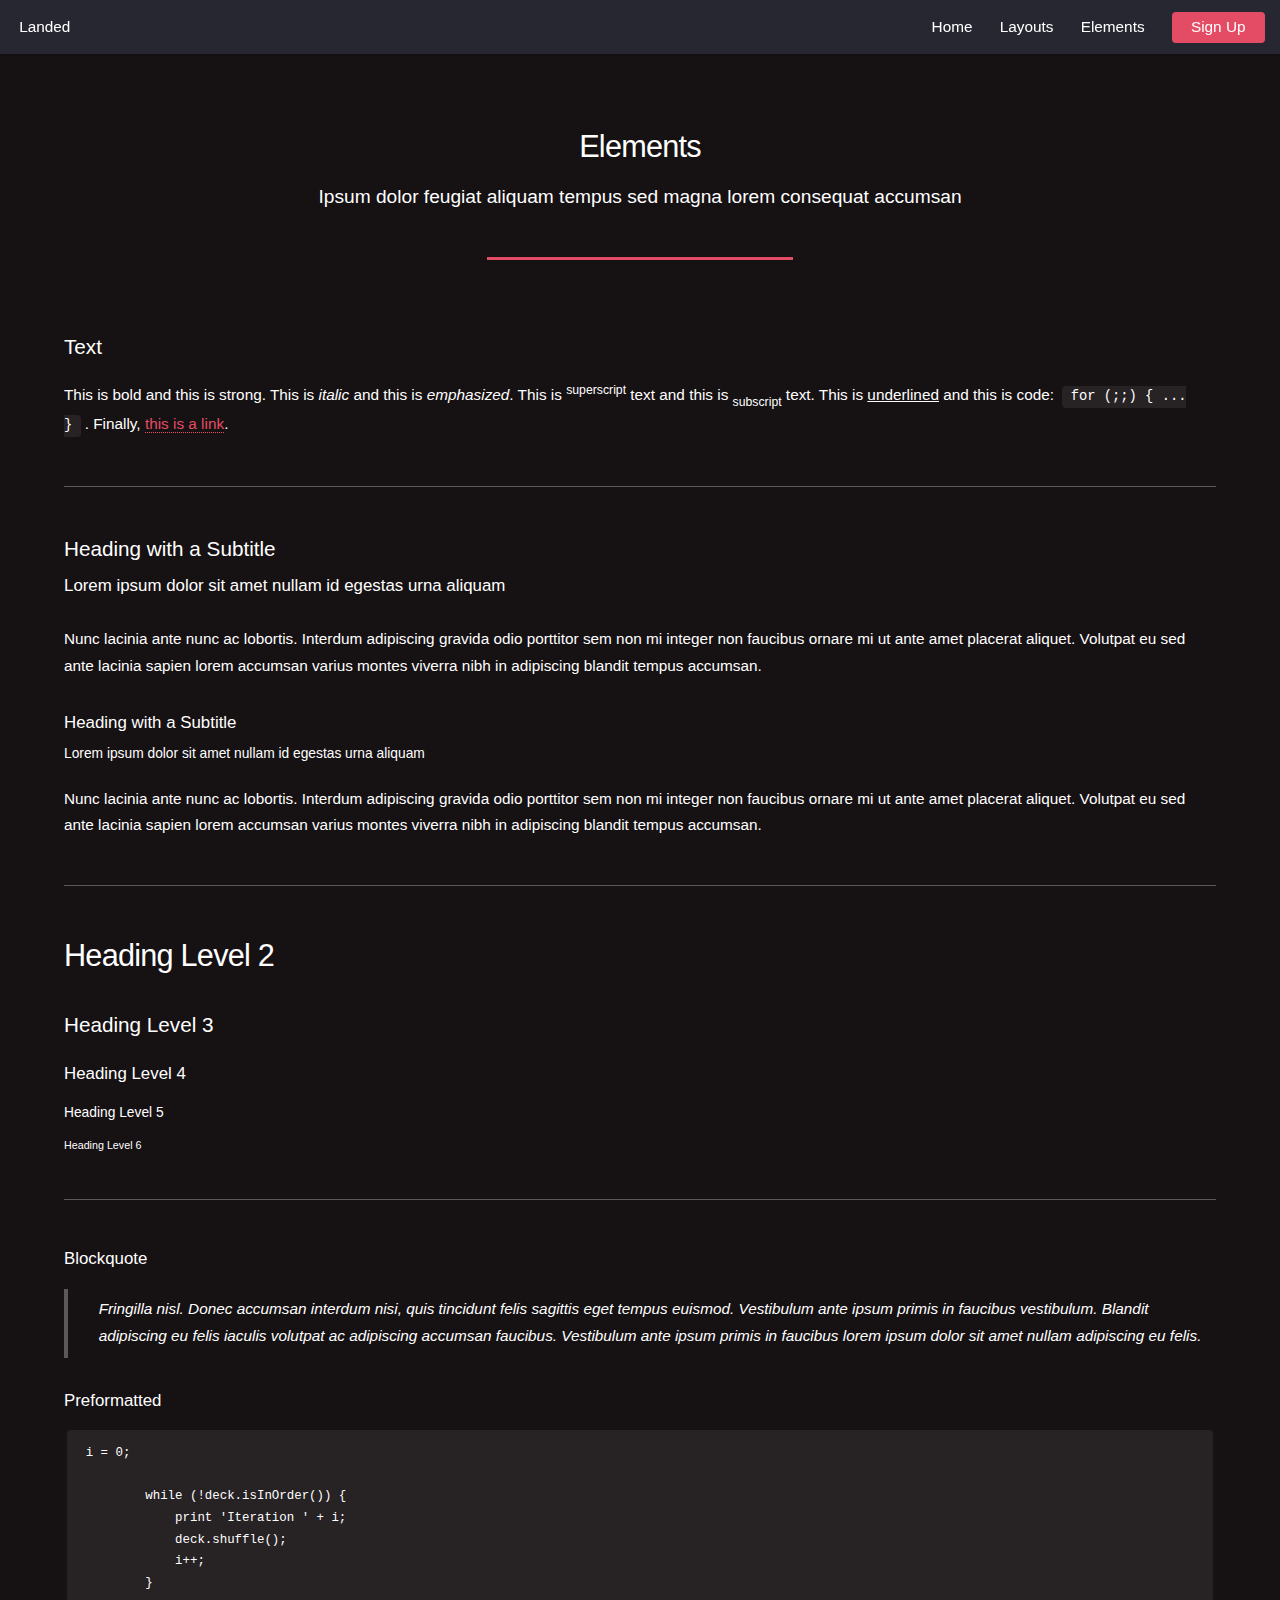
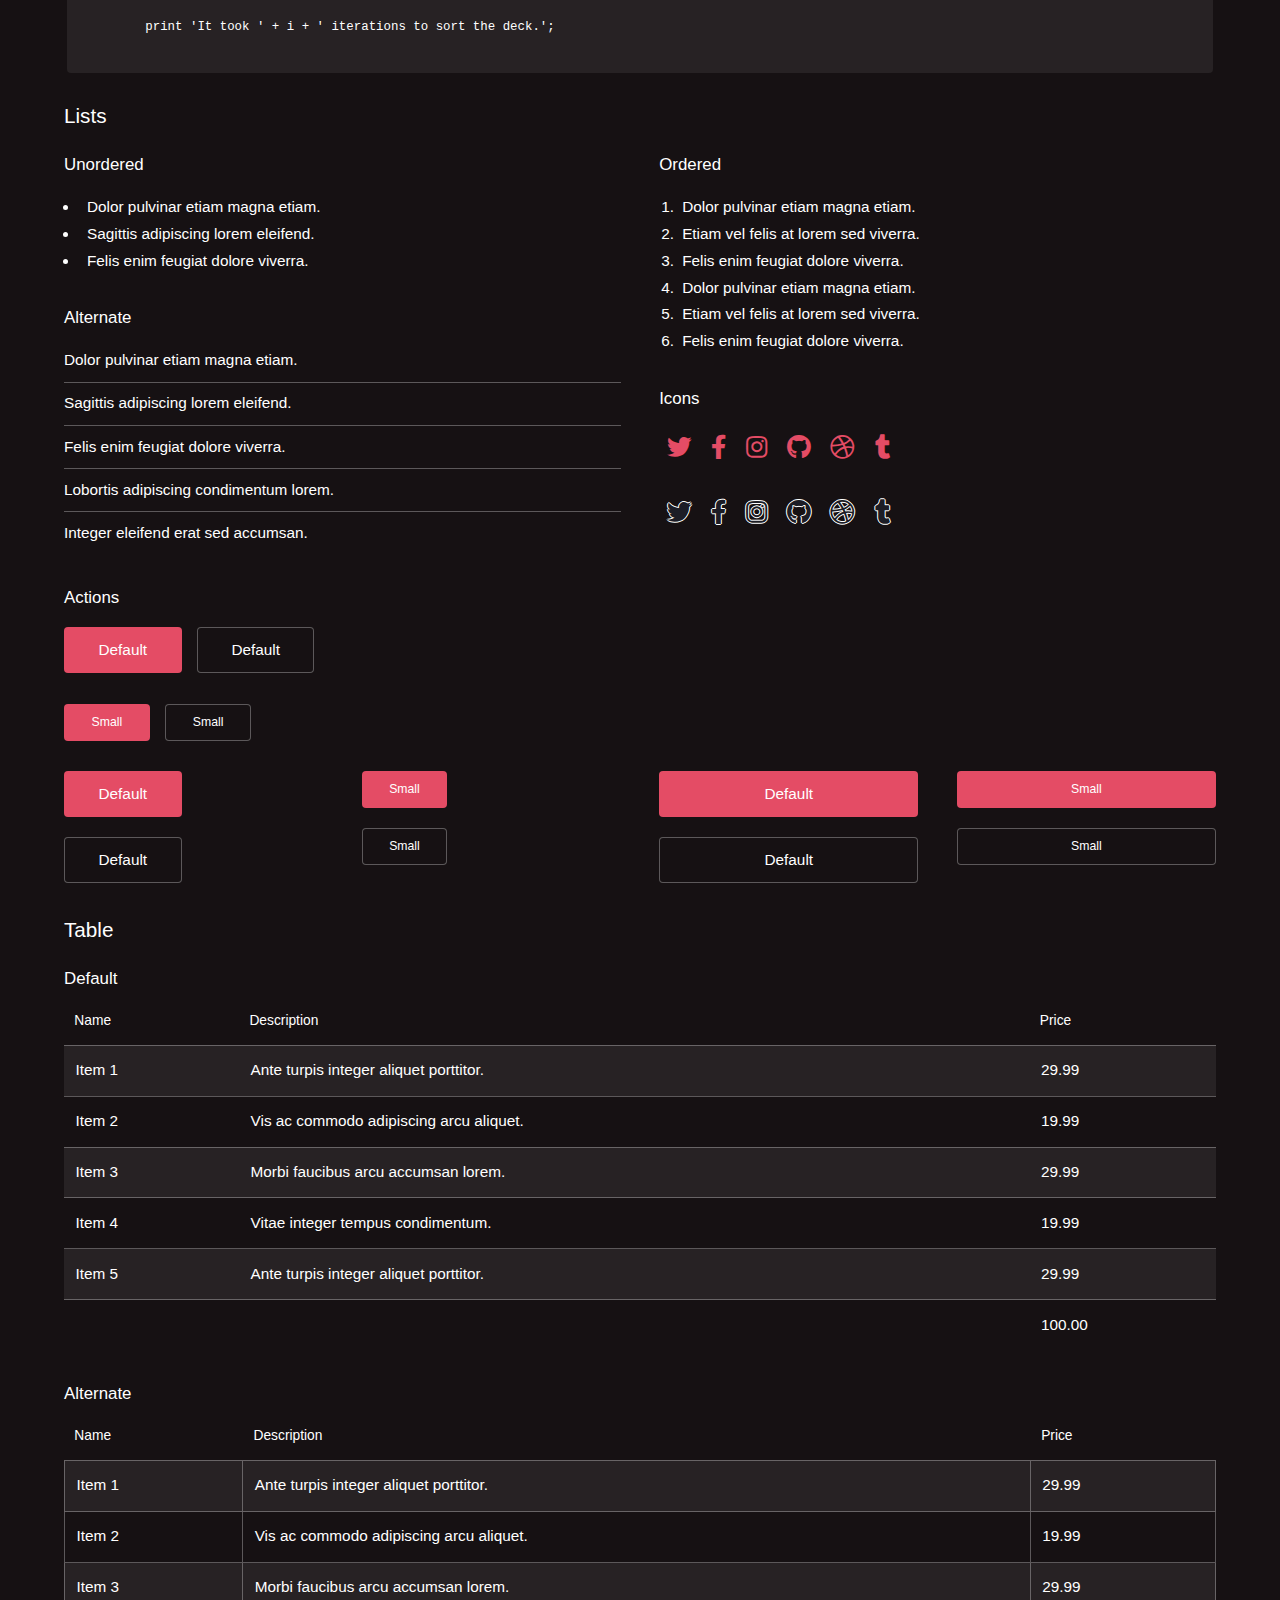
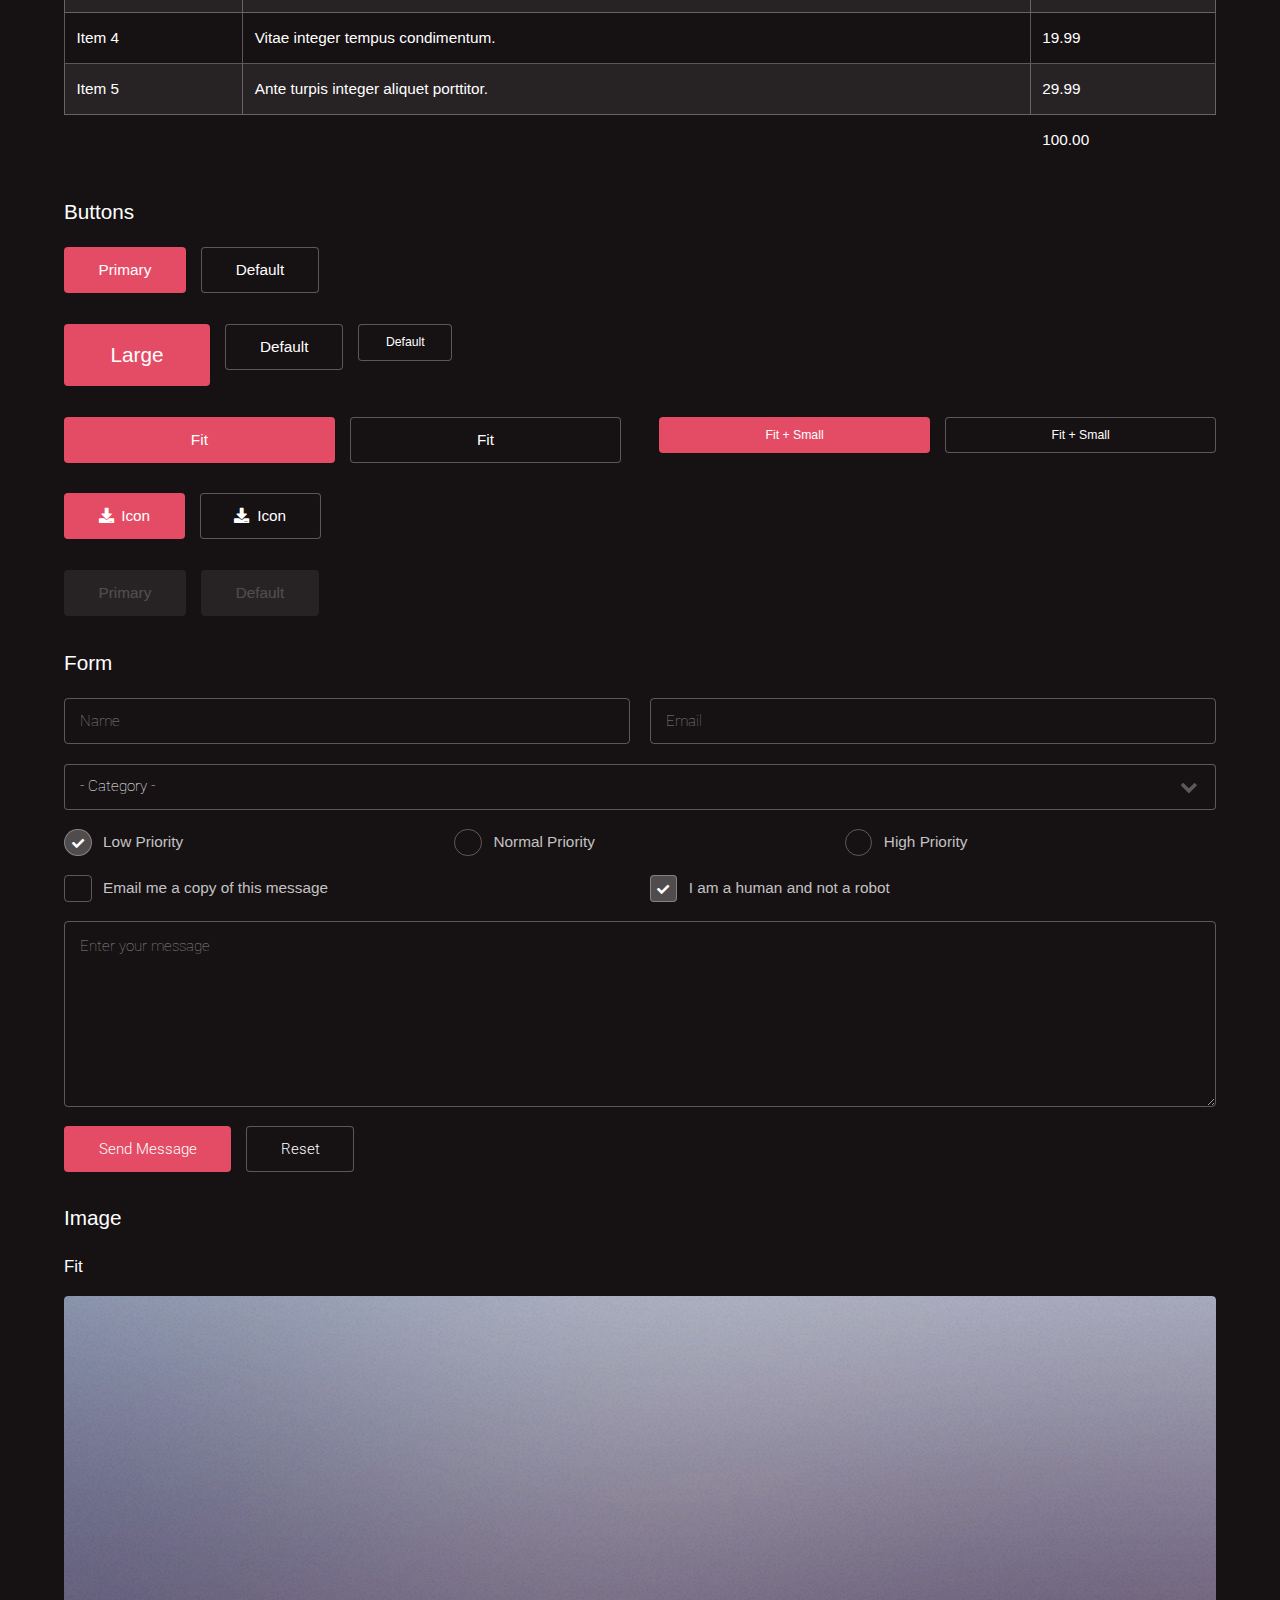
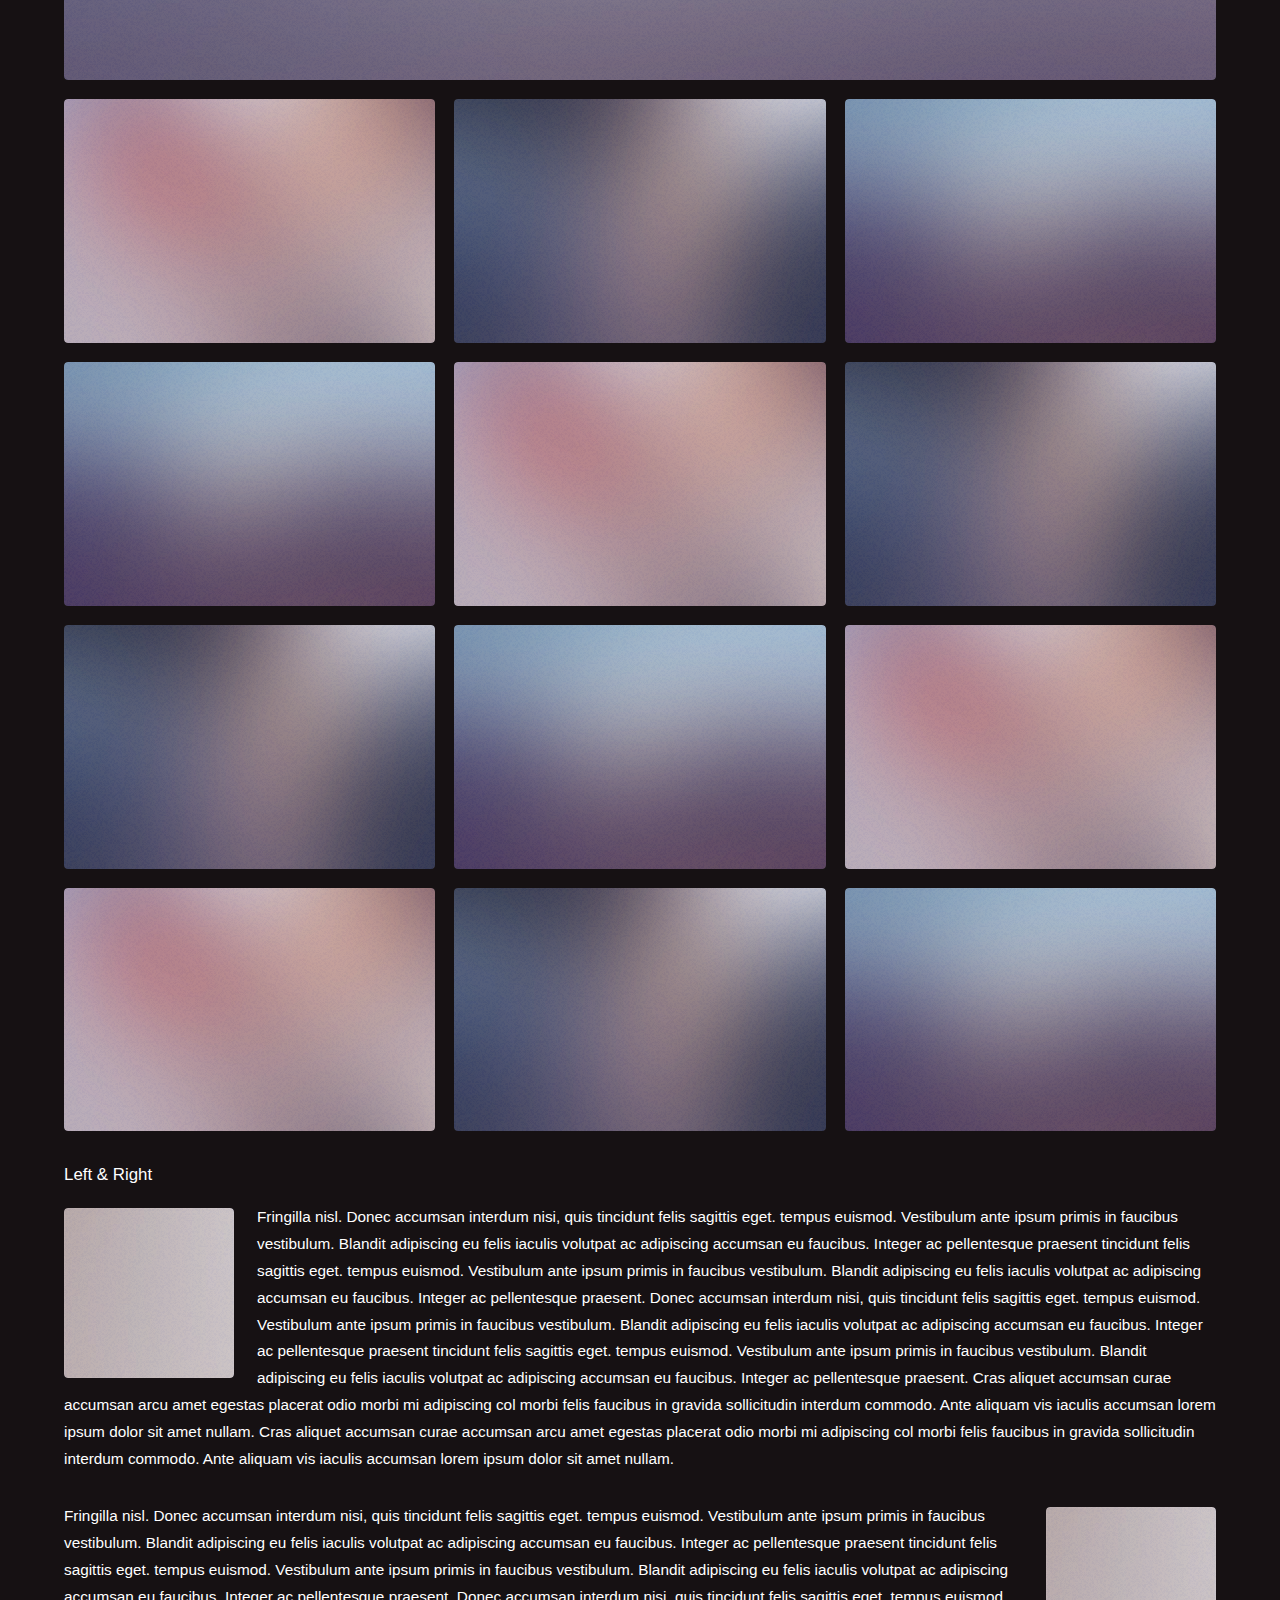
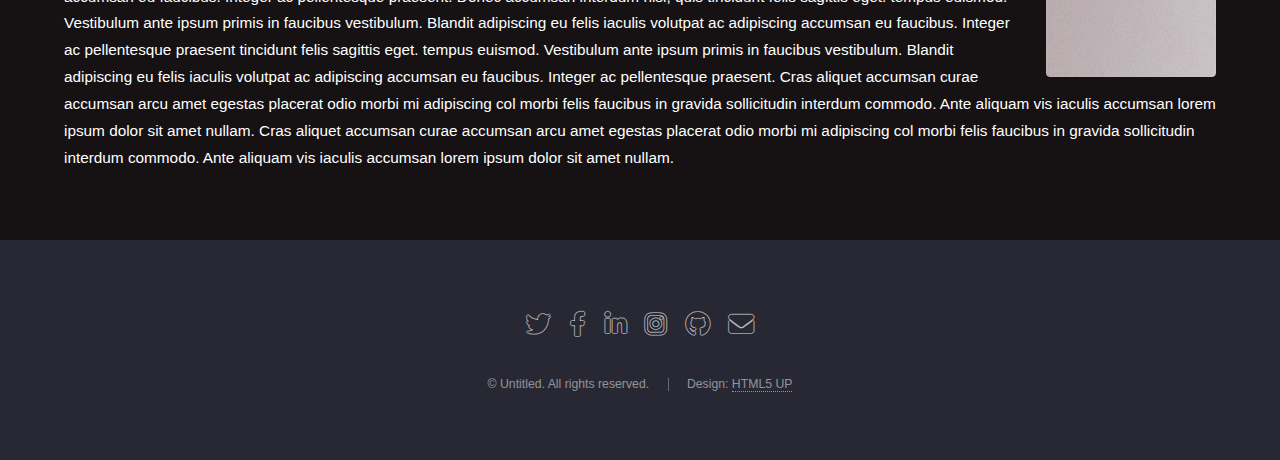
<file: elements.html>
<!DOCTYPE HTML>
<!--
	Landed by HTML5 UP
	html5up.net | @ajlkn
	Free for personal and commercial use under the CCA 3.0 license (html5up.net/license)
-->
<html>
	<head>
		<title>Elements - Landed by HTML5 UP</title>
		<meta charset="utf-8" />
		<meta name="viewport" content="width=device-width, initial-scale=1, user-scalable=no" />
		<link rel="stylesheet" href="assets/css/main.css" />
		<noscript><link rel="stylesheet" href="assets/css/noscript.css" /></noscript>
	</head>
	<body class="is-preload">
		<div id="page-wrapper">

			<!-- Header -->
				<header id="header">
					<h1 id="logo"><a href="index.html">Landed</a></h1>
					<nav id="nav">
						<ul>
							<li><a href="index.html">Home</a></li>
							<li>
								<a href="#">Layouts</a>
								<ul>
									<li><a href="left-sidebar.html">Left Sidebar</a></li>
									<li><a href="right-sidebar.html">Right Sidebar</a></li>
									<li><a href="no-sidebar.html">No Sidebar</a></li>
									<li>
										<a href="#">Submenu</a>
										<ul>
											<li><a href="#">Option 1</a></li>
											<li><a href="#">Option 2</a></li>
											<li><a href="#">Option 3</a></li>
											<li><a href="#">Option 4</a></li>
										</ul>
									</li>
								</ul>
							</li>
							<li><a href="elements.html">Elements</a></li>
							<li><a href="#" class="button primary">Sign Up</a></li>
						</ul>
					</nav>
				</header>

			<!-- Main -->
				<div id="main" class="wrapper style1">
					<div class="container">
						<header class="major">
							<h2>Elements</h2>
							<p>Ipsum dolor feugiat aliquam tempus sed magna lorem consequat accumsan</p>
						</header>

						<!-- Text -->
							<section>
								<h3>Text</h3>
								<p>This is <b>bold</b> and this is <strong>strong</strong>. This is <i>italic</i> and this is <em>emphasized</em>.
								This is <sup>superscript</sup> text and this is <sub>subscript</sub> text.
								This is <u>underlined</u> and this is code: <code>for (;;) { ... }</code>. Finally, <a href="#">this is a link</a>.</p>

								<hr />

								<header>
									<h3>Heading with a Subtitle</h3>
									<p>Lorem ipsum dolor sit amet nullam id egestas urna aliquam</p>
								</header>
								<p>Nunc lacinia ante nunc ac lobortis. Interdum adipiscing gravida odio porttitor sem non mi integer non faucibus ornare mi ut ante amet placerat aliquet. Volutpat eu sed ante lacinia sapien lorem accumsan varius montes viverra nibh in adipiscing blandit tempus accumsan.</p>
								<header>
									<h4>Heading with a Subtitle</h4>
									<p>Lorem ipsum dolor sit amet nullam id egestas urna aliquam</p>
								</header>
								<p>Nunc lacinia ante nunc ac lobortis. Interdum adipiscing gravida odio porttitor sem non mi integer non faucibus ornare mi ut ante amet placerat aliquet. Volutpat eu sed ante lacinia sapien lorem accumsan varius montes viverra nibh in adipiscing blandit tempus accumsan.</p>

								<hr />

								<h2>Heading Level 2</h2>
								<h3>Heading Level 3</h3>
								<h4>Heading Level 4</h4>
								<h5>Heading Level 5</h5>
								<h6>Heading Level 6</h6>

								<hr />

								<h4>Blockquote</h4>
								<blockquote>Fringilla nisl. Donec accumsan interdum nisi, quis tincidunt felis sagittis eget tempus euismod. Vestibulum ante ipsum primis in faucibus vestibulum. Blandit adipiscing eu felis iaculis volutpat ac adipiscing accumsan faucibus. Vestibulum ante ipsum primis in faucibus lorem ipsum dolor sit amet nullam adipiscing eu felis.</blockquote>

								<h4>Preformatted</h4>
								<pre><code>i = 0;

	while (!deck.isInOrder()) {
	    print 'Iteration ' + i;
	    deck.shuffle();
	    i++;
	}

	print 'It took ' + i + ' iterations to sort the deck.';
	</code></pre>
							</section>

						<!-- Lists -->
							<section>
								<h3>Lists</h3>
								<div class="row">
									<div class="col-6 col-12-xsmall">

										<h4>Unordered</h4>
										<ul>
											<li>Dolor pulvinar etiam magna etiam.</li>
											<li>Sagittis adipiscing lorem eleifend.</li>
											<li>Felis enim feugiat dolore viverra.</li>
										</ul>

										<h4>Alternate</h4>
										<ul class="alt">
											<li>Dolor pulvinar etiam magna etiam.</li>
											<li>Sagittis adipiscing lorem eleifend.</li>
											<li>Felis enim feugiat dolore viverra.</li>
											<li>Lobortis adipiscing condimentum lorem.</li>
											<li>Integer eleifend erat sed accumsan.</li>
										</ul>

									</div>
									<div class="col-6 col-12-xsmall">

										<h4>Ordered</h4>
										<ol>
											<li>Dolor pulvinar etiam magna etiam.</li>
											<li>Etiam vel felis at lorem sed viverra.</li>
											<li>Felis enim feugiat dolore viverra.</li>
											<li>Dolor pulvinar etiam magna etiam.</li>
											<li>Etiam vel felis at lorem sed viverra.</li>
											<li>Felis enim feugiat dolore viverra.</li>
										</ol>

										<h4>Icons</h4>
										<ul class="icons">
											<li><a href="#" class="icon brands fa-twitter"><span class="label">Twitter</span></a></li>
											<li><a href="#" class="icon brands fa-facebook-f"><span class="label">Facebook</span></a></li>
											<li><a href="#" class="icon brands fa-instagram"><span class="label">Instagram</span></a></li>
											<li><a href="#" class="icon brands fa-github"><span class="label">Github</span></a></li>
											<li><a href="#" class="icon brands fa-dribbble"><span class="label">Dribbble</span></a></li>
											<li><a href="#" class="icon brands fa-tumblr"><span class="label">Tumblr</span></a></li>
										</ul>
										<ul class="icons">
											<li><a href="#" class="icon brands alt fa-twitter"><span class="label">Twitter</span></a></li>
											<li><a href="#" class="icon brands alt fa-facebook-f"><span class="label">Facebook</span></a></li>
											<li><a href="#" class="icon brands alt fa-instagram"><span class="label">Instagram</span></a></li>
											<li><a href="#" class="icon brands alt fa-github"><span class="label">Github</span></a></li>
											<li><a href="#" class="icon brands alt fa-dribbble"><span class="label">Dribbble</span></a></li>
											<li><a href="#" class="icon brands alt fa-tumblr"><span class="label">Tumblr</span></a></li>
										</ul>

									</div>
								</div>

								<h4>Actions</h4>
								<ul class="actions">
									<li><a href="#" class="button primary">Default</a></li>
									<li><a href="#" class="button">Default</a></li>
								</ul>
								<ul class="actions small">
									<li><a href="#" class="button primary small">Small</a></li>
									<li><a href="#" class="button small">Small</a></li>
								</ul>
								<div class="row">
									<div class="col-3 col-6-medium col-12-xsmall">
										<ul class="actions stacked">
											<li><a href="#" class="button primary">Default</a></li>
											<li><a href="#" class="button">Default</a></li>
										</ul>
									</div>
									<div class="col-3 col-6-medium col-12-xsmall">
										<ul class="actions stacked">
											<li><a href="#" class="button primary small">Small</a></li>
											<li><a href="#" class="button small">Small</a></li>
										</ul>
									</div>
									<div class="col-3 col-6-medium col-12-xsmall">
										<ul class="actions stacked">
											<li><a href="#" class="button primary fit">Default</a></li>
											<li><a href="#" class="button fit">Default</a></li>
										</ul>
									</div>
									<div class="col-3 col-6-medium col-12-xsmall">
										<ul class="actions stacked">
											<li><a href="#" class="button primary small fit">Small</a></li>
											<li><a href="#" class="button small fit">Small</a></li>
										</ul>
									</div>
								</div>
							</section>

						<!-- Table -->
							<section>
								<h3>Table</h3>
								<h4>Default</h4>
								<div class="table-wrapper">
									<table>
										<thead>
											<tr>
												<th>Name</th>
												<th>Description</th>
												<th>Price</th>
											</tr>
										</thead>
										<tbody>
											<tr>
												<td>Item 1</td>
												<td>Ante turpis integer aliquet porttitor.</td>
												<td>29.99</td>
											</tr>
											<tr>
												<td>Item 2</td>
												<td>Vis ac commodo adipiscing arcu aliquet.</td>
												<td>19.99</td>
											</tr>
											<tr>
												<td>Item 3</td>
												<td> Morbi faucibus arcu accumsan lorem.</td>
												<td>29.99</td>
											</tr>
											<tr>
												<td>Item 4</td>
												<td>Vitae integer tempus condimentum.</td>
												<td>19.99</td>
											</tr>
											<tr>
												<td>Item 5</td>
												<td>Ante turpis integer aliquet porttitor.</td>
												<td>29.99</td>
											</tr>
										</tbody>
										<tfoot>
											<tr>
												<td colspan="2"></td>
												<td>100.00</td>
											</tr>
										</tfoot>
									</table>
								</div>
								<h4>Alternate</h4>
								<div class="table-wrapper">
									<table class="alt">
										<thead>
											<tr>
												<th>Name</th>
												<th>Description</th>
												<th>Price</th>
											</tr>
										</thead>
										<tbody>
											<tr>
												<td>Item 1</td>
												<td>Ante turpis integer aliquet porttitor.</td>
												<td>29.99</td>
											</tr>
											<tr>
												<td>Item 2</td>
												<td>Vis ac commodo adipiscing arcu aliquet.</td>
												<td>19.99</td>
											</tr>
											<tr>
												<td>Item 3</td>
												<td> Morbi faucibus arcu accumsan lorem.</td>
												<td>29.99</td>
											</tr>
											<tr>
												<td>Item 4</td>
												<td>Vitae integer tempus condimentum.</td>
												<td>19.99</td>
											</tr>
											<tr>
												<td>Item 5</td>
												<td>Ante turpis integer aliquet porttitor.</td>
												<td>29.99</td>
											</tr>
										</tbody>
										<tfoot>
											<tr>
												<td colspan="2"></td>
												<td>100.00</td>
											</tr>
										</tfoot>
									</table>
								</div>
							</section>

						<!-- Buttons -->
							<section>
								<h3>Buttons</h3>
								<ul class="actions">
									<li><a href="#" class="button primary">Primary</a></li>
									<li><a href="#" class="button">Default</a></li>
								</ul>
								<ul class="actions">
									<li><a href="#" class="button primary large">Large</a></li>
									<li><a href="#" class="button">Default</a></li>
									<li><a href="#" class="button small">Default</a></li>
								</ul>
								<div class="row">
									<div class="col-6 col-12-xsmall">
										<ul class="actions fit">
											<li><a href="#" class="button primary fit">Fit</a></li>
											<li><a href="#" class="button fit">Fit</a></li>
										</ul>
									</div>
									<div class="col-6 col-12-xsmall">
										<ul class="actions fit small">
											<li><a href="#" class="button primary fit small">Fit + Small</a></li>
											<li><a href="#" class="button fit small">Fit + Small</a></li>
										</ul>
									</div>
								</div>
								<ul class="actions">
									<li><a href="#" class="button primary icon solid fa-download">Icon</a></li>
									<li><a href="#" class="button icon solid fa-download">Icon</a></li>
								</ul>
								<ul class="actions">
									<li><span class="button primary disabled">Primary</span></li>
									<li><span class="button disabled">Default</span></li>
								</ul>
							</section>

						<!-- Form -->
							<section>
								<h3>Form</h3>
								<form method="post" action="#">
									<div class="row gtr-uniform gtr-50">
										<div class="col-6 col-12-xsmall">
											<input type="text" name="name" id="name" value="" placeholder="Name" />
										</div>
										<div class="col-6 col-12-xsmall">
											<input type="email" name="email" id="email" value="" placeholder="Email" />
										</div>
										<div class="col-12">
											<select name="category" id="category">
												<option value="">- Category -</option>
												<option value="1">Manufacturing</option>
												<option value="1">Shipping</option>
												<option value="1">Administration</option>
												<option value="1">Human Resources</option>
											</select>
										</div>
										<div class="col-4 col-12-medium">
											<input type="radio" id="priority-low" name="priority" checked>
											<label for="priority-low">Low Priority</label>
										</div>
										<div class="col-4 col-12-medium">
											<input type="radio" id="priority-normal" name="priority">
											<label for="priority-normal">Normal Priority</label>
										</div>
										<div class="col-4 col-12-medium">
											<input type="radio" id="priority-high" name="priority">
											<label for="priority-high">High Priority</label>
										</div>
										<div class="col-6 col-12-medium">
											<input type="checkbox" id="copy" name="copy">
											<label for="copy">Email me a copy of this message</label>
										</div>
										<div class="col-6 col-12-medium">
											<input type="checkbox" id="human" name="human" checked>
											<label for="human">I am a human and not a robot</label>
										</div>
										<div class="col-12">
											<textarea name="message" id="message" placeholder="Enter your message" rows="6"></textarea>
										</div>
										<div class="col-12">
											<ul class="actions">
												<li><input type="submit" value="Send Message" class="primary" /></li>
												<li><input type="reset" value="Reset" /></li>
											</ul>
										</div>
									</div>
								</form>
							</section>

						<!-- Image -->
							<section>
								<h3>Image</h3>
								<h4>Fit</h4>
								<div class="box alt">
									<div class="row gtr-50 gtr-uniform">
										<div class="col-12"><span class="image fit"><img src="images/pic07.jpg" alt="" /></span></div>
										<div class="col-4 col-6-xsmall"><span class="image fit"><img src="images/pic02.jpg" alt="" /></span></div>
										<div class="col-4 col-6-xsmall"><span class="image fit"><img src="images/pic03.jpg" alt="" /></span></div>
										<div class="col-4 col-6-xsmall"><span class="image fit"><img src="images/pic04.jpg" alt="" /></span></div>
										<div class="col-4 col-6-xsmall"><span class="image fit"><img src="images/pic04.jpg" alt="" /></span></div>
										<div class="col-4 col-6-xsmall"><span class="image fit"><img src="images/pic02.jpg" alt="" /></span></div>
										<div class="col-4 col-6-xsmall"><span class="image fit"><img src="images/pic03.jpg" alt="" /></span></div>
										<div class="col-4 col-6-xsmall"><span class="image fit"><img src="images/pic03.jpg" alt="" /></span></div>
										<div class="col-4 col-6-xsmall"><span class="image fit"><img src="images/pic04.jpg" alt="" /></span></div>
										<div class="col-4 col-6-xsmall"><span class="image fit"><img src="images/pic02.jpg" alt="" /></span></div>
										<div class="col-4 col-6-xsmall"><span class="image fit"><img src="images/pic02.jpg" alt="" /></span></div>
										<div class="col-4 col-6-xsmall"><span class="image fit"><img src="images/pic03.jpg" alt="" /></span></div>
										<div class="col-4 col-6-xsmall"><span class="image fit"><img src="images/pic04.jpg" alt="" /></span></div>
									</div>
								</div>

								<h4>Left &amp; Right</h4>
								<p><span class="image left"><img src="images/pic08.jpg" alt="" /></span>Fringilla nisl. Donec accumsan interdum nisi, quis tincidunt felis sagittis eget. tempus euismod. Vestibulum ante ipsum primis in faucibus vestibulum. Blandit adipiscing eu felis iaculis volutpat ac adipiscing accumsan eu faucibus. Integer ac pellentesque praesent tincidunt felis sagittis eget. tempus euismod. Vestibulum ante ipsum primis in faucibus vestibulum. Blandit adipiscing eu felis iaculis volutpat ac adipiscing accumsan eu faucibus. Integer ac pellentesque praesent. Donec accumsan interdum nisi, quis tincidunt felis sagittis eget. tempus euismod. Vestibulum ante ipsum primis in faucibus vestibulum. Blandit adipiscing eu felis iaculis volutpat ac adipiscing accumsan eu faucibus. Integer ac pellentesque praesent tincidunt felis sagittis eget. tempus euismod. Vestibulum ante ipsum primis in faucibus vestibulum. Blandit adipiscing eu felis iaculis volutpat ac adipiscing accumsan eu faucibus. Integer ac pellentesque praesent. Cras aliquet accumsan curae accumsan arcu amet egestas placerat odio morbi mi adipiscing col morbi felis faucibus in gravida sollicitudin interdum commodo. Ante aliquam vis iaculis accumsan lorem ipsum dolor sit amet nullam. Cras aliquet accumsan curae accumsan arcu amet egestas placerat odio morbi mi adipiscing col morbi felis faucibus in gravida sollicitudin interdum commodo. Ante aliquam vis iaculis accumsan lorem ipsum dolor sit amet nullam.</p>
								<p><span class="image right"><img src="images/pic08.jpg" alt="" /></span>Fringilla nisl. Donec accumsan interdum nisi, quis tincidunt felis sagittis eget. tempus euismod. Vestibulum ante ipsum primis in faucibus vestibulum. Blandit adipiscing eu felis iaculis volutpat ac adipiscing accumsan eu faucibus. Integer ac pellentesque praesent tincidunt felis sagittis eget. tempus euismod. Vestibulum ante ipsum primis in faucibus vestibulum. Blandit adipiscing eu felis iaculis volutpat ac adipiscing accumsan eu faucibus. Integer ac pellentesque praesent. Donec accumsan interdum nisi, quis tincidunt felis sagittis eget. tempus euismod. Vestibulum ante ipsum primis in faucibus vestibulum. Blandit adipiscing eu felis iaculis volutpat ac adipiscing accumsan eu faucibus. Integer ac pellentesque praesent tincidunt felis sagittis eget. tempus euismod. Vestibulum ante ipsum primis in faucibus vestibulum. Blandit adipiscing eu felis iaculis volutpat ac adipiscing accumsan eu faucibus. Integer ac pellentesque praesent. Cras aliquet accumsan curae accumsan arcu amet egestas placerat odio morbi mi adipiscing col morbi felis faucibus in gravida sollicitudin interdum commodo. Ante aliquam vis iaculis accumsan lorem ipsum dolor sit amet nullam. Cras aliquet accumsan curae accumsan arcu amet egestas placerat odio morbi mi adipiscing col morbi felis faucibus in gravida sollicitudin interdum commodo. Ante aliquam vis iaculis accumsan lorem ipsum dolor sit amet nullam.</p>
							</section>

					</div>
				</div>

			<!-- Footer -->
				<footer id="footer">
					<ul class="icons">
						<li><a href="#" class="icon brands alt fa-twitter"><span class="label">Twitter</span></a></li>
						<li><a href="#" class="icon brands alt fa-facebook-f"><span class="label">Facebook</span></a></li>
						<li><a href="#" class="icon brands alt fa-linkedin-in"><span class="label">LinkedIn</span></a></li>
						<li><a href="#" class="icon brands alt fa-instagram"><span class="label">Instagram</span></a></li>
						<li><a href="#" class="icon brands alt fa-github"><span class="label">GitHub</span></a></li>
						<li><a href="#" class="icon solid alt fa-envelope"><span class="label">Email</span></a></li>
					</ul>
					<ul class="copyright">
						<li>&copy; Untitled. All rights reserved.</li><li>Design: <a href="http://html5up.net">HTML5 UP</a></li>
					</ul>
				</footer>

		</div>

		<!-- Scripts -->
			<script src="assets/js/jquery.min.js"></script>
			<script src="assets/js/jquery.scrolly.min.js"></script>
			<script src="assets/js/jquery.dropotron.min.js"></script>
			<script src="assets/js/jquery.scrollex.min.js"></script>
			<script src="assets/js/browser.min.js"></script>
			<script src="assets/js/breakpoints.min.js"></script>
			<script src="assets/js/util.js"></script>
			<script src="assets/js/main.js"></script>

	</body>
</html>
</file>
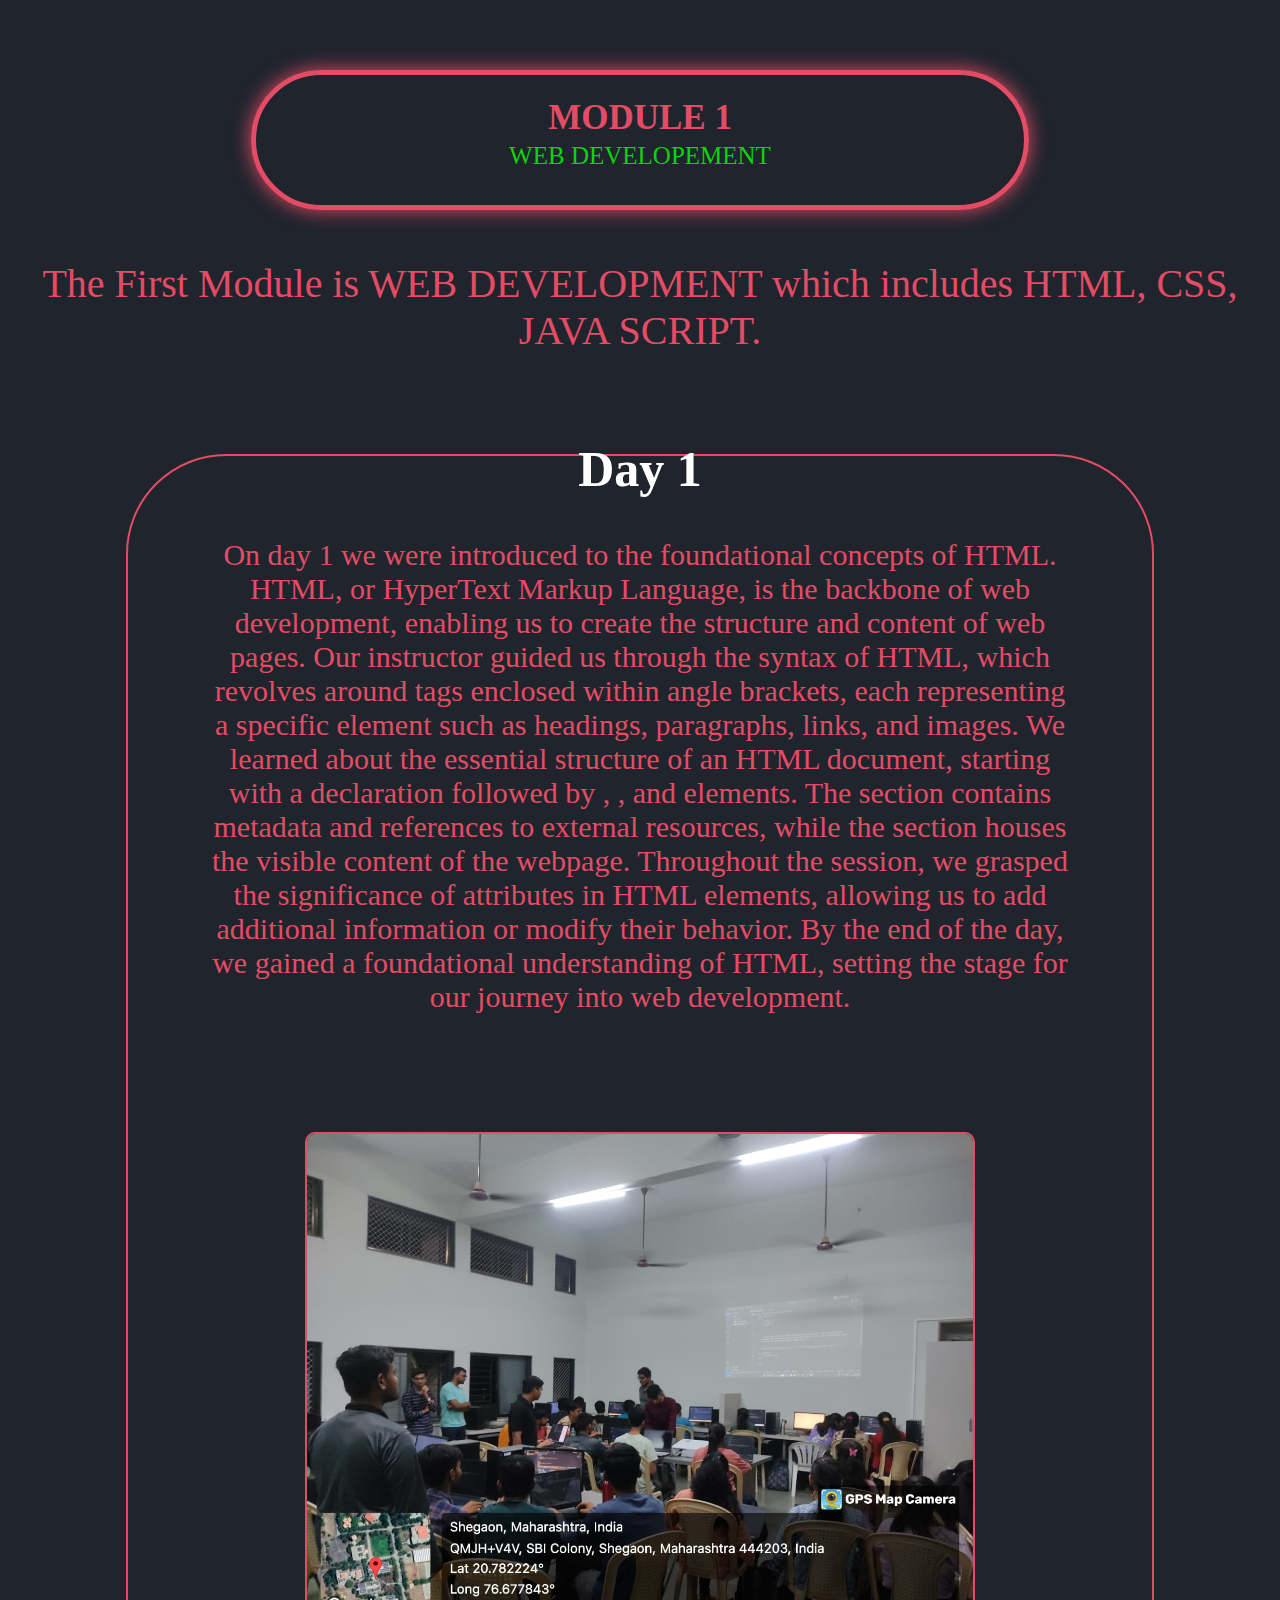
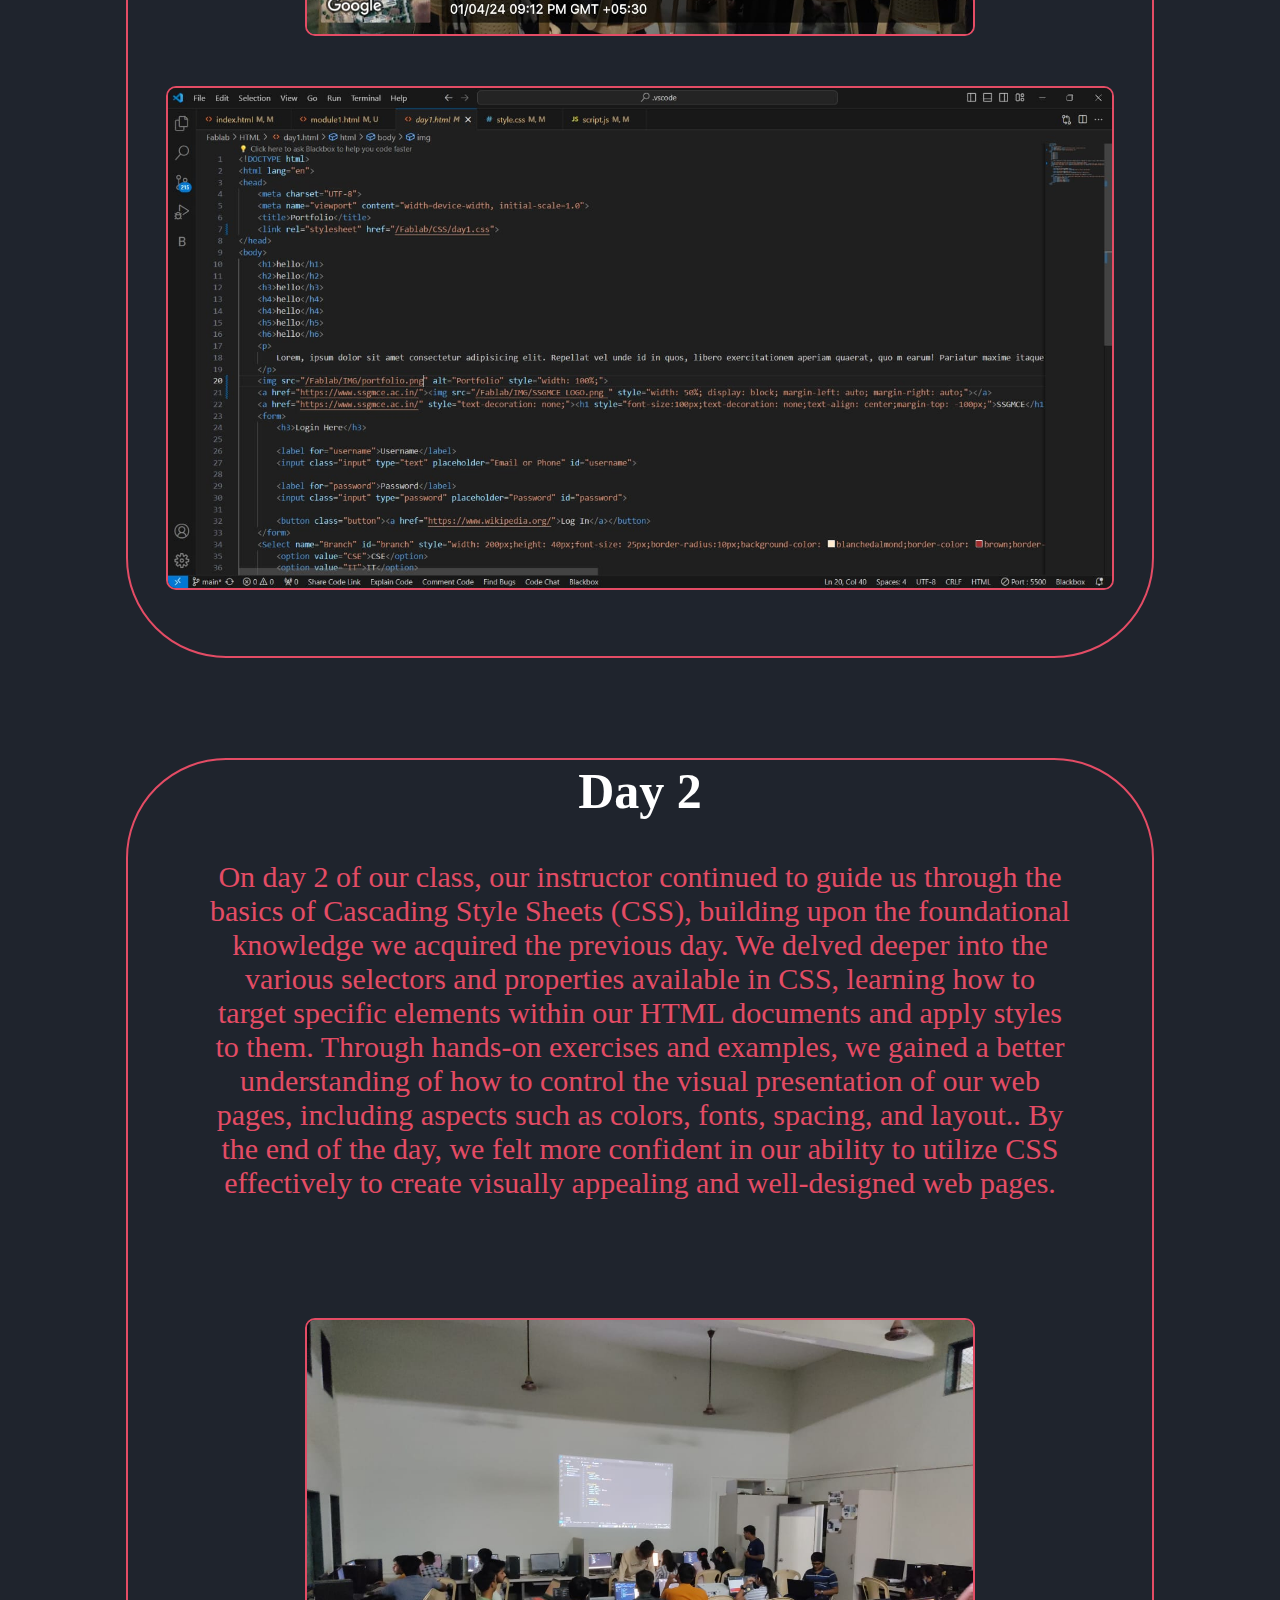
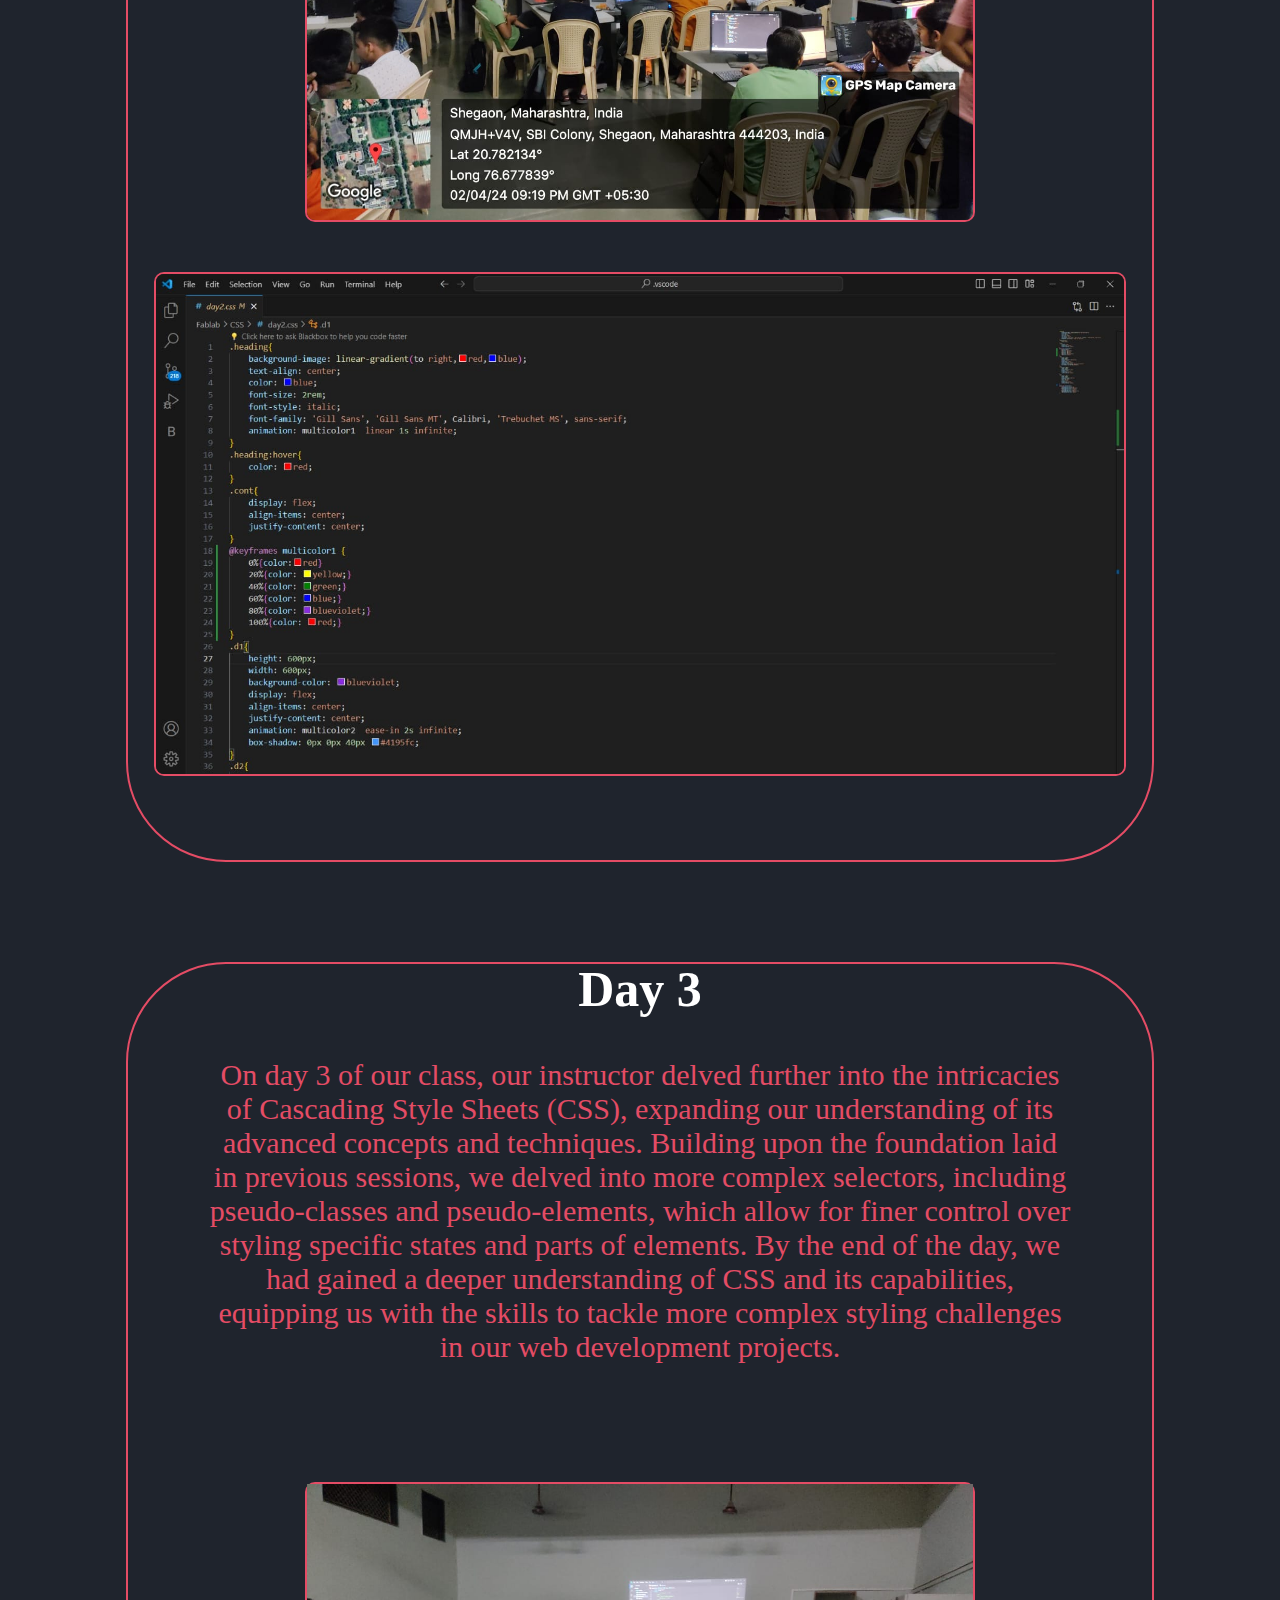
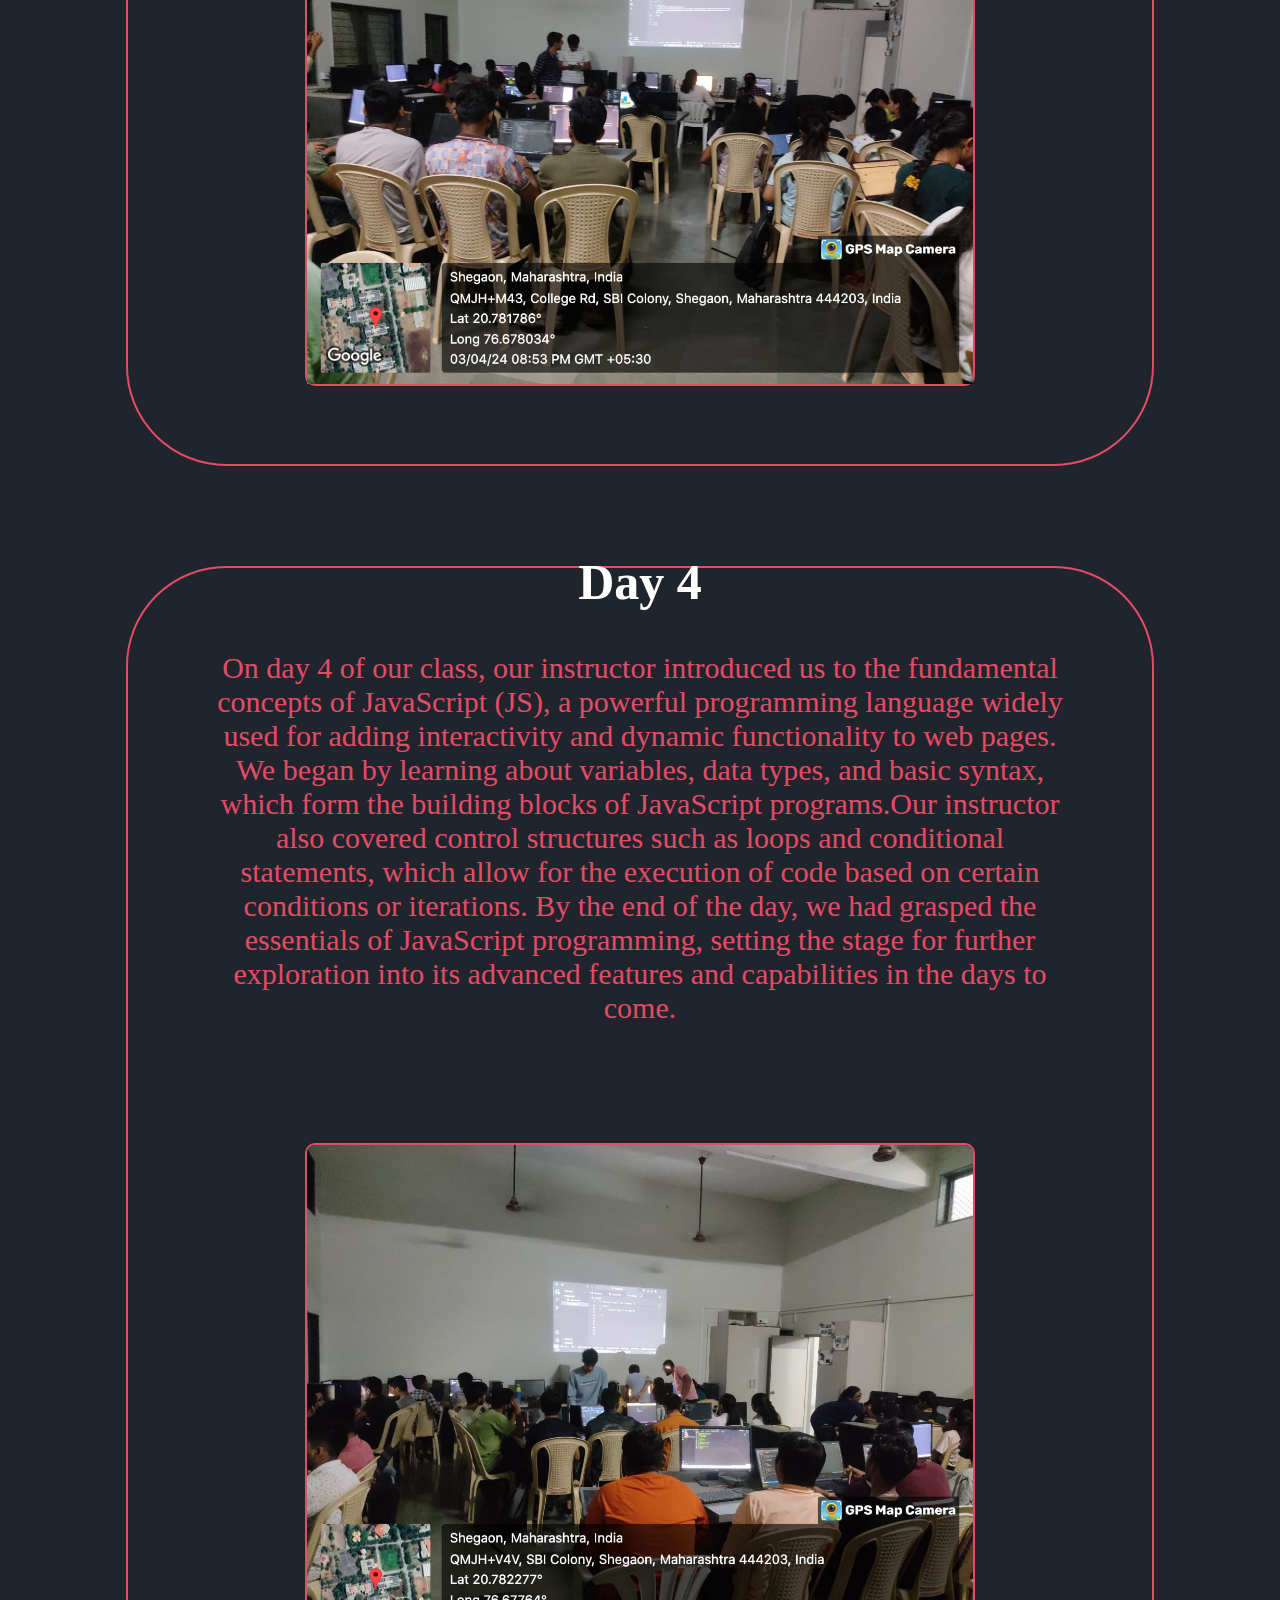
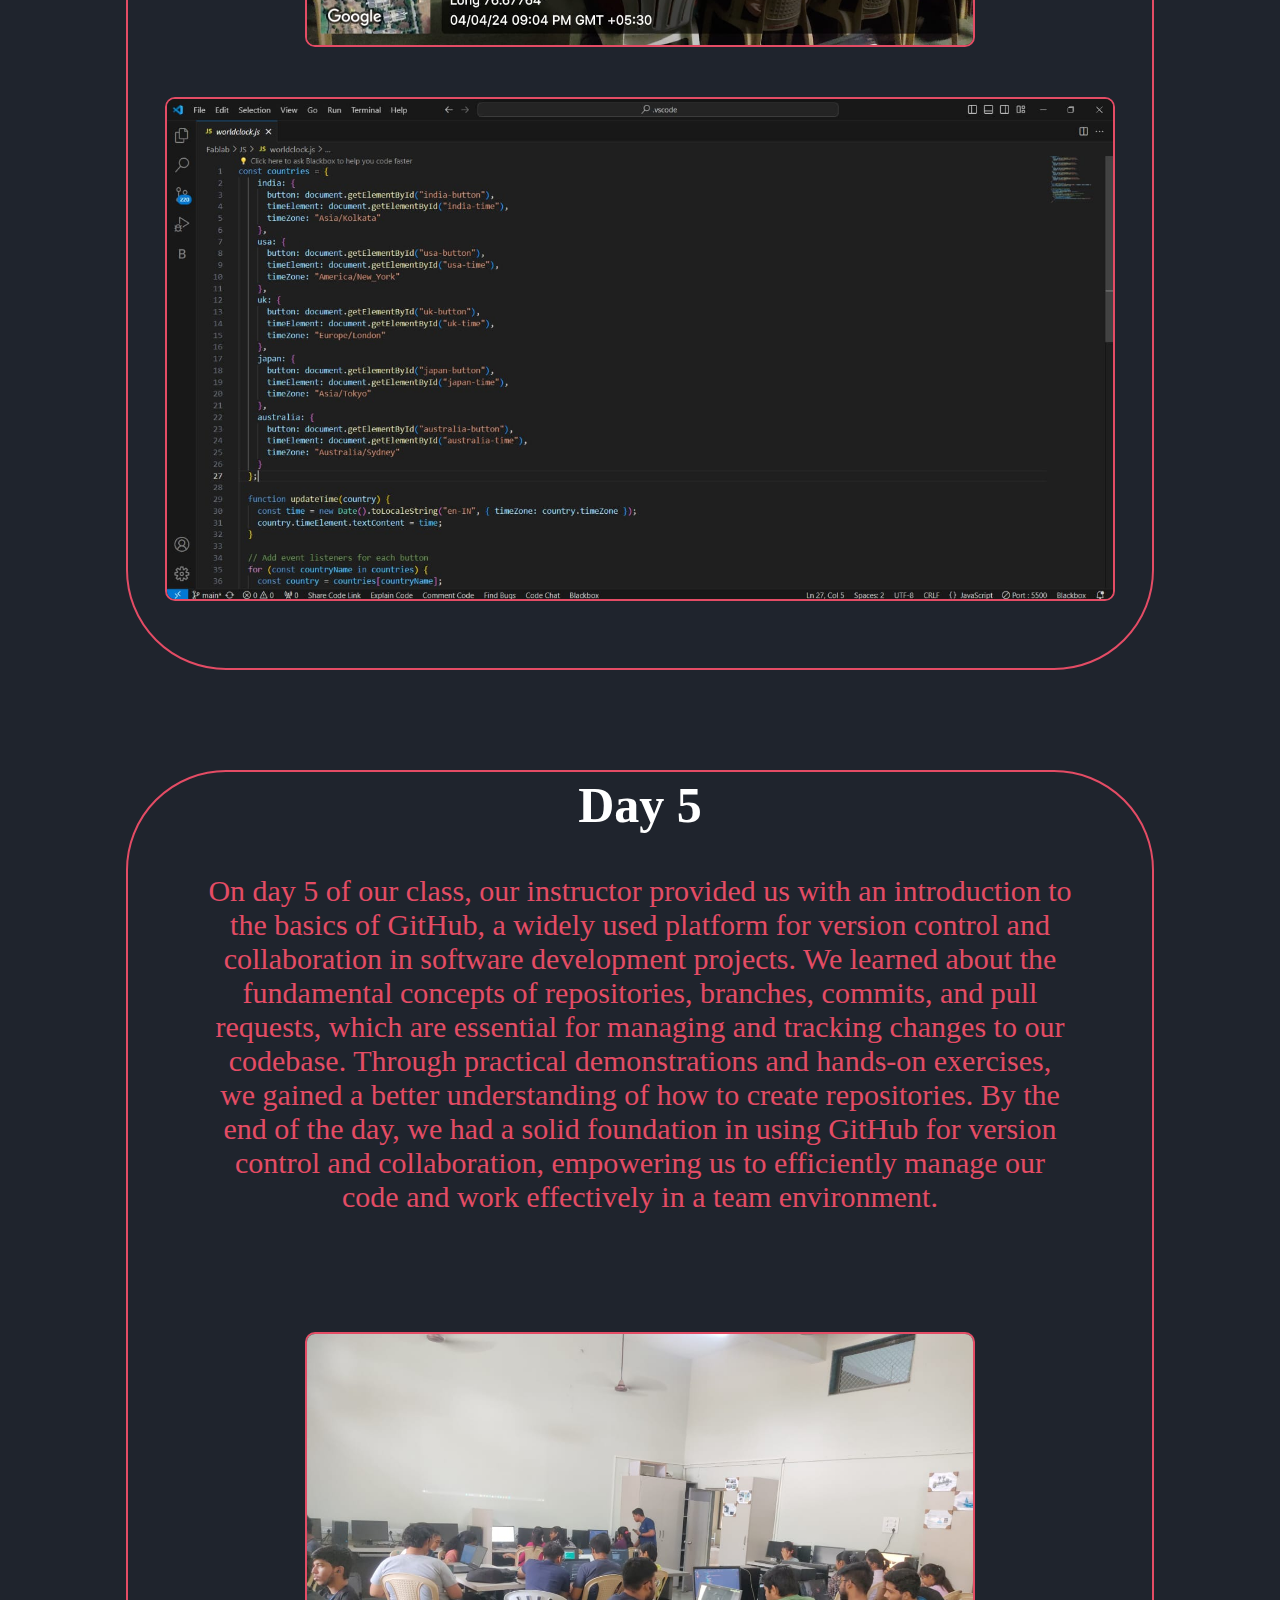
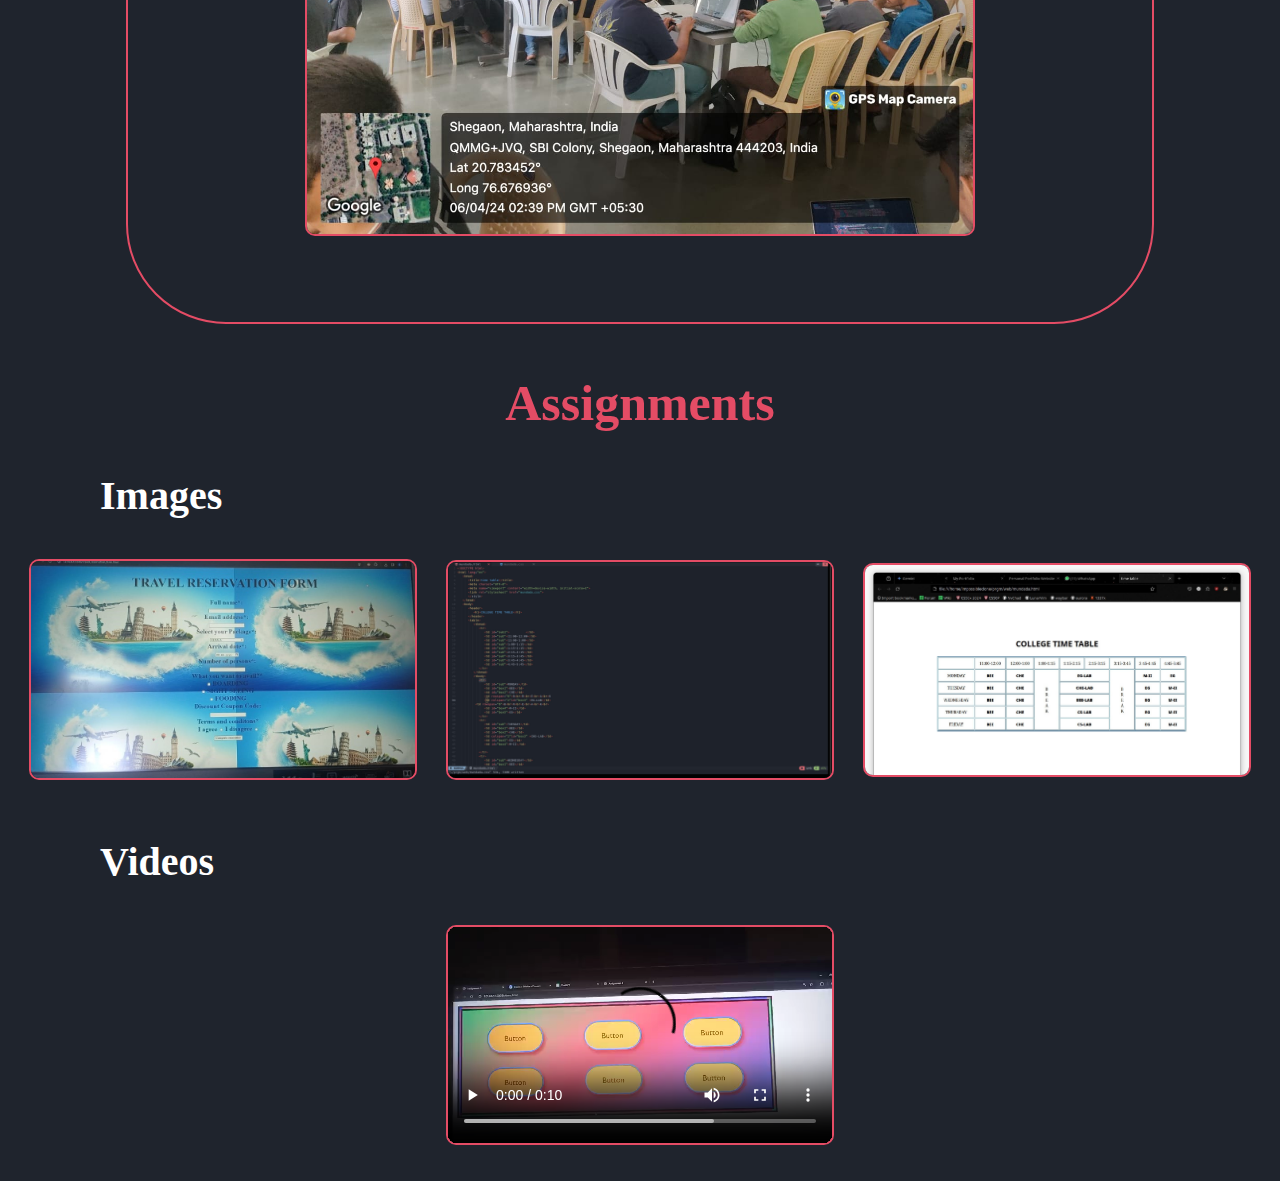
<file: modeuleone.html>
<body style="background-color: #1f242d; margin: 0px; padding: 0px; color: white;">

    <div class="heading" style="height:130px; width: 60%; margin: auto; border: 5px solid #e44c65; margin-top: 70px; border-radius: 100px; box-shadow: 0px 0px 20px#e44c65;"><h1 style="color:#e44c65; font-size: 35px;text-align: center;">MODULE 1</h1><p style="color:#0bd40b; font-size: 25px; text-align: center;margin-top: -20px;">WEB DEVELOPEMENT</p></div>
    <div class="text" style="text-align: center;font-size: 40px; color:#e44c65; margin: 40px;margin-top: 50px;">
        <p>The First Module is WEB DEVELOPMENT which includes HTML, CSS, JAVA SCRIPT.</p>
    </div>
    <div class="day1" style="border:2px solid#e44c65; height: 1800px; width: 80%;border-radius: 100px; margin: auto; margin-top: 100px; display: flex; flex-direction: column;justify-content: center;align-items: center;">
        <br>
        <div class="text1"><h1 style="font-size: 50px;margin-top: -100px;">Day 1</h1></div>
        <br>
        <div class="text2"><p style="font-size: 30px;color:#e44c65;margin: 80px;text-align: center; margin-top: -20px;">On day 1  we were introduced to the foundational concepts of HTML. HTML, or HyperText Markup Language, is the backbone of web development, enabling us to create the structure and content of web pages. Our instructor guided us through the syntax of HTML, which revolves around tags enclosed within angle brackets, each representing a specific element such as headings, paragraphs, links, and images. We learned about the essential structure of an HTML document, starting with a <!DOCTYPE> declaration followed by <html>, <head>, and <body> elements. The <head> section contains metadata and references to external resources, while the <body> section houses the visible content of the webpage. Throughout the session, we grasped the significance of attributes in HTML elements, allowing us to add additional information or modify their behavior. By the end of the day, we gained a foundational understanding of HTML, setting the stage for our journey into web development.  </p></div>
        <br>
        <div class="img1" style="margin-top: 20px; display: flex; flex-direction: column; justify-content: space-between; align-items: center;"><img style="border-radius: 10px;border: 2px solid #e44c65;"  src="images/day 1.jpeg" height="500px">
            <img src="images/day 1 image.jpeg" height="500px" style="margin-top: 50px;border-radius: 10px;border: 2px solid #e44c65;">
        </div>
        
    </div>

    <div class="1st" style="border:2px solid #e44c65;height: 1700px; width: 80%;border-radius: 100px; margin: auto; margin-top: 100px; display: flex; flex-direction: column;justify-content: center;align-items: center;">
        <br>
        <div class="text1"><h1 style="font-size: 50px;margin-top: -100px;">Day 2</h1></div>
        <br>
        <div class="text2"><p style="font-size: 30px;color:#e44c65;margin: 80px;text-align: center; margin-top: -20px;">On day 2 of our class, our instructor continued to guide us through the basics of Cascading Style Sheets (CSS), building upon the foundational knowledge we acquired the previous day. We delved deeper into the various selectors and properties available in CSS, learning how to target specific elements within our HTML documents and apply styles to them. Through hands-on exercises and examples, we gained a better understanding of how to control the visual presentation of our web pages, including aspects such as colors, fonts, spacing, and layout.. By the end of the day, we felt more confident in our ability to utilize CSS effectively to create visually appealing and well-designed web pages.        </p></div>
        <br>
        <div class="img1" style="margin-top: 20px; display: flex; flex-direction: column; justify-content: space-between; align-items: center;"><img style="border-radius: 10px;border: 2px solid #e44c65;"  src="images/day 2.jpeg" height="500px">
            <img src="images/day 2 image.jpeg" height="500px" style="margin-top: 50px ;border-radius: 10px;border: 2px solid #e44c65;">
        </div>
    </div>

    <div class="1st" style="border:2px solid#e44c65; height: 1100px; width: 80%;border-radius: 100px; margin: auto; margin-top: 100px; display: flex; flex-direction: column;justify-content: center;align-items: center;">
        <br>
        <div class="text1"><h1 style="font-size: 50px;margin-top: -100px;">Day 3</h1></div>
        <br>
        <div class="text2"><p style="font-size: 30px;color:#e44c65;margin: 80px;text-align: center; margin-top: -20px;">On day 3 of our class, our instructor delved further into the intricacies of Cascading Style Sheets (CSS), expanding our understanding of its advanced concepts and techniques. Building upon the foundation laid in previous sessions, we delved into more complex selectors, including pseudo-classes and pseudo-elements, which allow for finer control over styling specific states and parts of elements.  By the end of the day, we had gained a deeper understanding of CSS and its capabilities, equipping us with the skills to tackle more complex styling challenges in our web development projects.
        </p></div>
        <br>
        <div class="img1" style="margin-top: 20px; display: flex; flex-direction: column; justify-content: space-between; align-items: center;border-radius: 10px;border: 2px solid #e44c65;"><img src="images/day 3.jpeg" height="500px">
        </div>
    </div>


    <div class="1st" style="border:2px solid#e44c65; height: 1700px; width: 80%;border-radius: 100px; margin: auto; margin-top: 100px; display: flex; flex-direction: column;justify-content: center;align-items: center;">
        <br>
        <div class="text1"><h1 style="font-size: 50px;margin-top: -100px;">Day 4</h1></div>
        <br>
        <div class="text2"><p style="font-size: 30px;color:#e44c65;margin: 80px;text-align: center; margin-top: -20px;">On day 4 of our class, our instructor introduced us to the fundamental concepts of JavaScript (JS), a powerful programming language widely used for adding interactivity and dynamic functionality to web pages. We began by learning about variables, data types, and basic syntax, which form the building blocks of JavaScript programs.Our instructor also covered control structures such as loops and conditional statements, which allow for the execution of code based on certain conditions or iterations. By the end of the day, we had grasped the essentials of JavaScript programming, setting the stage for further exploration into its advanced features and capabilities in the days to come.
        </p></div>
        <br>
        <div class="img1" style="margin-top: 20px; display: flex; flex-direction: column; justify-content: space-between; align-items: center;"><img style="border-radius: 10px;border: 2px solid #e44c65;" src="images/day 4.jpeg" height="500px">
            <img src="images/day 3 image.jpeg" height="500px" style="margin-top: 50px ;border-radius: 10px;border: 2px solid #e44c65;">
        </div>
    </div>


    <div class="1st" style="border:2px solid#e44c65; height: 1150px; width: 80%;border-radius: 100px; margin: auto; margin-top: 100px; display: flex; flex-direction: column;justify-content: center;align-items: center;">
        <br>
        <div class="text1"><h1 style="font-size: 50px;margin-top: -100px;">Day 5</h1></div>
        <br>
        <div class="text2"><p style="font-size: 30px;color:#e44c65;margin: 80px;text-align: center; margin-top: -20px;">On day 5 of our class, our instructor provided us with an introduction to the basics of GitHub, a widely used platform for version control and collaboration in software development projects. We learned about the fundamental concepts of repositories, branches, commits, and pull requests, which are essential for managing and tracking changes to our codebase. Through practical demonstrations and hands-on exercises, we gained a better understanding of how to create repositories. By the end of the day, we had a solid foundation in using GitHub for version control and collaboration, empowering us to efficiently manage our code and work effectively in a team environment.
        </p></div>
        <br>
        <div class="img1" style="margin-top: 20px; display: flex; flex-direction: column; justify-content: space-between; align-items: center;"><img style="border-radius: 10px;border: 2px solid #e44c65;" src="images/day 5.jpeg" height="500px">
            
        </div>
    </div>

    <div class="assig">
        <div class="text1"><h1 style="color:#e44c65; font-size: 50px;text-align: center; margin-top: 50px;">Assignments</h1></div>
        <h3 style="font-size: 40px;margin-left: 100px;">Images</h3>
        <div class="img" style="display: flex; justify-content: space-evenly; align-items: center;">
            <img src="./assets/img2.jpg" style="width: 30%;border-radius: 10px;border: 2px solid#e44c65;">
            <img src="./assets/img3.jpg" style="width: 30%; border-radius: 10px; border: 2px solid#e44c65;">
            <img src="./assets/img1.jpg" style="width: 30%; border-radius: 10px; border: 2px solid#e44c65;">
        </div>
        <br>
        <h3 style="font-size: 40px;margin-left: 100px;">Videos</h3>
        <div class="img" style="display: flex; justify-content: space-evenly; align-items: center;">
            <video src="./assets/vid.mp4" controls style="width: 30%;border-radius: 10px;border: 2px solid #e44c65;"></video>
        </div>
    </div>
    <br>
    <br>
</file>
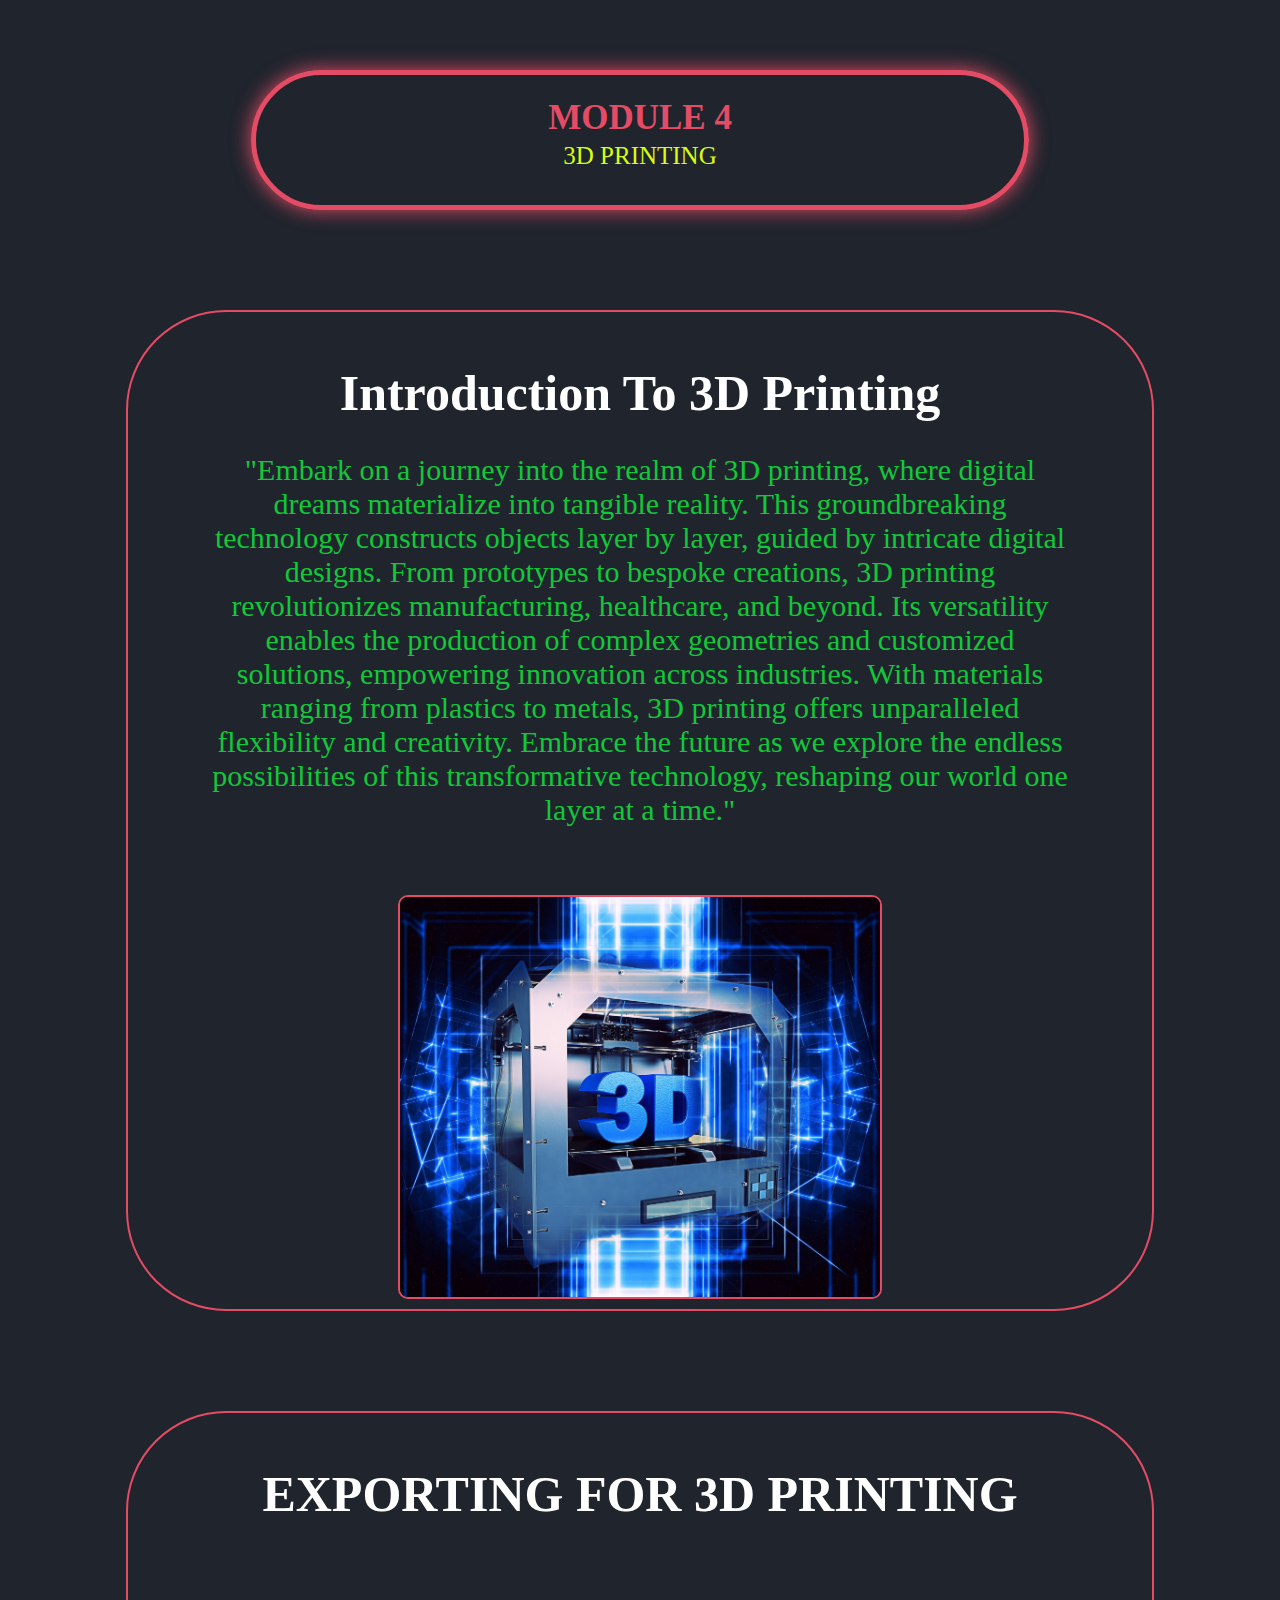
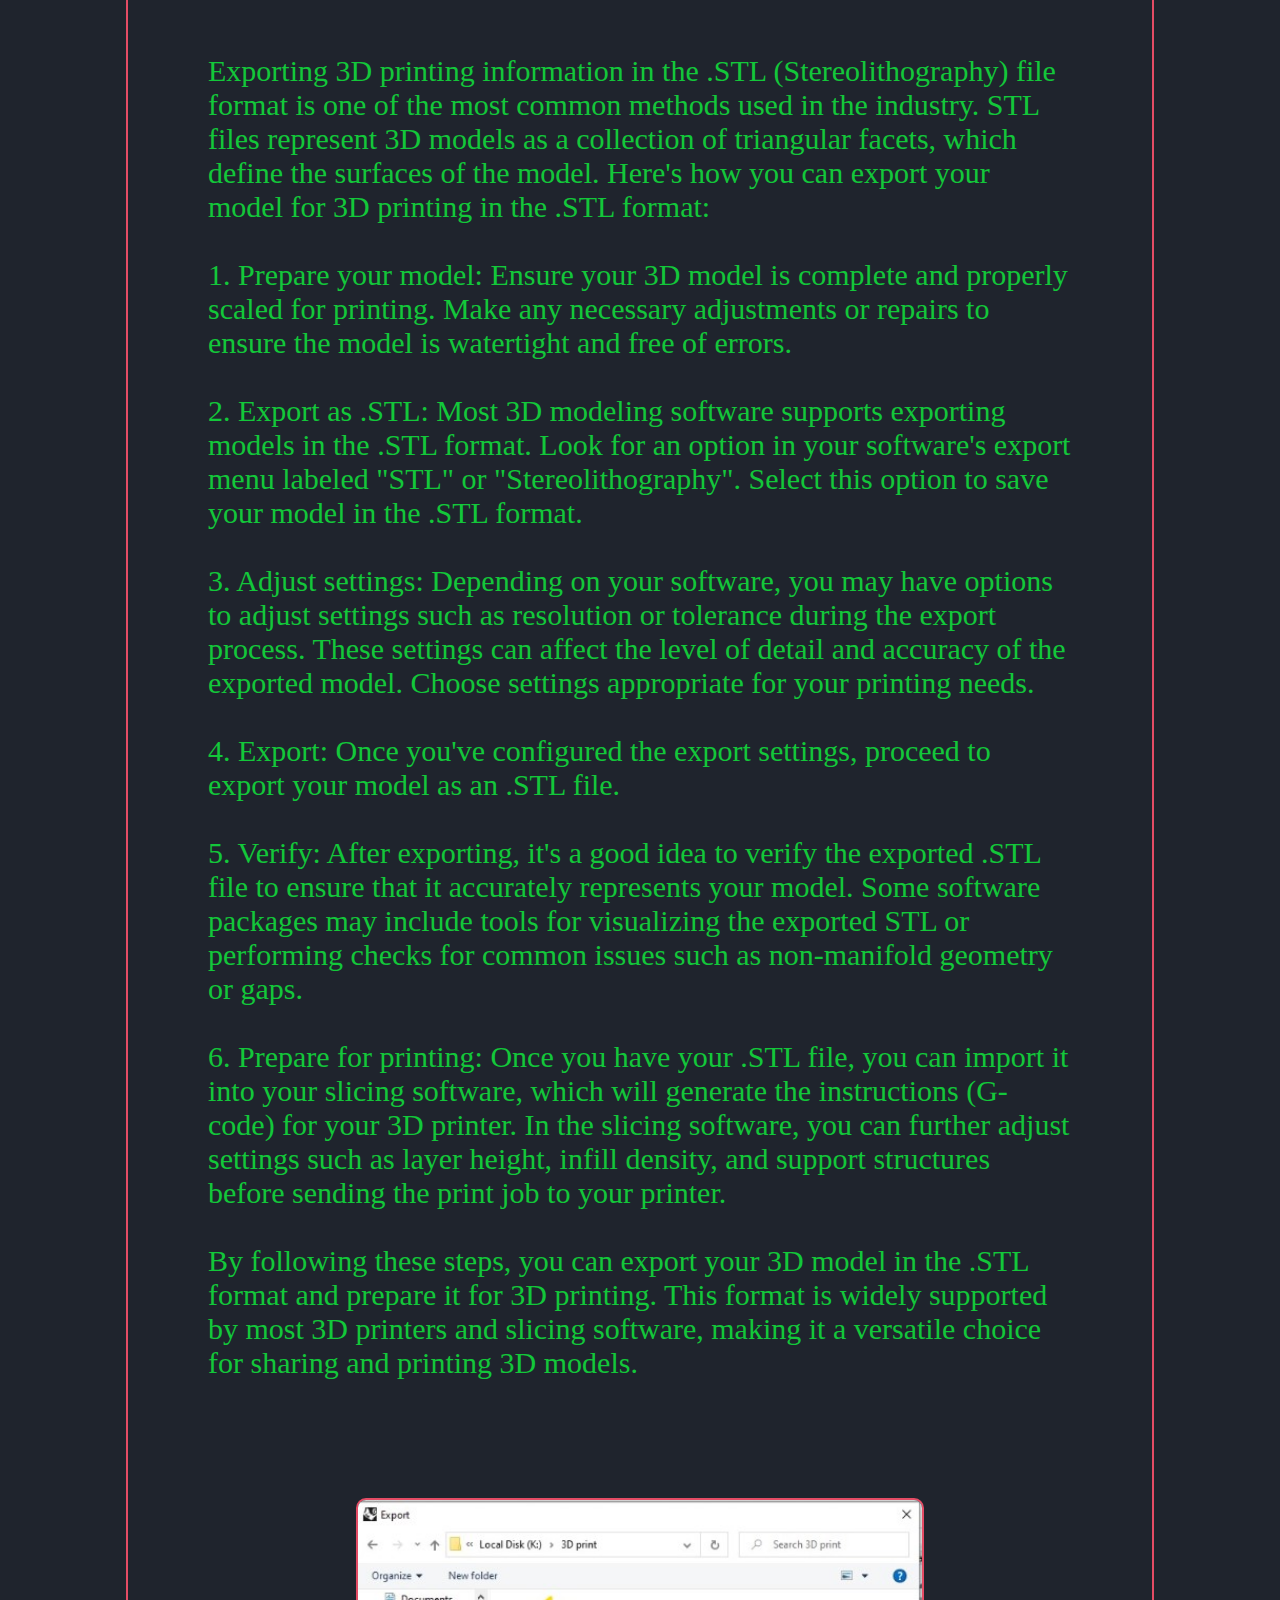
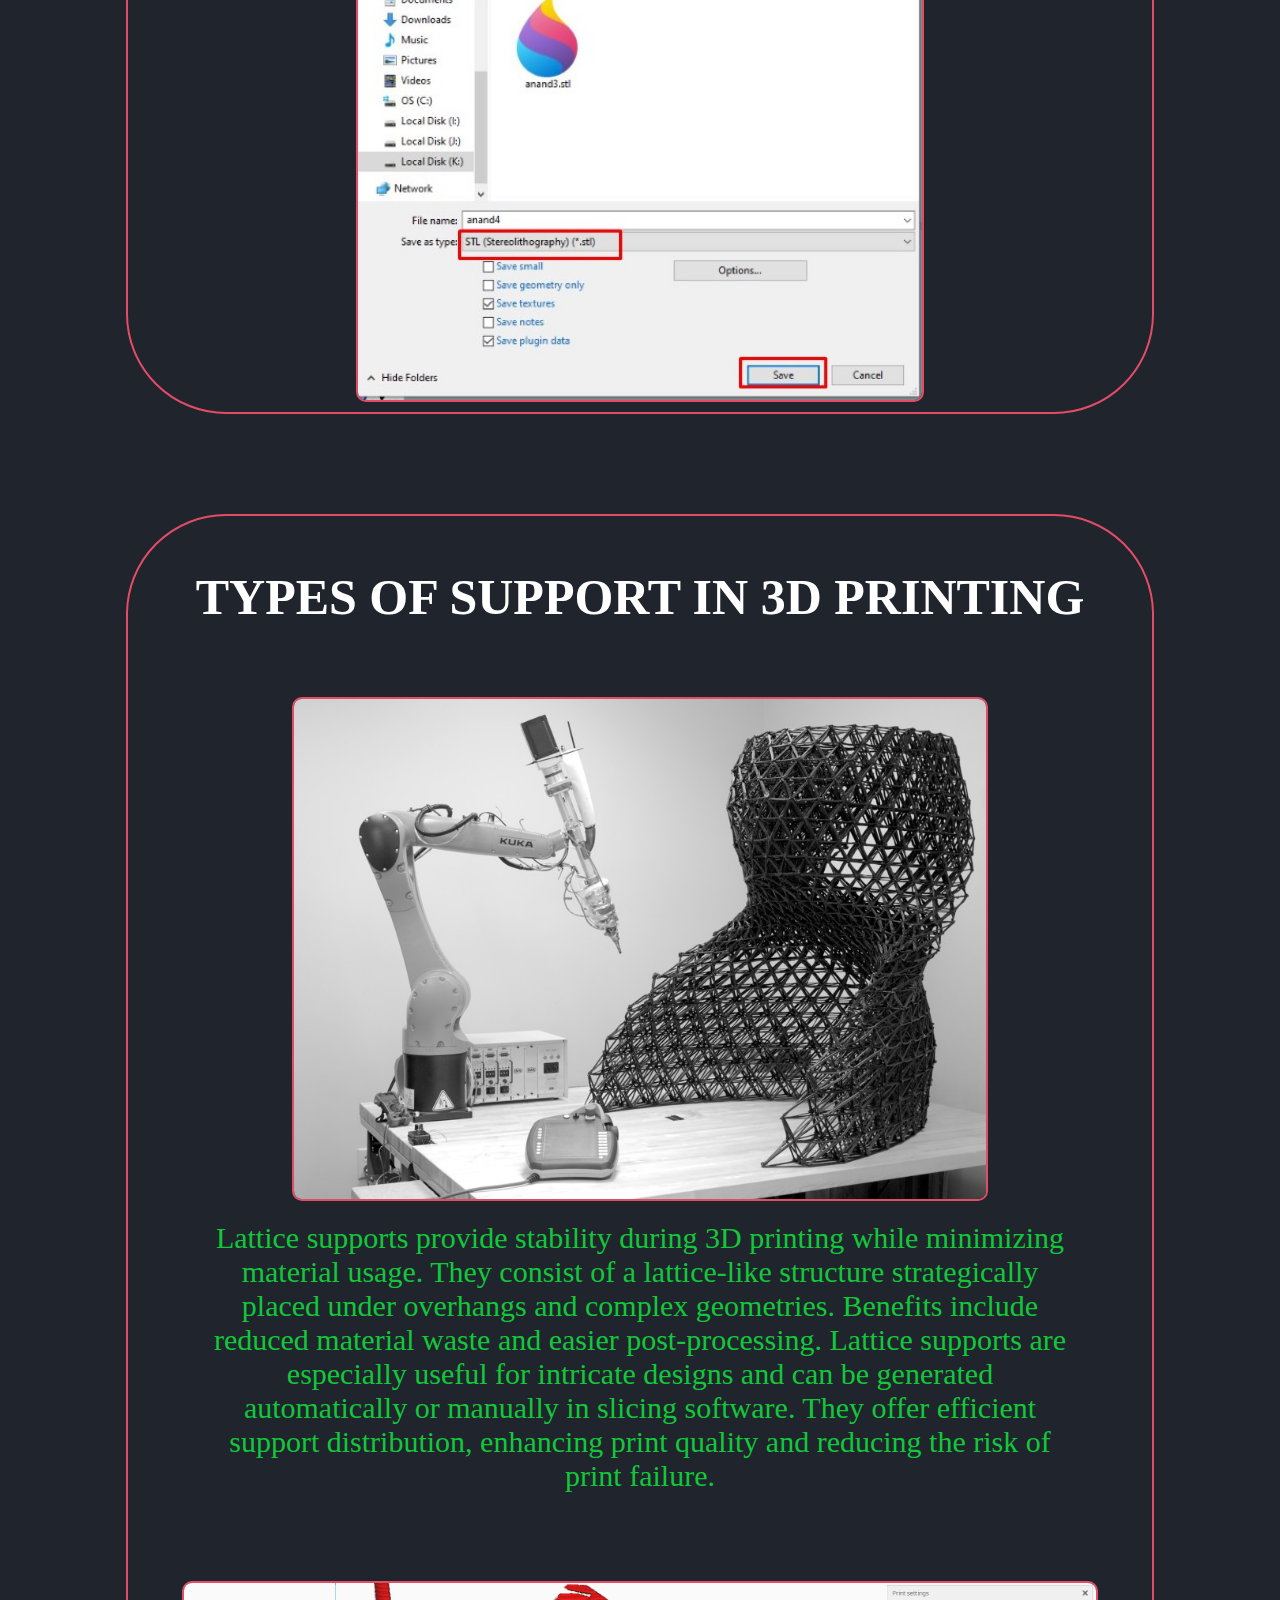
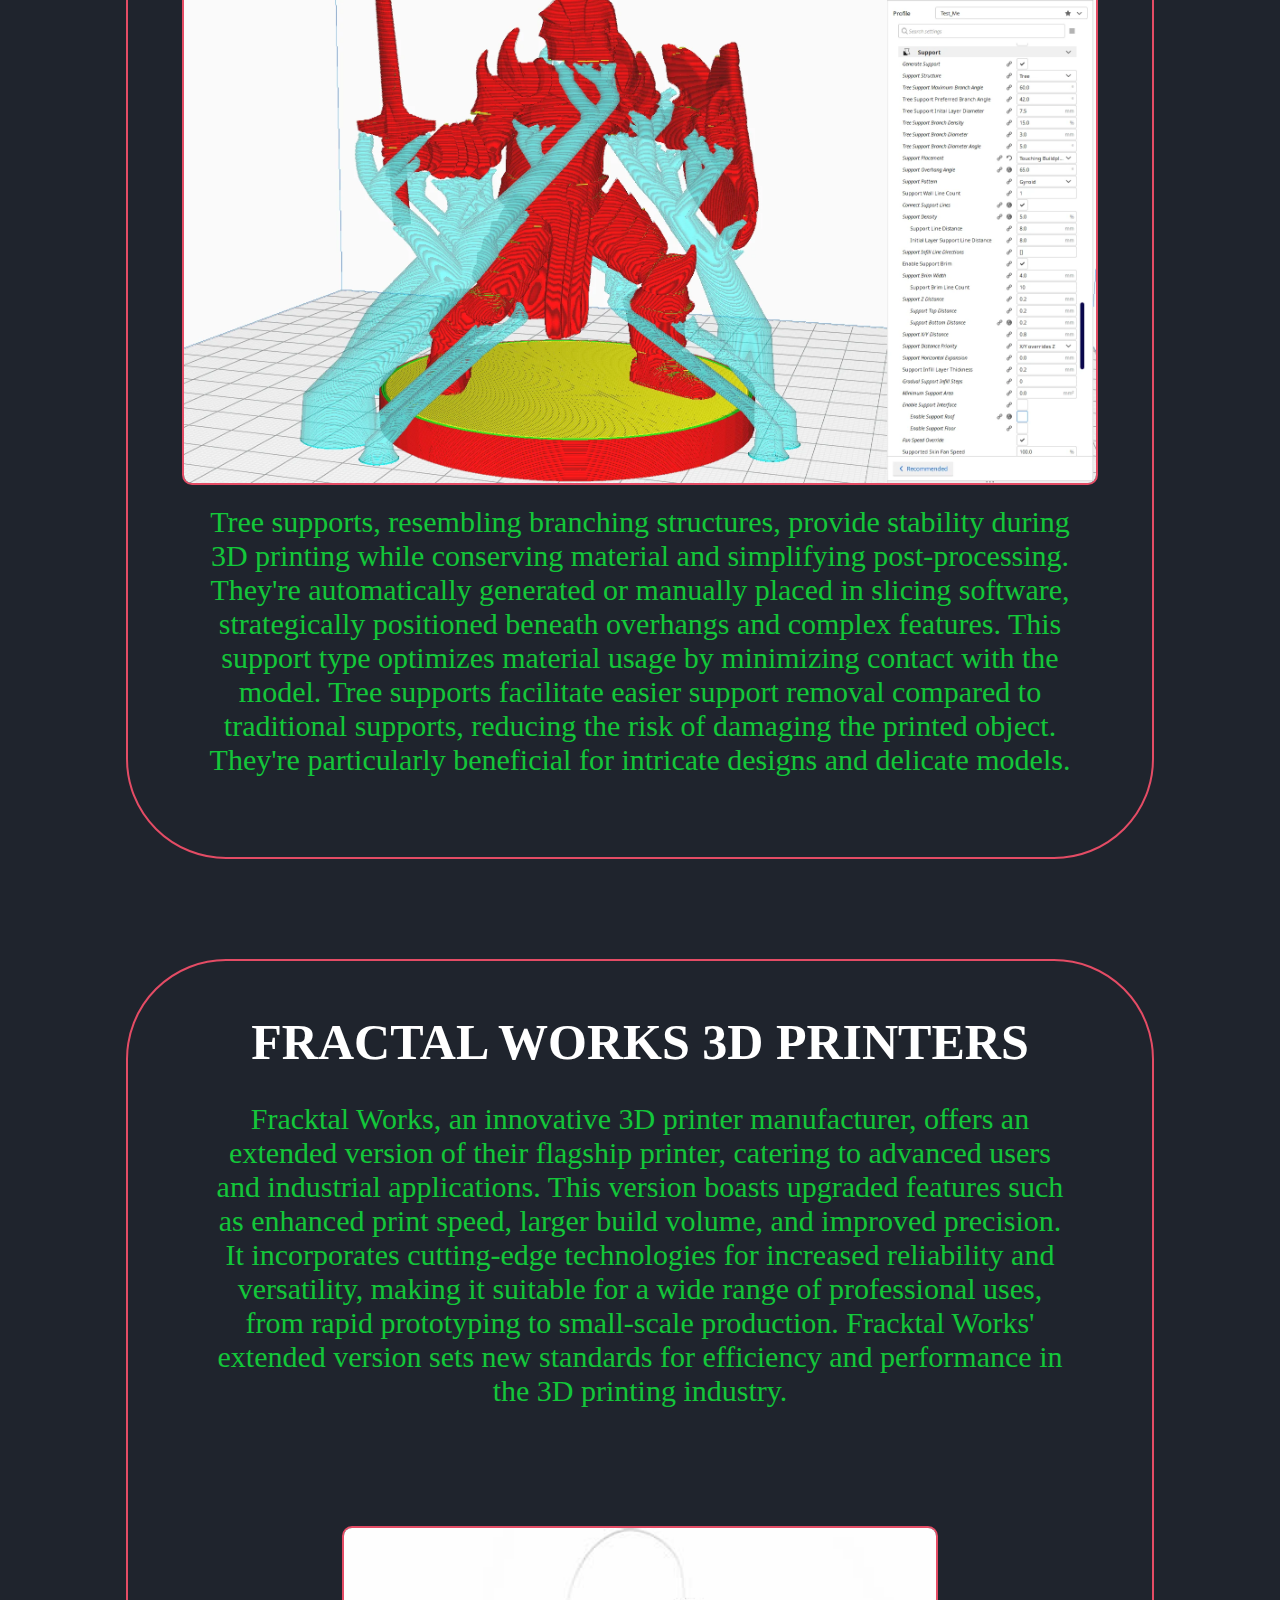
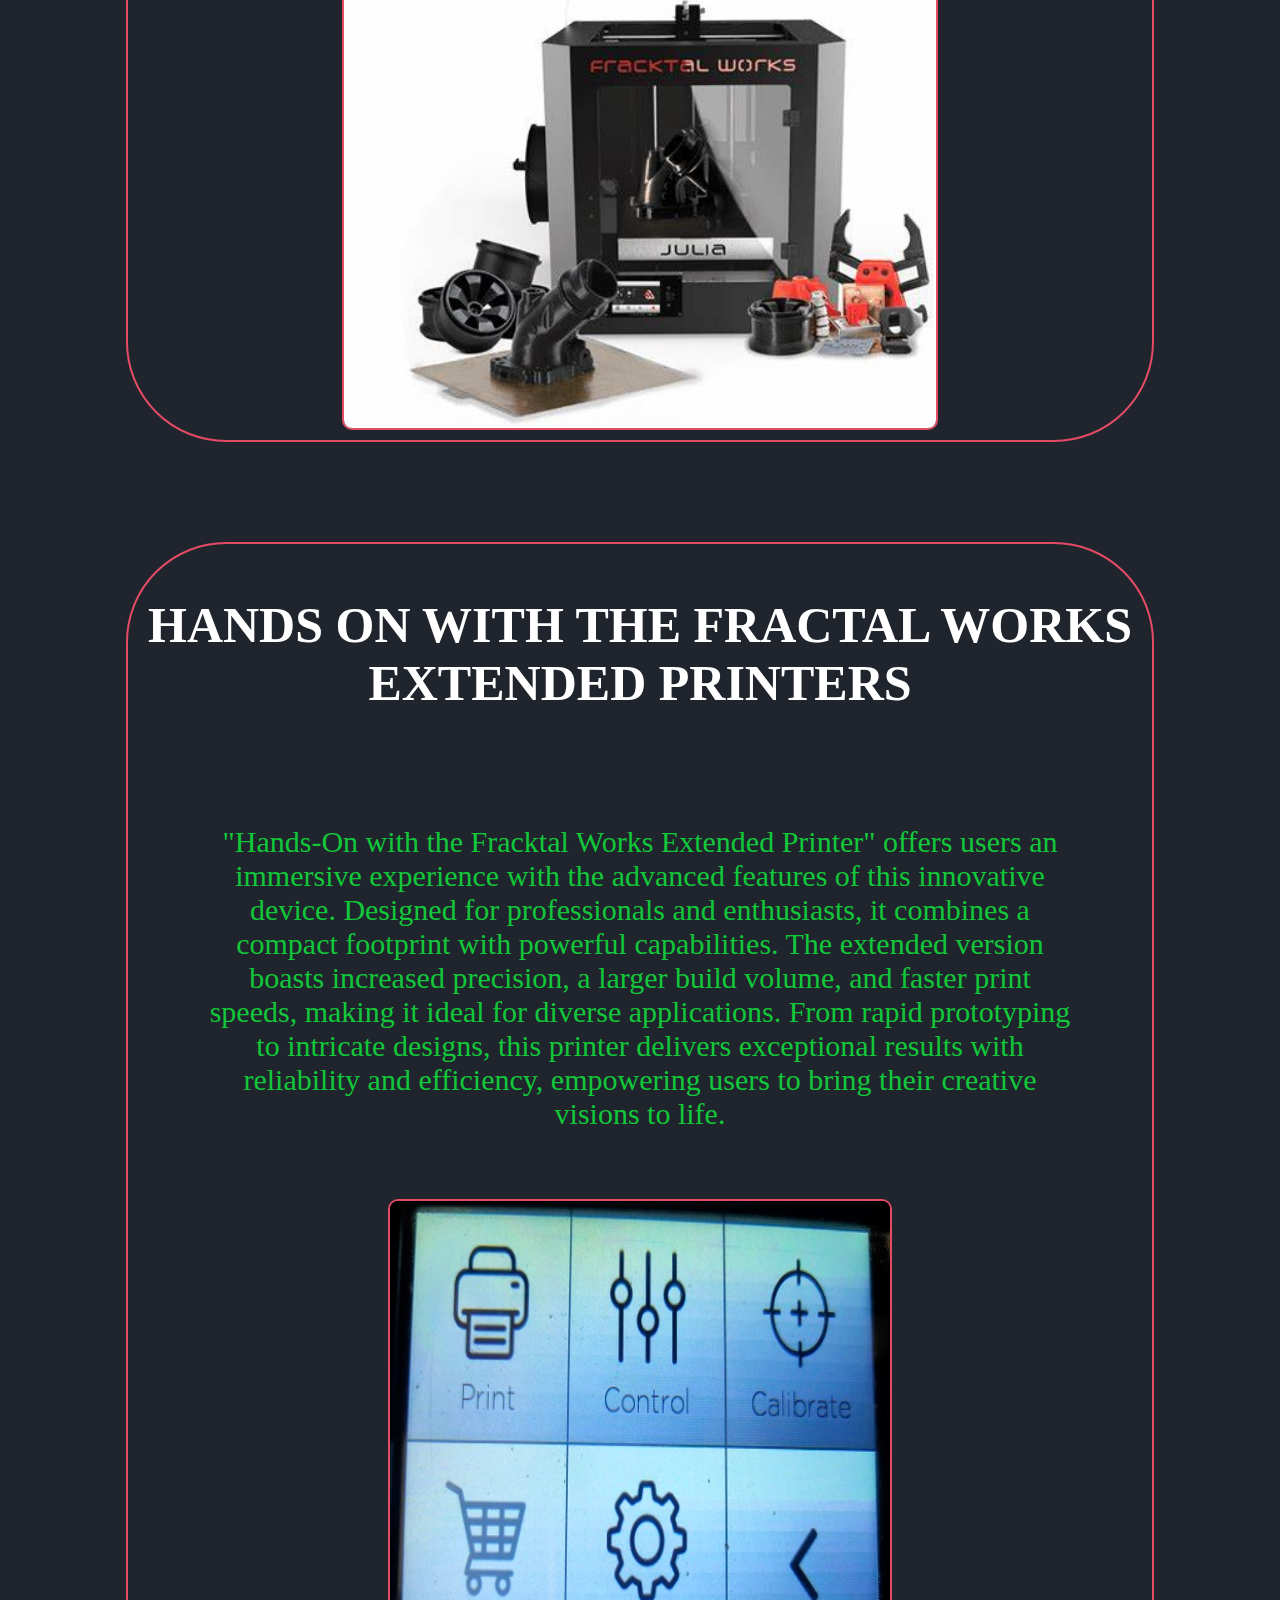
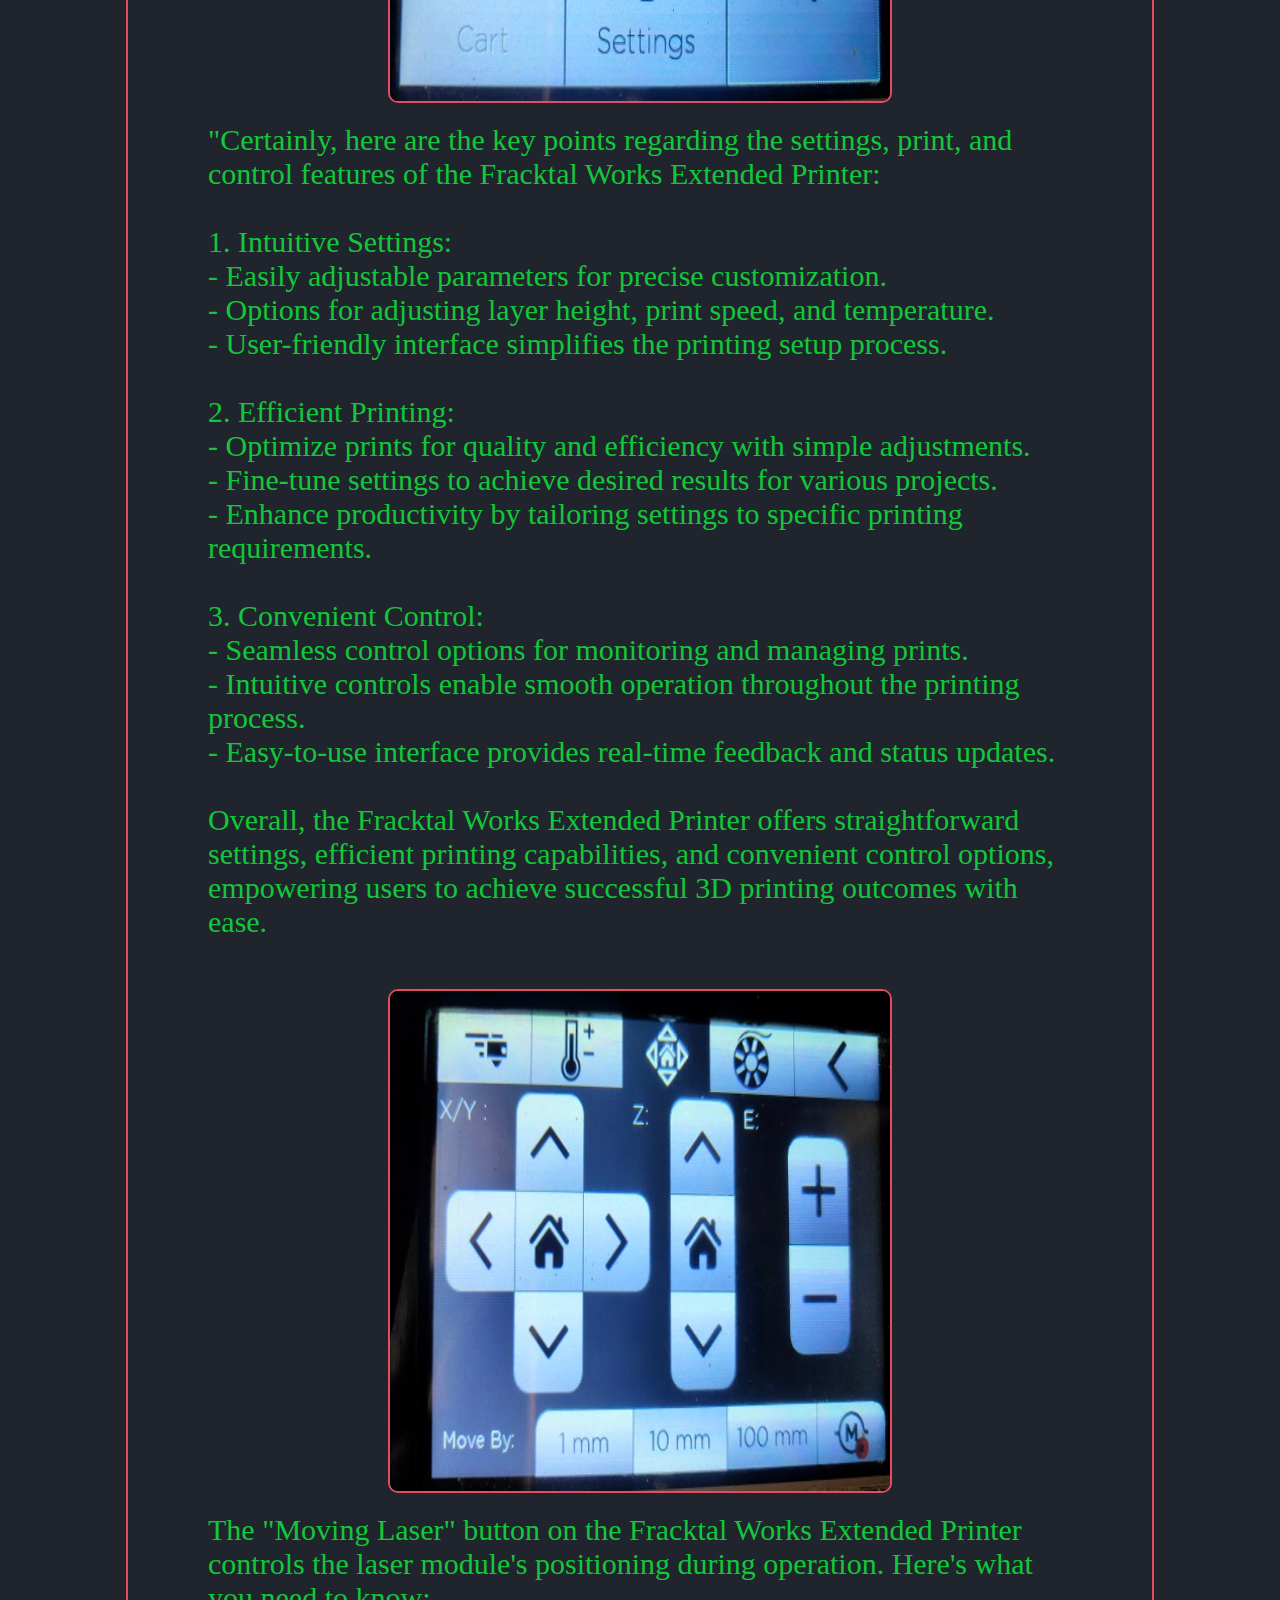
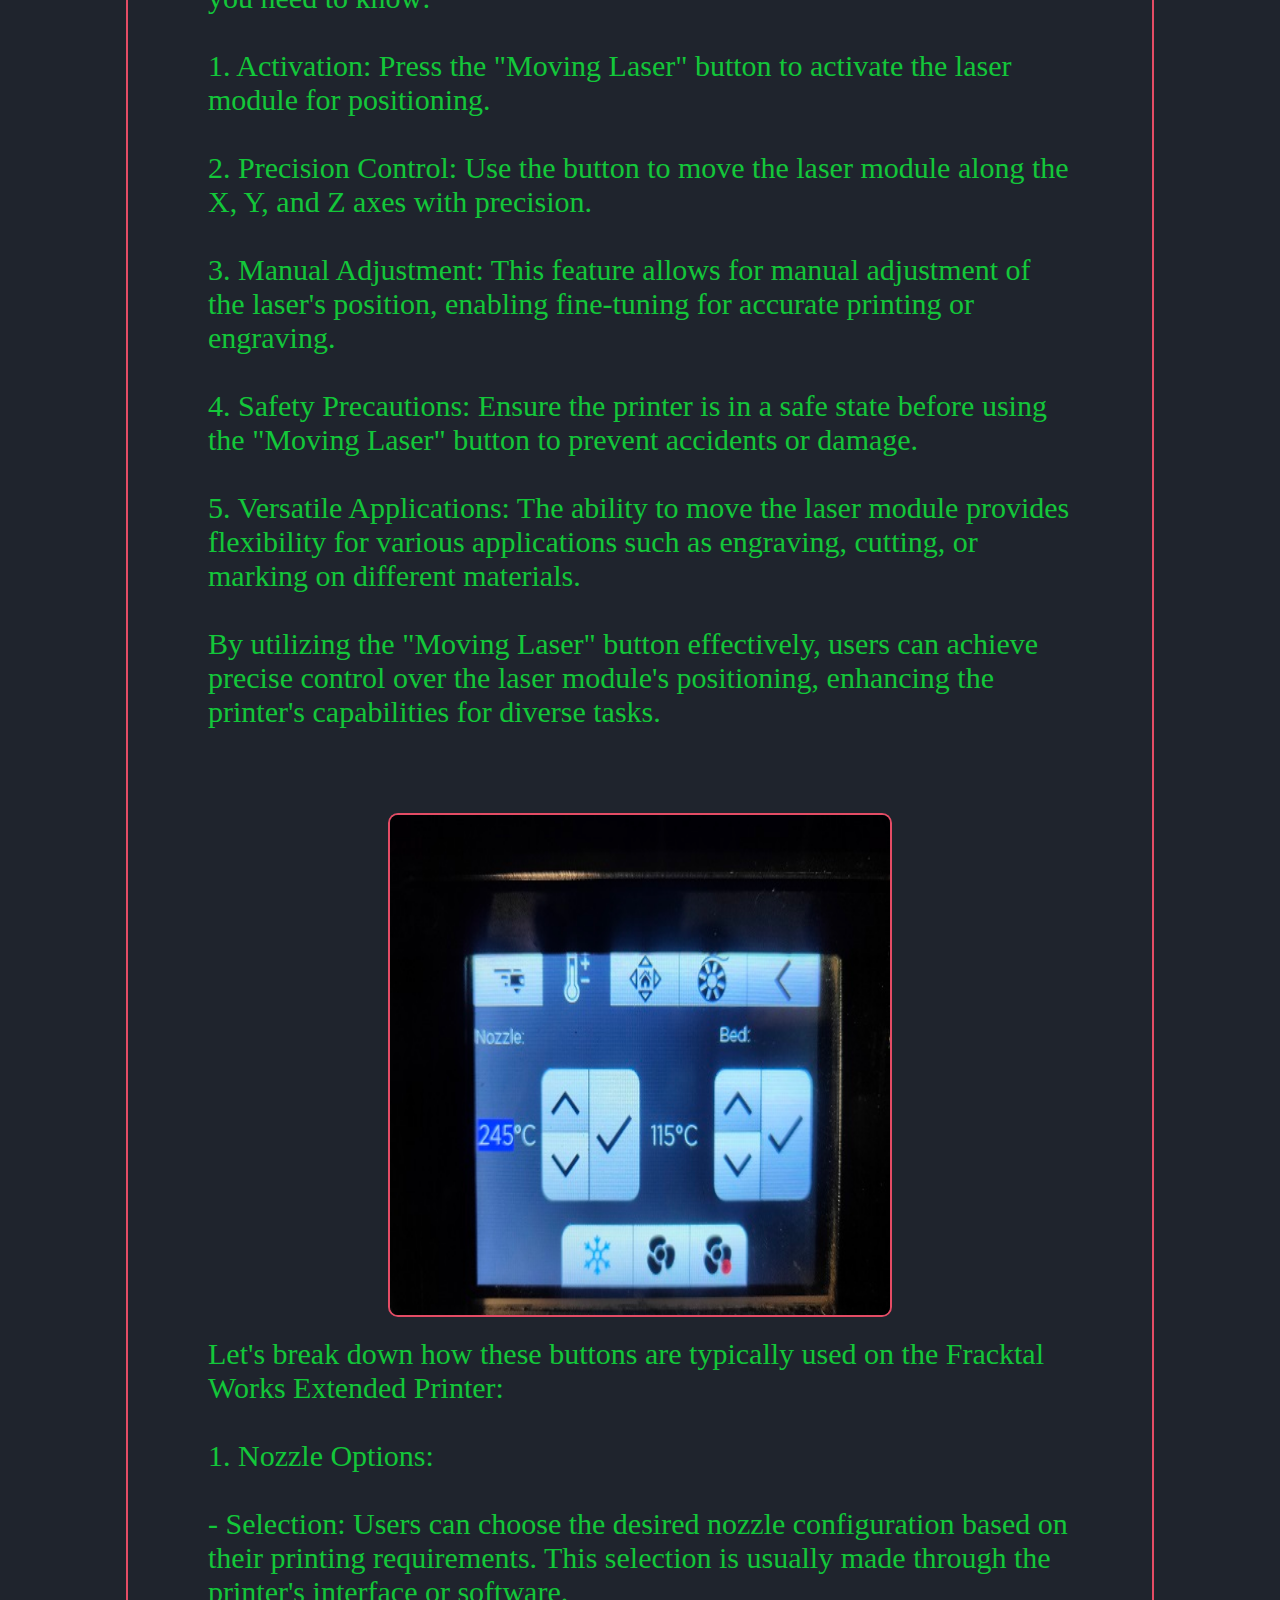
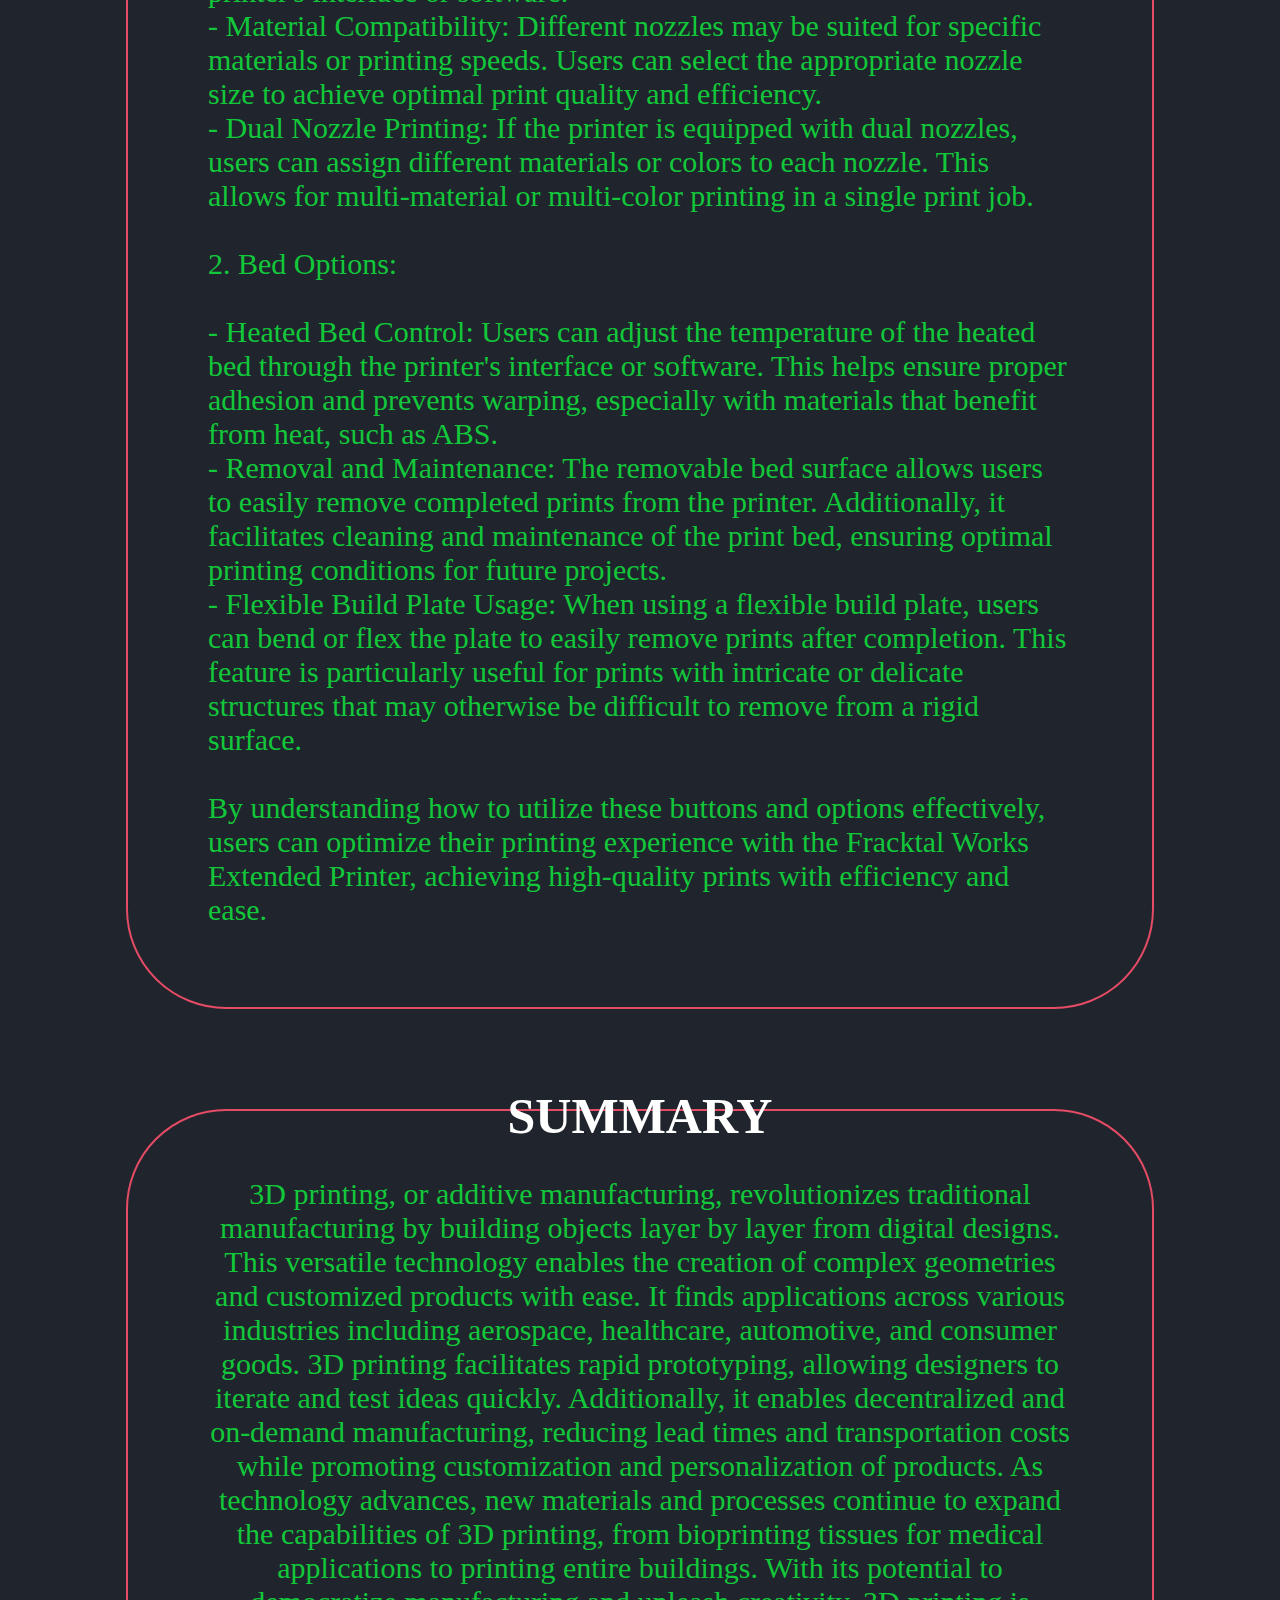
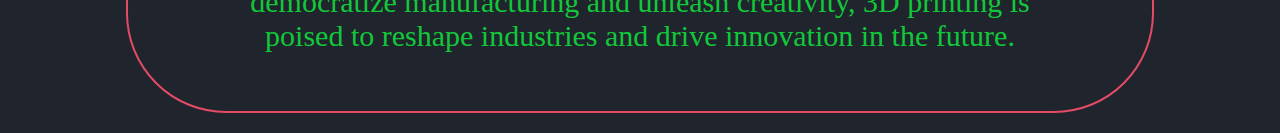
<file: modulefour.html>
<body style="background-color: #1f242d; margin: 0px; padding: 0px; color: white;">

    <div class="heading" style="height:130px; width: 60%; margin: auto; border: 5px solid #e44c65; margin-top: 70px; border-radius: 100px; box-shadow: 0px 0px 20px#e44c65;"><h1 style="color:#e44c65; font-size: 35px;text-align: center;">MODULE 4</h1><p style="color:#d8fc10; font-size: 25px; text-align: center;margin-top: -20px;">3D PRINTING </p></div>
    <div class="text" style="text-align: center;font-size: 40px; color:#e44c65; margin: 40px;margin-top: 50px;">
    
    </div>
    <div class="day 1" style="border:2px solid#e44c65; height:auto; width: 80%;border-radius: 100px; margin: auto; margin-top: 100px; display: flex; flex-direction: column;justify-content: center;align-items: center;">
        <br>
        <div class="text1"><h1 style="font-size: 50px;">Introduction To 3D Printing</h1></div>
        <br>
        <div class="text2"><p style="font-size: 30px;color:#13c73a;margin: 80px;text-align: center; margin-top: -20px;">"Embark on a journey into the realm of 3D printing, where digital dreams materialize into tangible reality. This groundbreaking technology constructs objects layer by layer, guided by intricate digital designs. From prototypes to bespoke creations, 3D printing revolutionizes manufacturing, healthcare, and beyond. Its versatility enables the production of complex geometries and customized solutions, empowering innovation across industries. With materials ranging from plastics to metals, 3D printing offers unparalleled flexibility and creativity. Embrace the future as we explore the endless possibilities of this transformative technology, reshaping our world one layer at a time." </p></div>
        <br>
        <div class="img1" style="margin-top: -30px; display: flex; flex-direction: column; justify-content: space-between; align-items: center;">
            <img src="./module 4 images/3D PRINT.jpg" style=" height:400px ; border-radius: 10px;border: 2px solid #e44c65; margin-bottom: 10px;" alt="">
        </div>
        
        
    </div>

    <div class="1st" style="border:2px solid #e44c65;height:auto; width: 80%;border-radius: 100px; margin: auto; margin-top: 100px; display: flex; flex-direction: column;justify-content: center;align-items: center;">
        <br>
        <div class="text1"><h1 style="font-size: 50px;">EXPORTING FOR 3D PRINTING</h1></div>
        <br>
        <div class="text2"><p style="font-size: 30px;color:#13c73a;margin: 80px;text-align: left;">Exporting 3D printing information in the .STL (Stereolithography) file format is one of the most common methods used in the industry. STL files represent 3D models as a collection of triangular facets, which define the surfaces of the model. Here's how you can export your model for 3D printing in the .STL format: <br> <br>

            1. Prepare your model: Ensure your 3D model is complete and properly scaled for printing. Make any necessary adjustments or repairs to ensure the model is watertight and free of errors. <br> <br>
            
            2. Export as .STL: Most 3D modeling software supports exporting models in the .STL format. Look for an option in your software's export menu labeled "STL" or "Stereolithography". Select this option to save your model in the .STL format. <br> <br>
            
            3. Adjust settings: Depending on your software, you may have options to adjust settings such as resolution or tolerance during the export process. These settings can affect the level of detail and accuracy of the exported model. Choose settings appropriate for your printing needs. <br> <br>
            
            4. Export: Once you've configured the export settings, proceed to export your model as an .STL file. <br> <br>
            
            5. Verify: After exporting, it's a good idea to verify the exported .STL file to ensure that it accurately represents your model. Some software packages may include tools for visualizing the exported STL or performing checks for common issues such as non-manifold geometry or gaps. <br> <br>
            
            6. Prepare for printing: Once you have your .STL file, you can import it into your slicing software, which will generate the instructions (G-code) for your 3D printer. In the slicing software, you can further adjust settings such as layer height, infill density, and support structures before sending the print job to your printer. <br> <br>
            
            By following these steps, you can export your 3D model in the .STL format and prepare it for 3D printing. This format is widely supported by most 3D printers and slicing software, making it a versatile choice for sharing and printing 3D models.  </p></div>
        <br>
        <div class="img1" style="margin-top: 20px; display: flex; flex-direction: column; justify-content: space-between; align-items: center;"><img src="module 4 images/stl.jpg" height="500px" style="border-radius: 10px;border: 2px solid #e44c65; margin-bottom: 10px;">
    
        </div>
    </div>

    <div class="1st" style="border:2px solid#e44c65; height: auto; width: 80%;border-radius: 100px; margin: auto; margin-top: 100px; display: flex; flex-direction: column;justify-content: center;align-items: center;">
        <br>
      
        <div class="text1"><h1 style="font-size: 50px;">TYPES OF SUPPORT IN 3D PRINTING</h1></div>
        <br>
        <div class="img1" style="margin-top: 20px; display: flex; flex-direction: column; justify-content: space-between; align-items: center;"><img src="module 4 images/lattice.jpeg" height="500px" style="border-radius: 10px;border: 2px solid #e44c65;">   
            <div class="text2"><p style="font-size: 30px;color:#13c73a;margin: 80px;text-align: center; margin-top: 20px;">Lattice supports provide stability during 3D printing while minimizing material usage. They consist of a lattice-like structure strategically placed under overhangs and complex geometries. Benefits include reduced material waste and easier post-processing. Lattice supports are especially useful for intricate designs and can be generated automatically or manually in slicing software. They offer efficient support distribution, enhancing print quality and reducing the risk of print failure.</p></div>
        <br>
            <img src="module 4 images/tree.webp" height="500px" style="margin-top: -10px ; border-radius: 10px;border: 2px solid #e44c65;">
            <div class="text2"><p style="font-size: 30px;color:#13c73a;margin: 80px;text-align: center; margin-top: 20px;">Tree supports, resembling branching structures, provide stability during 3D printing while conserving material and simplifying post-processing. They're automatically generated or manually placed in slicing software, strategically positioned beneath overhangs and complex features. This support type optimizes material usage by minimizing contact with the model. Tree supports facilitate easier support removal compared to traditional supports, reducing the risk of damaging the printed object. They're particularly beneficial for intricate designs and delicate models.</p></div>
        </div>
        
    
    </div>


    <div class="1st" style="border:2px solid#e44c65; height:auto; width: 80%;border-radius: 100px; margin: auto; margin-top: 100px; display: flex; flex-direction: column;justify-content: center;align-items: center;">
        <br>
        <div class="text1"><h1 style="font-size: 50px;">FRACTAL WORKS 3D PRINTERS </h1></div>
        <br>
        <div class="text2"><p style="font-size: 30px;color:#13c73a;margin: 80px;text-align: center; margin-top: -20px;">Fracktal Works, an innovative 3D printer manufacturer, offers an extended version of their flagship printer, catering to advanced users and industrial applications. This version boasts upgraded features such as enhanced print speed, larger build volume, and improved precision. It incorporates cutting-edge technologies for increased reliability and versatility, making it suitable for a wide range of professional uses, from rapid prototyping to small-scale production. Fracktal Works' extended version sets new standards for efficiency and performance in the 3D printing industry.
        </p></div>
        <br>
        <div class="img1" style="margin-top: 20px; display: flex; flex-direction: column; justify-content: space-between; align-items: center;">
             <img src="./module 4 images/printer.jpg" style=" height:500px ; margin-bottom: 10px; border-radius: 10px;border: 2px solid #e44c65;" alt="">
            
        </div>
    </div>

    <div class="1st" style="border:2px solid#e44c65; width: 80%;border-radius: 100px; margin: auto; margin-top: 100px; display: flex; flex-direction: column;justify-content: center;align-items: center;">
        <br>
        <div class="text1"><h1 style="font-size: 50px; text-align: center; ">HANDS ON WITH THE FRACTAL WORKS EXTENDED PRINTERS </h1></div>
     
        <div class="text2"><p style="font-size: 30px;color:#13c73a;margin: 80px;text-align: center; ">"Hands-On with the Fracktal Works Extended Printer" offers users an immersive experience with the advanced features of this innovative device. Designed for professionals and enthusiasts, it combines a compact footprint with powerful capabilities. The extended version boasts increased precision, a larger build volume, and faster print speeds, making it ideal for diverse applications. From rapid prototyping to intricate designs, this printer delivers exceptional results with reliability and efficiency, empowering users to bring their creative visions to life.
        </p></div>
        <br>
        <div class="img1" style="margin-top: -30px; display: flex; flex-direction: column; justify-content: space-between; align-items: center;">
             <img src="./module 4 images/settings.png" style=" height:500px ;width:500px; border-radius: 10px;border: 2px solid #e44c65;" alt="">
             <div class="text2"><p style="font-size: 30px;color:#13c73a;margin: 80px;text-align: left; margin-top: 20px;">"Certainly, here are the key points regarding the settings, print, and control features of the Fracktal Works Extended Printer: <br> <br>

                1. Intuitive Settings: <br>
                   - Easily adjustable parameters for precise customization. <br>
                   - Options for adjusting layer height, print speed, and temperature. <br>
                   - User-friendly interface simplifies the printing setup process. <br> <br>
                
                2. Efficient Printing: <br>
                   - Optimize prints for quality and efficiency with simple adjustments. <br>
                   - Fine-tune settings to achieve desired results for various projects. <br>
                   - Enhance productivity by tailoring settings to specific printing requirements. <br> <br>
                
                3. Convenient Control: <br>
                   - Seamless control options for monitoring and managing prints. <br>
                   - Intuitive controls enable smooth operation throughout the printing process. <br>
                   - Easy-to-use interface provides real-time feedback and status updates. <br> <br>
                
                Overall, the Fracktal Works Extended Printer offers straightforward settings, efficient printing capabilities, and convenient control options, empowering users to achieve successful 3D printing outcomes with ease. <br>
            </p></div>
            
        </div>
        <div class="img1" style="margin-top: -30px; display: flex; flex-direction: column; justify-content: space-between; align-items: center;">
            <img src="./module 4 images/move.png" style=" height:500px ;width:500px; border-radius: 10px;border: 2px solid #e44c65;" alt="">
            <div class="text2"><p style="font-size: 30px;color:#13c73a;margin: 80px;text-align: left; margin-top: 20px;">The "Moving Laser" button on the Fracktal Works Extended Printer controls the laser module's positioning during operation. Here's what you need to know: <br> <br>

                1. Activation: Press the "Moving Laser" button to activate the laser module for positioning. <br> <br>
                
                2. Precision Control: Use the button to move the laser module along the X, Y, and Z axes with precision. <br> <br>
                
                3. Manual Adjustment: This feature allows for manual adjustment of the laser's position, enabling fine-tuning for accurate printing or engraving. <br> <br>
                
                4. Safety Precautions: Ensure the printer is in a safe state before using the "Moving Laser" button to prevent accidents or damage. <br> <br>
                
                5. Versatile Applications: The ability to move the laser module provides flexibility for various applications such as engraving, cutting, or marking on different materials. <br> <br>
                
                By utilizing the "Moving Laser" button effectively, users can achieve precise control over the laser module's positioning, enhancing the printer's capabilities for diverse tasks. <br> <br>
           </p></div>
           
       </div>

       <div class="img1" style="margin-top: -30px; display: flex; flex-direction: column; justify-content: space-between; align-items: center;">
        <img src="./module 4 images/degree celcius.png" style=" height:500px ;width:500px; border-radius: 10px;border: 2px solid #e44c65;" alt="">
        <div class="text2"><p style="font-size: 30px;color:#13c73a;margin: 80px;text-align: left; margin-top: 20px;">Let's break down how these buttons are typically used on the Fracktal Works Extended Printer: <br> <br>

            1. Nozzle Options: <br> <br>
               - Selection: Users can choose the desired nozzle configuration based on their printing requirements. This selection is usually made through the printer's interface or software. <br>
               - Material Compatibility: Different nozzles may be suited for specific materials or printing speeds. Users can select the appropriate nozzle size to achieve optimal print quality and efficiency. <br>
               - Dual Nozzle Printing: If the printer is equipped with dual nozzles, users can assign different materials or colors to each nozzle. This allows for multi-material or multi-color printing in a single print job. <br> <br>
            
            2. Bed Options: <br> <br>
               - Heated Bed Control: Users can adjust the temperature of the heated bed through the printer's interface or software. This helps ensure proper adhesion and prevents warping, especially with materials that benefit from heat, such as ABS. <br>
               - Removal and Maintenance: The removable bed surface allows users to easily remove completed prints from the printer. Additionally, it facilitates cleaning and maintenance of the print bed, ensuring optimal printing conditions for future projects. <br>
               - Flexible Build Plate Usage: When using a flexible build plate, users can bend or flex the plate to easily remove prints after completion. This feature is particularly useful for prints with intricate or delicate structures that may otherwise be difficult to remove from a rigid surface. <br> <br>
            
            By understanding how to utilize these buttons and options effectively, users can optimize their printing experience with the Fracktal Works Extended Printer, achieving high-quality prints with efficiency and ease.
       </p></div>
       
   </div>
    </div>

    <div class="day 1" style="border:2px solid#e44c65; height:600PX; width: 80%;border-radius: 100px; margin: auto; margin-top: 100px; display: flex; flex-direction: column;justify-content: center;align-items: center;">
        <br>
        <div class="text1"><h1 style="font-size: 50px;">SUMMARY</h1></div>
        <br>
        <div class="text2"><p style="font-size: 30px;color:#13c73a;margin: 80px;text-align: center; margin-top: -20px;">3D printing, or additive manufacturing, revolutionizes traditional manufacturing by building objects layer by layer from digital designs. This versatile technology enables the creation of complex geometries and customized products with ease. It finds applications across various industries including aerospace, healthcare, automotive, and consumer goods. 3D printing facilitates rapid prototyping, allowing designers to iterate and test ideas quickly. Additionally, it enables decentralized and on-demand manufacturing, reducing lead times and transportation costs while promoting customization and personalization of products. As technology advances, new materials and processes continue to expand the capabilities of 3D printing, from bioprinting tissues for medical applications to printing entire buildings. With its potential to democratize manufacturing and unleash creativity, 3D printing is poised to reshape industries and drive innovation in the future. </p></div>
        <br>

    
    <br>
    <br>
</file>
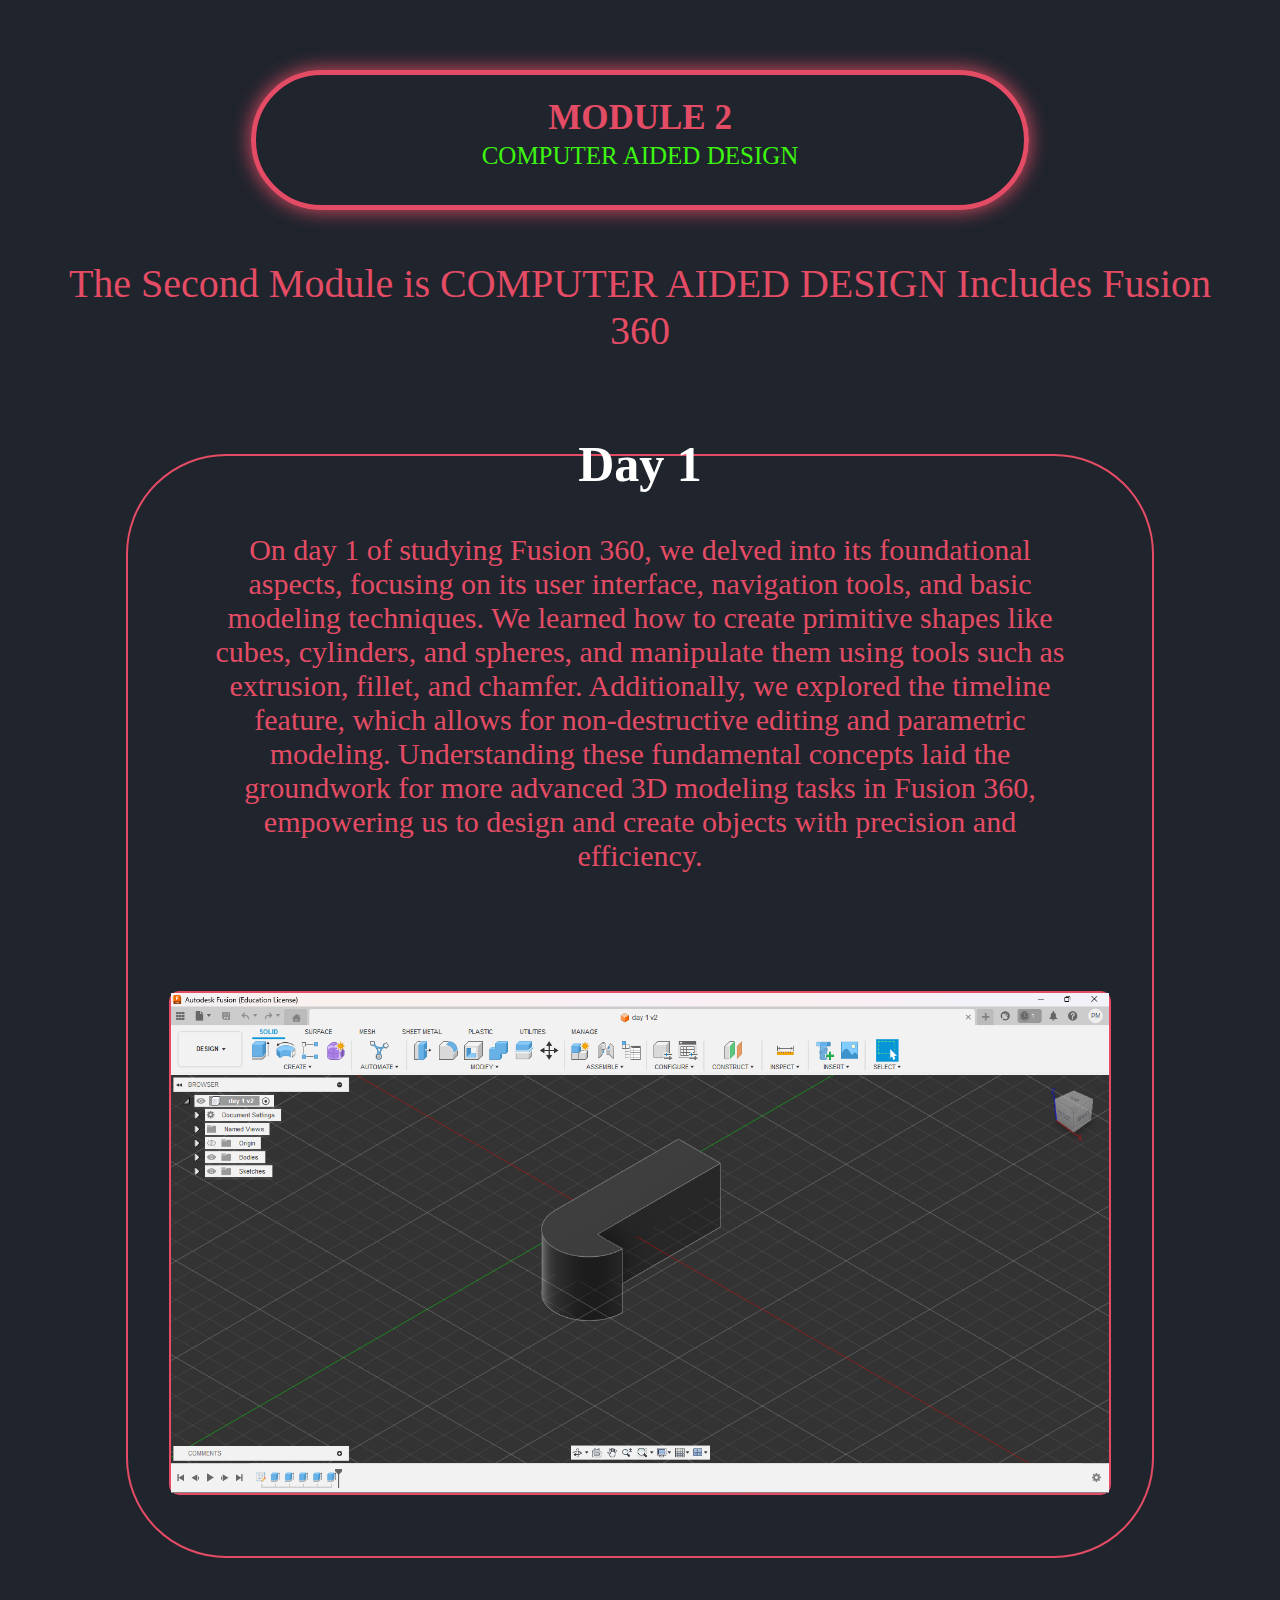
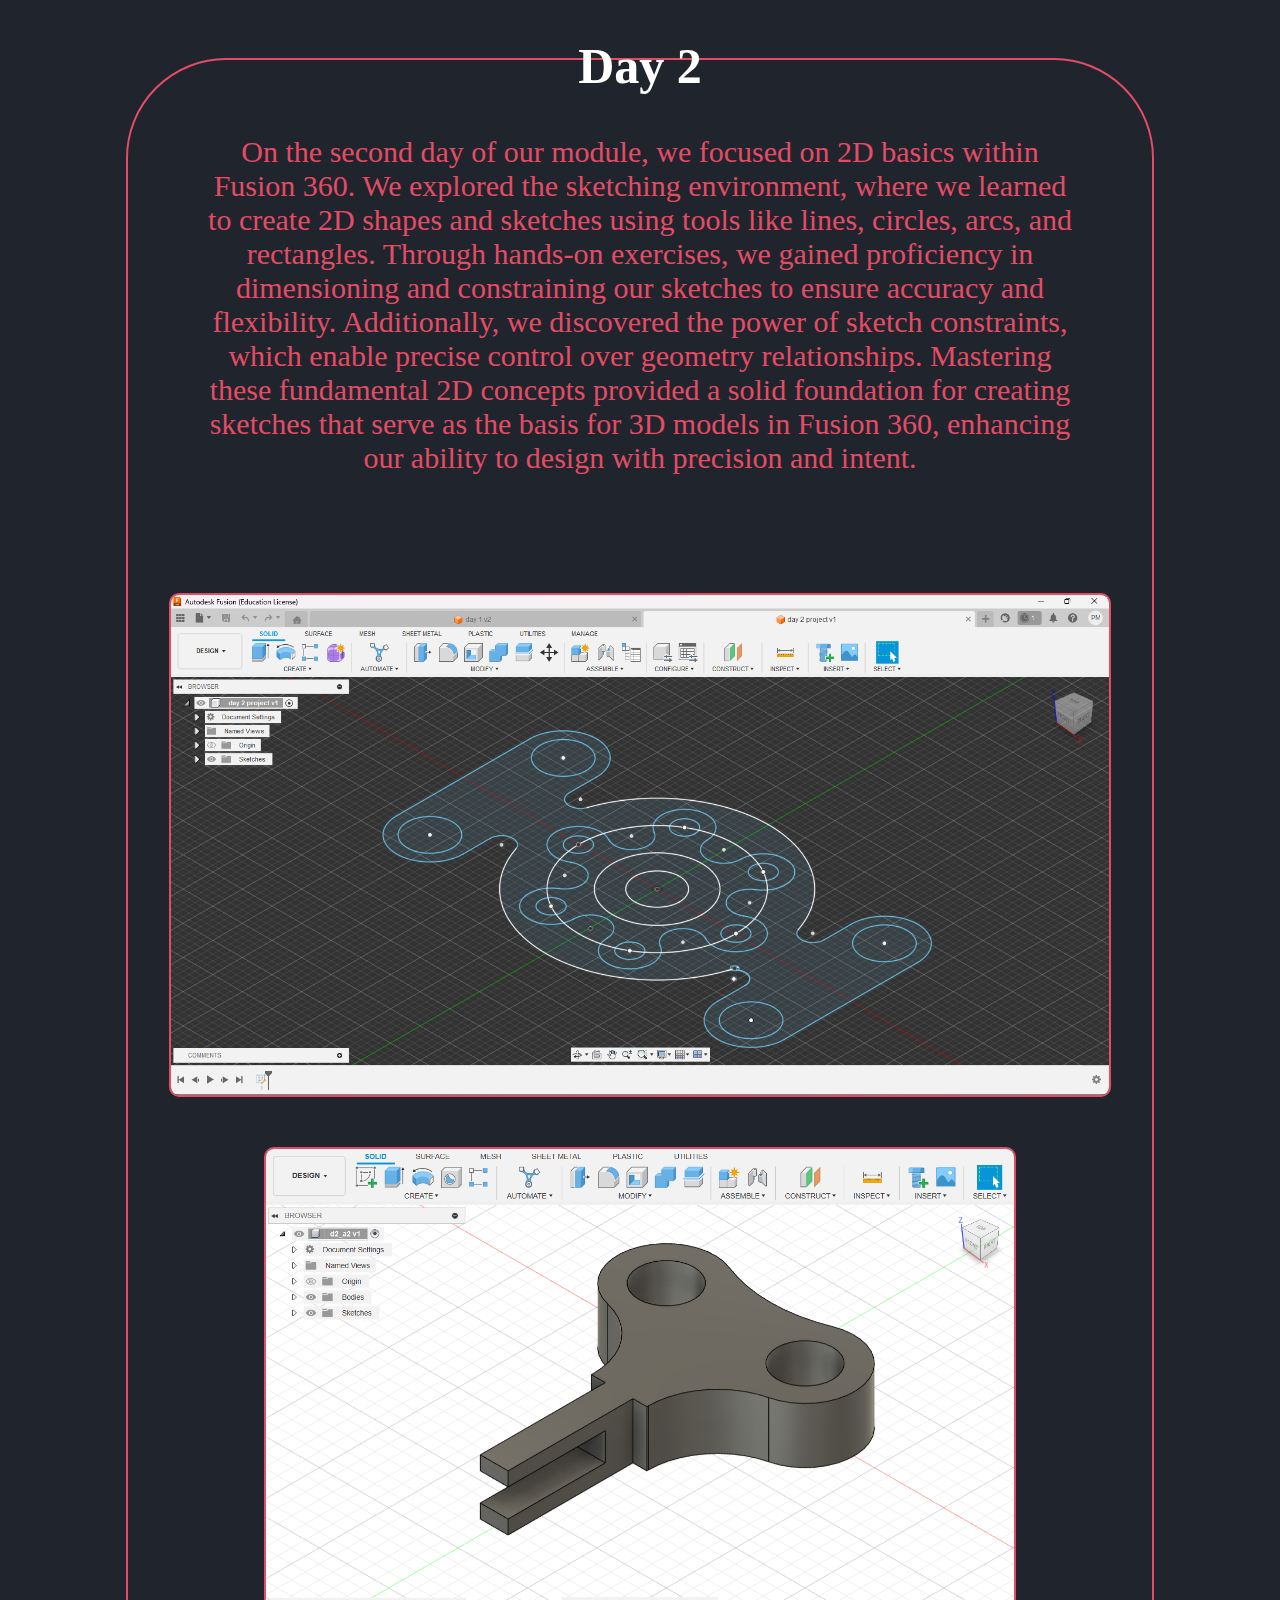
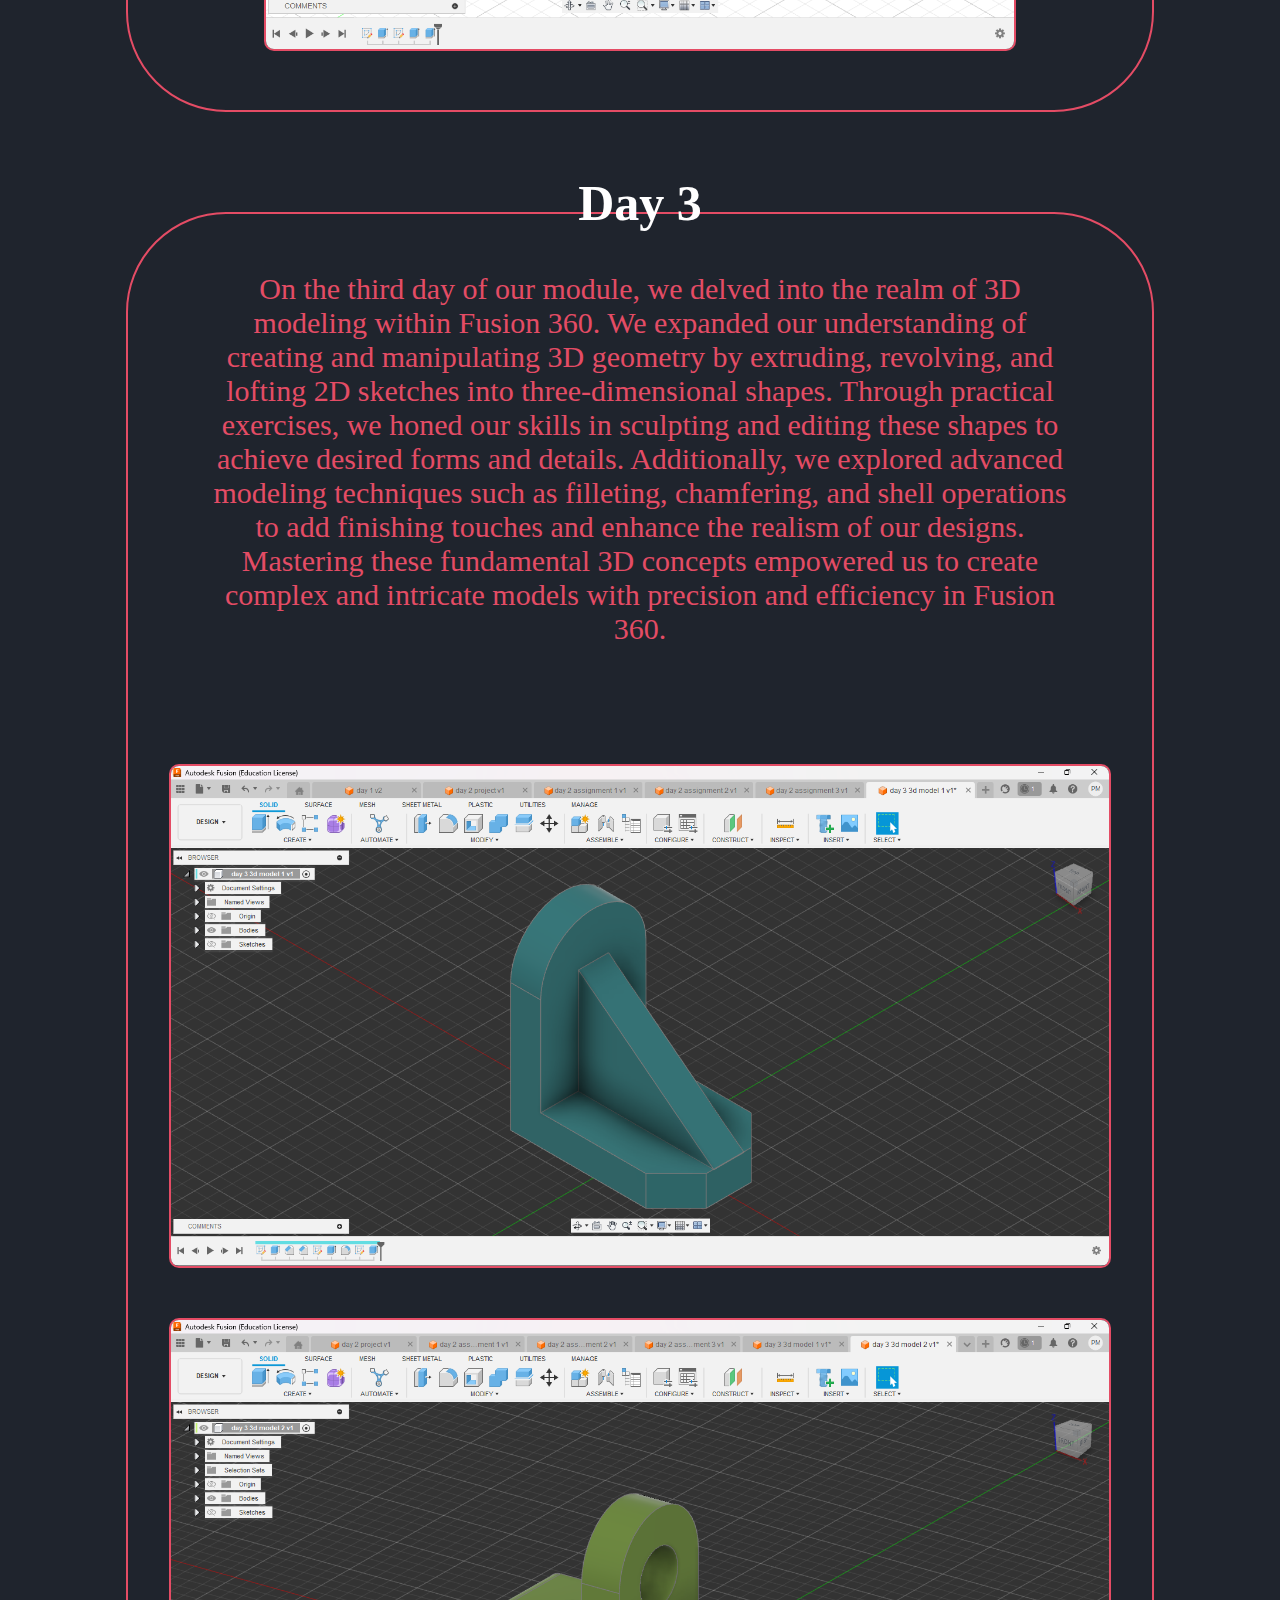
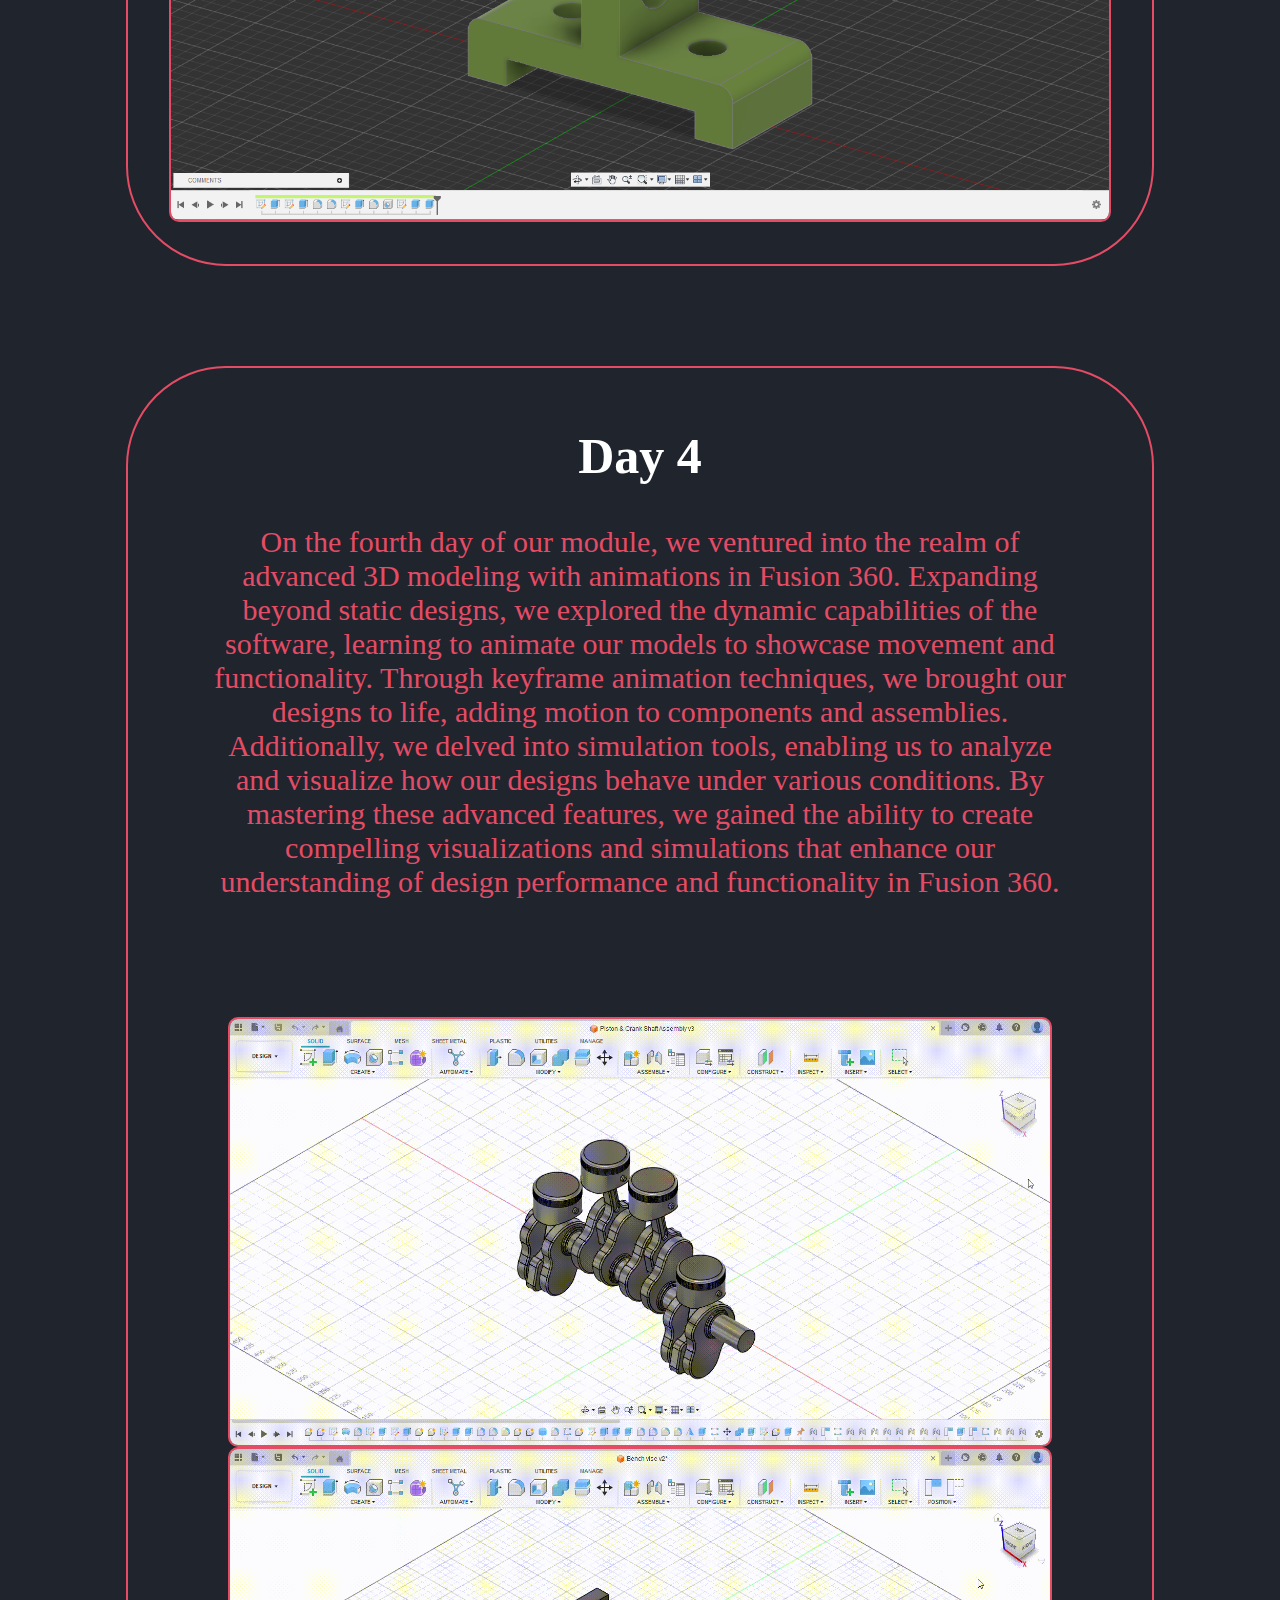
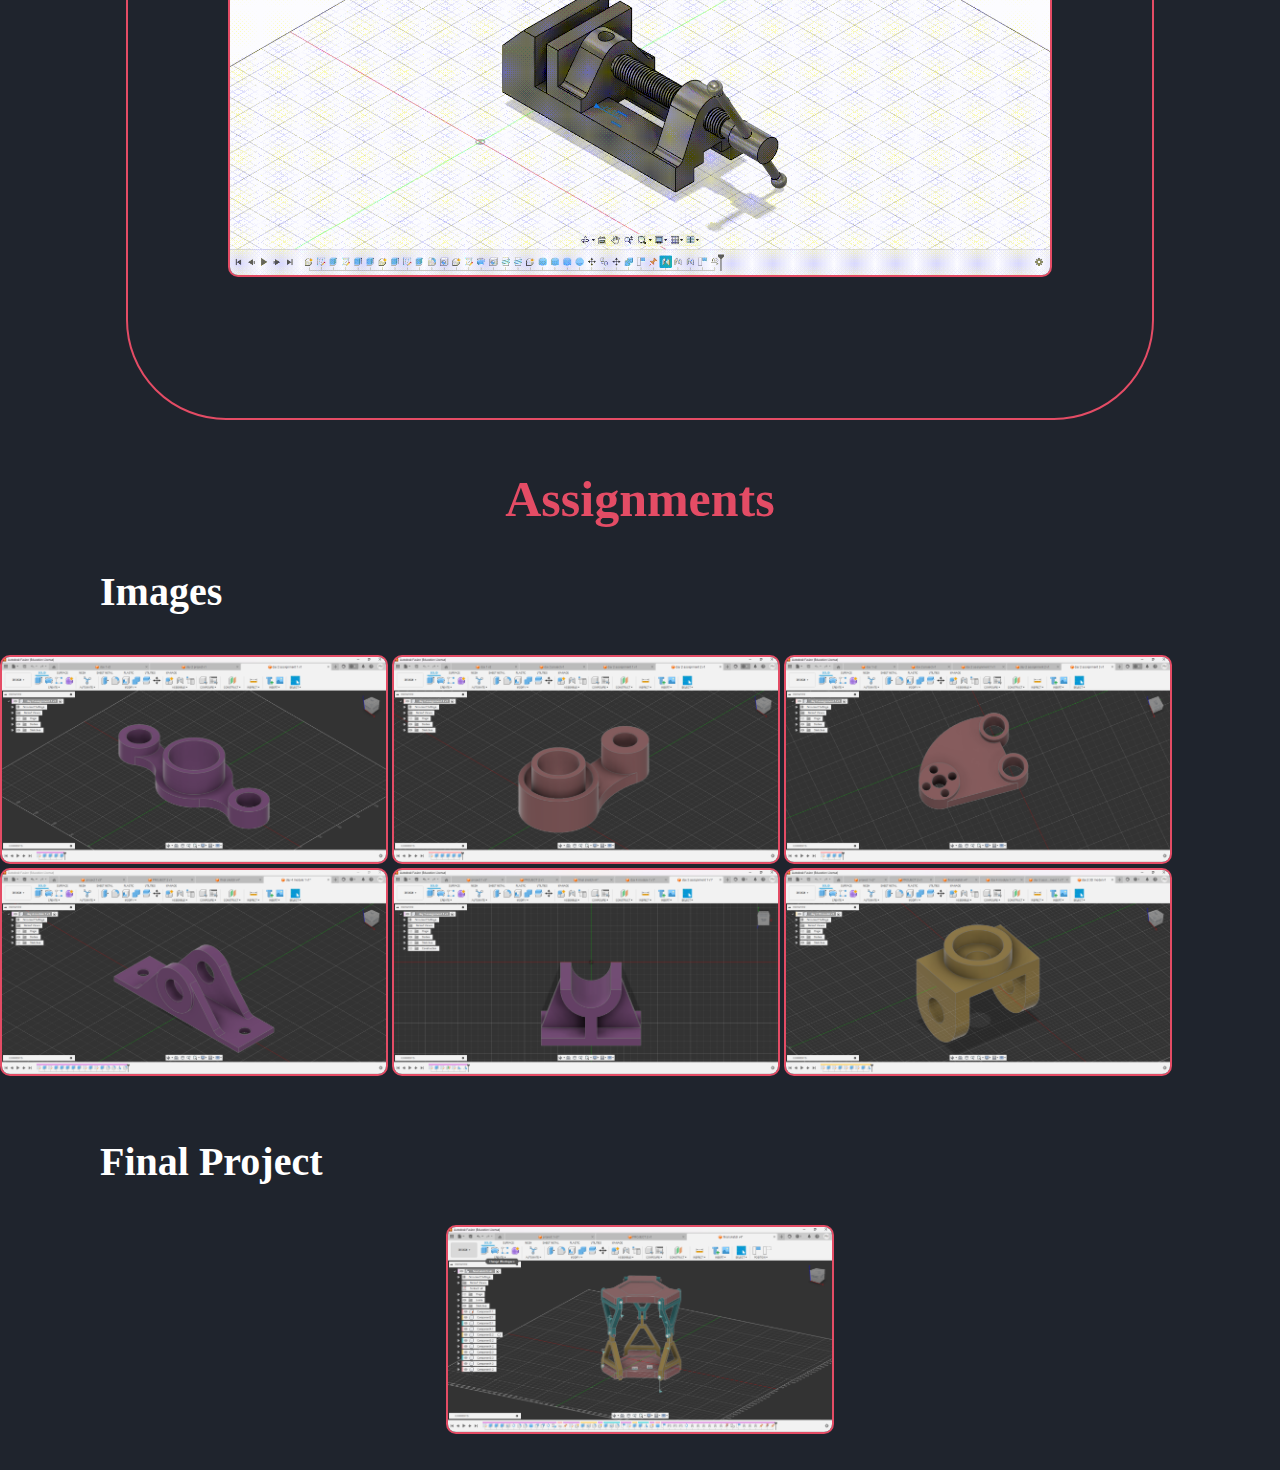
<file: moduletwo.html>
<body style="background-color: #1f242d; margin: 0px; padding: 0px; color: white;">

    <div class="heading" style="height:130px; width: 60%; margin: auto; border: 5px solid #e44c65; margin-top: 70px; border-radius: 100px; box-shadow: 0px 0px 20px#e44c65;"><h1 style="color:#e44c65; font-size: 35px;text-align: center;">MODULE 2</h1><p style="color:#3df50f; font-size: 25px; text-align: center;margin-top: -20px;">COMPUTER AIDED DESIGN </p></div>
    <div class="text" style="text-align: center;font-size: 40px; color:#e44c65; margin: 40px;margin-top: 50px;">
        <p>The Second Module is COMPUTER AIDED DESIGN Includes Fusion 360</p>
    </div>
    <div class="day1" style="border:2px solid#e44c65; height:1100px; width: 80%;border-radius: 100px; margin: auto; margin-top: 100px; display: flex; flex-direction: column;justify-content: center;align-items: center;">
        <br>
        <div class="text1"><h1 style="font-size: 50px;margin-top: -100px;">Day 1</h1></div>
        <br>
        <div class="text2"><p style="font-size: 30px;color:#e44c65;margin: 80px;text-align: center; margin-top: -20px;">On day 1  of studying Fusion 360, we delved into its foundational aspects, focusing on its user interface, navigation tools, and basic modeling techniques. We learned how to create primitive shapes like cubes, cylinders, and spheres, and manipulate them using tools such as extrusion, fillet, and chamfer. Additionally, we explored the timeline feature, which allows for non-destructive editing and parametric modeling. Understanding these fundamental concepts laid the groundwork for more advanced 3D modeling tasks in Fusion 360, empowering us to design and create objects with precision and efficiency. </p></div>
        <br>
        <div class="img1" style="margin-top: 20px; display: flex; flex-direction: column; justify-content: space-between; align-items: center;border-radius: 10px;border: 2px solid #e44c65;"><img src="images/day 1.png" height="500px">
           
        </div>
        
    </div>

    <div class="1st" style="border:2px solid #e44c65;height: 1650px; width: 80%;border-radius: 100px; margin: auto; margin-top: 100px; display: flex; flex-direction: column;justify-content: center;align-items: center;">
        <br>
        <div class="text1"><h1 style="font-size: 50px;margin-top: -100px;">Day 2</h1></div>
        <br>
        <div class="text2"><p style="font-size: 30px;color:#e44c65;margin: 80px;text-align: center; margin-top: -20px;">On the second day of our module, we focused on 2D basics within Fusion 360. We explored the sketching environment, where we learned to create 2D shapes and sketches using tools like lines, circles, arcs, and rectangles. Through hands-on exercises, we gained proficiency in dimensioning and constraining our sketches to ensure accuracy and flexibility. Additionally, we discovered the power of sketch constraints, which enable precise control over geometry relationships. Mastering these fundamental 2D concepts provided a solid foundation for creating sketches that serve as the basis for 3D models in Fusion 360, enhancing our ability to design with precision and intent.  </p></div>
        <br>
        <div class="img1" style="margin-top: 20px; display: flex; flex-direction: column; justify-content: space-between; align-items: center;"><img style="border-radius: 10px;border: 2px solid #e44c65;" src="images/day 2.png" height="500px">
            <img src="images/d2-a2.png" height="500px" style="margin-top: 50px ;border-radius: 10px;border: 2px solid #e44c65;">
        </div>
    </div>

    <div class="1st" style="border:2px solid#e44c65; height: 1650px; width: 80%;border-radius: 100px; margin: auto; margin-top: 100px; display: flex; flex-direction: column;justify-content: center;align-items: center;">
        <br>
        <div class="text1"><h1 style="font-size: 50px;margin-top: -100px;">Day 3</h1></div>
        <br>
        <div class="text2"><p style="font-size: 30px;color:#e44c65;margin: 80px;text-align: center; margin-top: -20px;">On the third day of our module, we delved into the realm of 3D modeling within Fusion 360. We expanded our understanding of creating and manipulating 3D geometry by extruding, revolving, and lofting 2D sketches into three-dimensional shapes. Through practical exercises, we honed our skills in sculpting and editing these shapes to achieve desired forms and details. Additionally, we explored advanced modeling techniques such as filleting, chamfering, and shell operations to add finishing touches and enhance the realism of our designs. Mastering these fundamental 3D concepts empowered us to create complex and intricate models with precision and efficiency in Fusion 360.
        </p></div>
        <br>
        <div class="img1" style="margin-top: 20px; display: flex; flex-direction: column; justify-content: space-between; align-items: center;"><img style="border-radius: 10px;border: 2px solid #e44c65;" src="images/day 3 model 1.png" height="500px">   
            <img src="images/day 3 model 2.png" height="500px" style="margin-top: 50px ;border-radius: 10px;border: 2px solid #e44c65;">
        </div>
    </div>


    <div class="1st" style="border:2px solid#e44c65; height: 1650px; width: 80%;border-radius: 100px; margin: auto; margin-top: 100px; display: flex; flex-direction: column;justify-content: center;align-items: center;">
        <br>
        <div class="text1"><h1 style="font-size: 50px;margin-top: -100px;">Day 4</h1></div>
        <br>
        <div class="text2"><p style="font-size: 30px;color:#e44c65;margin: 80px;text-align: center; margin-top: -20px;">On the fourth day of our module, we ventured into the realm of advanced 3D modeling with animations in Fusion 360. Expanding beyond static designs, we explored the dynamic capabilities of the software, learning to animate our models to showcase movement and functionality. Through keyframe animation techniques, we brought our designs to life, adding motion to components and assemblies. Additionally, we delved into simulation tools, enabling us to analyze and visualize how our designs behave under various conditions. By mastering these advanced features, we gained the ability to create compelling visualizations and simulations that enhance our understanding of design performance and functionality in Fusion 360.
        </p></div>
        <br>
        <div class="img1" style="margin-top: 20px; display: flex; flex-direction: column; justify-content: space-between; align-items: center;">
             <img src="images/crank-shaft.gif" style="width: 80%; border-radius: 10px;border: 2px solid #e44c65;" alt="">
             <img src="images/bench-vice.gif" style="width: 80%;border-radius: 10px;border: 2px solid #e44c65;" alt="">
            
        </div>
    </div>

    <div class="assig">
        <div class="text1"><h1 style="color:#e44c65; font-size: 50px;text-align: center; margin-top: 50px;">Assignments</h1></div>
        <h3 style="font-size: 40px;margin-left: 100px;">Images</h3>
        <div class="img" style="display; justify-content: space-evenly; align-items: center;">
            <img src="images/day 2 ass 1.png" style="width: 30%;border-radius: 10px;border: 2px solid#e44c65;">
            <img src="images/day 2 ass 2.png" style="width: 30%; border-radius: 10px; border: 2px solid#e44c65;">
            <img src="images/day 2 ass 3.png" style="width: 30%; border-radius: 10px; border: 2px solid#e44c65;">
            <img src="images/day 3 ass 1.png" style="width: 30%; border-radius: 10px; border: 2px solid#e44c65;">
            <img src="images/day 3 ass 2.png" style="width: 30%; border-radius: 10px; border: 2px solid#e44c65;">
            <img src="images/day 3 ass 3.png" style="width: 30%; border-radius: 10px; border: 2px solid#e44c65;">
        </div>
        <br>
        <h3 style="font-size: 40px;margin-left: 100px;">Final Project</h3>
        <div class="img" style="display: flex; justify-content: space-evenly; align-items: center;">
            <img src="images/final project.png" style="width: 30%; border-radius: 10px; border: 2px solid#e44c65;">
        </div>
    </div>
    <br>
    <br>
</file>
<file: assets/css/noscript.css>
/*
	Landed by HTML5 UP
	html5up.net | @ajlkn
	Free for personal and commercial use under the CCA 3.0 license (html5up.net/license)
*/

/* Loader */

	body.landing.is-preload:before {
		display: none;
	}

	body.landing.is-preload:after {
		display: none;
	}
</file>
<file: assets/css/main.css>
@import url("fontawesome-all.min.css");
@import url("https://fonts.googleapis.com/css?family=Roboto:100,300,100italic,300italic");

/*
	Landed by HTML5 UP
	html5up.net | @ajlkn
	Free for personal and commercial use under the CCA 3.0 license (html5up.net/license)
*/

html, body, div, span, applet, object,
iframe, h1, h2, h3, h4, h5, h6, p, blockquote,
pre, a, abbr, acronym, address, big, cite,
code, del, dfn, em, img, ins, kbd, q, s, samp,
small, strike, strong, sub, sup, tt, var, b,
u, i, center, dl, dt, dd, ol, ul, li, fieldset,
form, label, legend, table, caption, tbody,
tfoot, thead, tr, th, td, article, aside,
canvas, details, embed, figure, figcaption,
footer, header, hgroup, menu, nav, output, ruby,
section, summary, time, mark, audio, video {
	margin: 0;
	padding: 0;
	border: 0;
	font-size: 100%;
	font: inherit;
	vertical-align: baseline;}

article, aside, details, figcaption, figure,
footer, header, hgroup, menu, nav, section {
	display: block;}

body {
	line-height: 1;
}

ol, ul {
	list-style: none;
}

blockquote, q {
	quotes: none;
}

	blockquote:before, blockquote:after, q:before, q:after {
		content: '';
		content: none;
	}

table {
	border-collapse: collapse;
	border-spacing: 0;
}

body {
	-webkit-text-size-adjust: none;
}

mark {
	background-color: transparent;
	color: inherit;
}

input::-moz-focus-inner {
	border: 0;
	padding: 0;
}

input, select, textarea {
	-moz-appearance: none;
	-webkit-appearance: none;
	-ms-appearance: none;
	appearance: none;
}

/* Basic */

	html {
		box-sizing: border-box;
	}

	*, *:before, *:after {
		box-sizing: inherit;
	}

	html, body {
		background: #1c1d26;
	}

	body.is-preload *, body.is-preload *:before, body.is-preload *:after {
		-moz-animation: none !important;
		-webkit-animation: none !important;
		-ms-animation: none !important;
		animation: none !important;
		-moz-transition: none !important;
		-webkit-transition: none !important;
		-ms-transition: none !important;
		transition: none !important;
	}

	body, input, select, textarea {
		color: rgba(255, 255, 255, 0.75);
		font-family: "Roboto", Helvetica, sans-serif;
		font-size: 15pt;
		font-weight: 100;
		line-height: 1.75em;
	}

	a {
		-moz-transition: border-color 0.2s ease-in-out, color 0.2s ease-in-out;
		-webkit-transition: border-color 0.2s ease-in-out, color 0.2s ease-in-out;
		-ms-transition: border-color 0.2s ease-in-out, color 0.2s ease-in-out;
		transition: border-color 0.2s ease-in-out, color 0.2s ease-in-out;
		border-bottom: dotted 1px;
		color: #e44c65;
		text-decoration: none;
	}

		a:hover {
			color: #e44c65 !important;
			border-bottom-color: transparent;
		}

	strong, b {
		color: #ffffff;
		font-weight: 300;
	}

	em, i {
		font-style: italic;
	}

	p {
		margin: 0 0 2em 0;
	}

	h1, h2, h3, h4, h5, h6 {
		color: #ffffff;
		font-weight: 300;
		line-height: 1em;
		margin: 0 0 1em 0;
	}

		h1 a, h2 a, h3 a, h4 a, h5 a, h6 a {
			color: inherit;
			border: 0;
		}

	h2 {
		font-size: 2em;
		line-height: 1.5em;
		letter-spacing: -0.025em;
	}

	h3 {
		font-size: 1.35em;
		line-height: 1.5em;
	}

	h4 {
		font-size: 1.1em;
		line-height: 1.5em;
	}

	h5 {
		font-size: 0.9em;
		line-height: 1.5em;
	}

	h6 {
		font-size: 0.7em;
		line-height: 1.5em;
	}

	sub {
		font-size: 0.8em;
		position: relative;
		top: 0.5em;
	}

	sup {
		font-size: 0.8em;
		position: relative;
		top: -0.5em;
	}

	hr {
		border: 0;
		border-bottom: solid 1px rgba(255, 255, 255, 0.3);
		margin: 3em 0;
	}

		hr.major {
			margin: 4em 0;
		}

	blockquote {
		border-left: solid 4px rgba(255, 255, 255, 0.3);
		font-style: italic;
		margin: 0 0 2em 0;
		padding: 0.5em 0 0.5em 2em;
	}

	code {
		background: rgba(255, 255, 255, 0.075);
		border-radius: 4px;
		font-family: "Courier New", monospace;
		font-size: 0.9em;
		margin: 0 0.25em;
		padding: 0.25em 0.65em;
	}

	pre {
		-webkit-overflow-scrolling: touch;
		font-family: "Courier New", monospace;
		font-size: 0.9em;
		margin: 0 0 2em 0;
	}

		pre code {
			display: block;
			line-height: 1.75em;
			padding: 1em 1.5em;
			overflow-x: auto;
		}

	.align-left {
		text-align: left;
	}

	.align-center {
		text-align: center;
	}

	.align-right {
		text-align: right;
	}

/* Loader */

	@-moz-keyframes spinner-show {
		0% {
			opacity: 0;
		}

		100% {
			opacity: 1;
		}
	}

	@-webkit-keyframes spinner-show {
		0% {
			opacity: 0;
		}

		100% {
			opacity: 1;
		}
	}

	@-ms-keyframes spinner-show {
		0% {
			opacity: 0;
		}

		100% {
			opacity: 1;
		}
	}

	@keyframes spinner-show {
		0% {
			opacity: 0;
		}

		100% {
			opacity: 1;
		}
	}

	@-moz-keyframes spinner-hide {
		0% {
			color: rgba(255, 255, 255, 0.15);
			z-index: 100001;
			-moz-transform: scale(1) rotate(0deg);
			-webkit-transform: scale(1) rotate(0deg);
			-ms-transform: scale(1) rotate(0deg);
			transform: scale(1) rotate(0deg);
		}

		99% {
			color: #1c1d26;
			z-index: 100001;
			-moz-transform: scale(0.5) rotate(360deg);
			-webkit-transform: scale(0.5) rotate(360deg);
			-ms-transform: scale(0.5) rotate(360deg);
			transform: scale(0.5) rotate(360deg);
		}

		100% {
			color: #1c1d26;
			z-index: -1;
			-moz-transform: scale(0.5) rotate(360deg);
			-webkit-transform: scale(0.5) rotate(360deg);
			-ms-transform: scale(0.5) rotate(360deg);
			transform: scale(0.5) rotate(360deg);
		}
	}

	@-webkit-keyframes spinner-hide {
		0% {
			color: rgba(255, 255, 255, 0.15);
			z-index: 100001;
			-moz-transform: scale(1) rotate(0deg);
			-webkit-transform: scale(1) rotate(0deg);
			-ms-transform: scale(1) rotate(0deg);
			transform: scale(1) rotate(0deg);
		}

		99% {
			color: #1c1d26;
			z-index: 100001;
			-moz-transform: scale(0.5) rotate(360deg);
			-webkit-transform: scale(0.5) rotate(360deg);
			-ms-transform: scale(0.5) rotate(360deg);
			transform: scale(0.5) rotate(360deg);
		}

		100% {
			color: #1c1d26;
			z-index: -1;
			-moz-transform: scale(0.5) rotate(360deg);
			-webkit-transform: scale(0.5) rotate(360deg);
			-ms-transform: scale(0.5) rotate(360deg);
			transform: scale(0.5) rotate(360deg);
		}
	}

	@-ms-keyframes spinner-hide {
		0% {
			color: rgba(255, 255, 255, 0.15);
			z-index: 100001;
			-moz-transform: scale(1) rotate(0deg);
			-webkit-transform: scale(1) rotate(0deg);
			-ms-transform: scale(1) rotate(0deg);
			transform: scale(1) rotate(0deg);
		}

		99% {
			color: #1c1d26;
			z-index: 100001;
			-moz-transform: scale(0.5) rotate(360deg);
			-webkit-transform: scale(0.5) rotate(360deg);
			-ms-transform: scale(0.5) rotate(360deg);
			transform: scale(0.5) rotate(360deg);
		}

		100% {
			color: #1c1d26;
			z-index: -1;
			-moz-transform: scale(0.5) rotate(360deg);
			-webkit-transform: scale(0.5) rotate(360deg);
			-ms-transform: scale(0.5) rotate(360deg);
			transform: scale(0.5) rotate(360deg);
		}
	}

	@keyframes spinner-hide {
		0% {
			color: rgba(255, 255, 255, 0.15);
			z-index: 100001;
			-moz-transform: scale(1) rotate(0deg);
			-webkit-transform: scale(1) rotate(0deg);
			-ms-transform: scale(1) rotate(0deg);
			transform: scale(1) rotate(0deg);
		}

		99% {
			color: #1c1d26;
			z-index: 100001;
			-moz-transform: scale(0.5) rotate(360deg);
			-webkit-transform: scale(0.5) rotate(360deg);
			-ms-transform: scale(0.5) rotate(360deg);
			transform: scale(0.5) rotate(360deg);
		}

		100% {
			color: #1c1d26;
			z-index: -1;
			-moz-transform: scale(0.5) rotate(360deg);
			-webkit-transform: scale(0.5) rotate(360deg);
			-ms-transform: scale(0.5) rotate(360deg);
			transform: scale(0.5) rotate(360deg);
		}
	}

	@-moz-keyframes spinner-rotate {
		0% {
			-moz-transform: scale(1) rotate(0deg);
			-webkit-transform: scale(1) rotate(0deg);
			-ms-transform: scale(1) rotate(0deg);
			transform: scale(1) rotate(0deg);
		}

		100% {
			-moz-transform: scale(1) rotate(360deg);
			-webkit-transform: scale(1) rotate(360deg);
			-ms-transform: scale(1) rotate(360deg);
			transform: scale(1) rotate(360deg);
		}
	}

	@-webkit-keyframes spinner-rotate {
		0% {
			-moz-transform: scale(1) rotate(0deg);
			-webkit-transform: scale(1) rotate(0deg);
			-ms-transform: scale(1) rotate(0deg);
			transform: scale(1) rotate(0deg);
		}

		100% {
			-moz-transform: scale(1) rotate(360deg);
			-webkit-transform: scale(1) rotate(360deg);
			-ms-transform: scale(1) rotate(360deg);
			transform: scale(1) rotate(360deg);
		}
	}

	@-ms-keyframes spinner-rotate {
		0% {
			-moz-transform: scale(1) rotate(0deg);
			-webkit-transform: scale(1) rotate(0deg);
			-ms-transform: scale(1) rotate(0deg);
			transform: scale(1) rotate(0deg);
		}

		100% {
			-moz-transform: scale(1) rotate(360deg);
			-webkit-transform: scale(1) rotate(360deg);
			-ms-transform: scale(1) rotate(360deg);
			transform: scale(1) rotate(360deg);
		}
	}

	@keyframes spinner-rotate {
		0% {
			-moz-transform: scale(1) rotate(0deg);
			-webkit-transform: scale(1) rotate(0deg);
			-ms-transform: scale(1) rotate(0deg);
			transform: scale(1) rotate(0deg);
		}

		100% {
			-moz-transform: scale(1) rotate(360deg);
			-webkit-transform: scale(1) rotate(360deg);
			-ms-transform: scale(1) rotate(360deg);
			transform: scale(1) rotate(360deg);
		}
	}

	@-moz-keyframes overlay-hide {
		0% {
			opacity: 1;
			z-index: 100000;
		}

		15% {
			opacity: 1;
			z-index: 100000;
		}

		99% {
			opacity: 0;
			z-index: 100000;
		}

		100% {
			opacity: 0;
			z-index: -1;
		}
	}

	@-webkit-keyframes overlay-hide {
		0% {
			opacity: 1;
			z-index: 100000;
		}

		15% {
			opacity: 1;
			z-index: 100000;
		}

		99% {
			opacity: 0;
			z-index: 100000;
		}

		100% {
			opacity: 0;
			z-index: -1;
		}
	}

	@-ms-keyframes overlay-hide {
		0% {
			opacity: 1;
			z-index: 100000;
		}

		15% {
			opacity: 1;
			z-index: 100000;
		}

		99% {
			opacity: 0;
			z-index: 100000;
		}

		100% {
			opacity: 0;
			z-index: -1;
		}
	}

	@keyframes overlay-hide {
		0% {
			opacity: 1;
			z-index: 100000;
		}

		15% {
			opacity: 1;
			z-index: 100000;
		}

		99% {
			opacity: 0;
			z-index: 100000;
		}

		100% {
			opacity: 0;
			z-index: -1;
		}
	}

	body.landing {
		text-decoration: none;
	}

		body.landing:before {
			-moz-osx-font-smoothing: grayscale;
			-webkit-font-smoothing: antialiased;
			display: inline-block;
			font-style: normal;
			font-variant: normal;
			text-rendering: auto;
			line-height: 1;
			text-transform: none !important;
			font-family: 'Font Awesome 5 Free';
			font-weight: 900;
		}

		body.landing:before {
			-moz-animation: spinner-show 1.5s 1 0.25s ease forwards, spinner-hide 0.25s ease-in-out forwards !important;
			-webkit-animation: spinner-show 1.5s 1 0.25s ease forwards, spinner-hide 0.25s ease-in-out forwards !important;
			-ms-animation: spinner-show 1.5s 1 0.25s ease forwards, spinner-hide 0.25s ease-in-out forwards !important;
			animation: spinner-show 1.5s 1 0.25s ease forwards, spinner-hide 0.25s ease-in-out forwards !important;
			-moz-transform-origin: 50% 50%;
			-webkit-transform-origin: 50% 50%;
			-ms-transform-origin: 50% 50%;
			transform-origin: 50% 50%;
			color: rgba(255, 255, 255, 0.15);
			content: '\f1ce';
			cursor: default;
			display: block;
			font-size: 2em;
			height: 2em;
			left: 50%;
			line-height: 2em;
			margin: -1em 0 0 -1em;
			opacity: 0;
			position: fixed;
			text-align: center;
			top: 50%;
			width: 2em;
			z-index: -1;
		}

		body.landing:after {
			-moz-animation: overlay-hide 1.5s ease-in forwards !important;
			-webkit-animation: overlay-hide 1.5s ease-in forwards !important;
			-ms-animation: overlay-hide 1.5s ease-in forwards !important;
			animation: overlay-hide 1.5s ease-in forwards !important;
			background: #1c1d26;
			content: '';
			display: block;
			height: 100%;
			left: 0;
			opacity: 0;
			position: fixed;
			top: 0;
			width: 100%;
			z-index: -1;
		}

		body.landing.is-preload:before {
			-moz-animation: spinner-show 1.5s 1 0.25s ease forwards, spinner-rotate 0.75s infinite linear !important;
			-webkit-animation: spinner-show 1.5s 1 0.25s ease forwards, spinner-rotate 0.75s infinite linear !important;
			-ms-animation: spinner-show 1.5s 1 0.25s ease forwards, spinner-rotate 0.75s infinite linear !important;
			animation: spinner-show 1.5s 1 0.25s ease forwards, spinner-rotate 0.75s infinite linear !important;
			z-index: 100001;
		}

		body.landing.is-preload:after {
			-moz-animation: none !important;
			-webkit-animation: none !important;
			-ms-animation: none !important;
			animation: none !important;
			opacity: 1;
			z-index: 100000;
		}

	@media (-webkit-min-device-pixel-ratio: 2) {

		body.landing:before {
			line-height: 2.025em;
		}

	}

/* Container */

	.container {
		margin: 0 auto;
		max-width: calc(100% - 4em);
		width: 70em;
	}

		.container.xsmall {
			width: 17.5em;
		}

		.container.small {
			width: 35em;
		}

		.container.medium {
			width: 52.5em;
		}

		.container.large {
			width: 87.5em;
		}

		.container.xlarge {
			width: 105em;
		}

		.container.max {
			width: 100%;
		}

		@media screen and (max-width: 1280px) {

			.container {
				width: 90%;
				max-width: 100%;
			}

		}

		@media screen and (max-width: 980px) {

			.container {
				width: 100% !important;
			}

		}

/* Row */

	.row {
		display: flex;
		flex-wrap: wrap;
		box-sizing: border-box;
		align-items: stretch;
	}

		.row > * {
			box-sizing: border-box;
		}

		.row.gtr-uniform > * > :last-child {
			margin-bottom: 0;
		}

		.row.aln-left {
			justify-content: flex-start;
		}

		.row.aln-center {
			justify-content: center;
		}

		.row.aln-right {
			justify-content: flex-end;
		}

		.row.aln-top {
			align-items: flex-start;
		}

		.row.aln-middle {
			align-items: center;
		}

		.row.aln-bottom {
			align-items: flex-end;
		}

		.row > .imp {
			order: -1;
		}

		.row > .col-1 {
			width: 8.33333%;
		}

		.row > .off-1 {
			margin-left: 8.33333%;
		}

		.row > .col-2 {
			width: 16.66667%;
		}

		.row > .off-2 {
			margin-left: 16.66667%;
		}

		.row > .col-3 {
			width: 25%;
		}

		.row > .off-3 {
			margin-left: 25%;
		}

		.row > .col-4 {
			width: 33.33333%;
		}

		.row > .off-4 {
			margin-left: 33.33333%;
		}

		.row > .col-5 {
			width: 41.66667%;
		}

		.row > .off-5 {
			margin-left: 41.66667%;
		}

		.row > .col-6 {
			width: 50%;
		}

		.row > .off-6 {
			margin-left: 50%;
		}

		.row > .col-7 {
			width: 58.33333%;
		}

		.row > .off-7 {
			margin-left: 58.33333%;
		}

		.row > .col-8 {
			width: 66.66667%;
		}

		.row > .off-8 {
			margin-left: 66.66667%;
		}

		.row > .col-9 {
			width: 75%;
		}

		.row > .off-9 {
			margin-left: 75%;
		}

		.row > .col-10 {
			width: 83.33333%;
		}

		.row > .off-10 {
			margin-left: 83.33333%;
		}

		.row > .col-11 {
			width: 91.66667%;
		}

		.row > .off-11 {
			margin-left: 91.66667%;
		}

		.row > .col-12 {
			width: 100%;
		}

		.row > .off-12 {
			margin-left: 100%;
		}

		.row.gtr-0 {
			margin-top: 0;
			margin-left: 0em;
		}

			.row.gtr-0 > * {
				padding: 0 0 0 0em;
			}

			.row.gtr-0.gtr-uniform {
				margin-top: 0em;
			}

				.row.gtr-0.gtr-uniform > * {
					padding-top: 0em;
				}

		.row.gtr-25 {
			margin-top: 0;
			margin-left: -0.625em;
		}

			.row.gtr-25 > * {
				padding: 0 0 0 0.625em;
			}

			.row.gtr-25.gtr-uniform {
				margin-top: -0.625em;
			}

				.row.gtr-25.gtr-uniform > * {
					padding-top: 0.625em;
				}

		.row.gtr-50 {
			margin-top: 0;
			margin-left: -1.25em;
		}

			.row.gtr-50 > * {
				padding: 0 0 0 1.25em;
			}

			.row.gtr-50.gtr-uniform {
				margin-top: -1.25em;
			}

				.row.gtr-50.gtr-uniform > * {
					padding-top: 1.25em;
				}

		.row {
			margin-top: 0;
			margin-left: -2.5em;
		}

			.row > * {
				padding: 0 0 0 2.5em;
			}

			.row.gtr-uniform {
				margin-top: -2.5em;
			}

				.row.gtr-uniform > * {
					padding-top: 2.5em;
				}

		.row.gtr-150 {
			margin-top: 0;
			margin-left: -3.75em;
		}

			.row.gtr-150 > * {
				padding: 0 0 0 3.75em;
			}

			.row.gtr-150.gtr-uniform {
				margin-top: -3.75em;
			}

				.row.gtr-150.gtr-uniform > * {
					padding-top: 3.75em;
				}

		.row.gtr-200 {
			margin-top: 0;
			margin-left: -5em;
		}

			.row.gtr-200 > * {
				padding: 0 0 0 5em;
			}

			.row.gtr-200.gtr-uniform {
				margin-top: -5em;
			}

				.row.gtr-200.gtr-uniform > * {
					padding-top: 5em;
				}

		@media screen and (max-width: 1680px) {

			.row {
				display: flex;
				flex-wrap: wrap;
				box-sizing: border-box;
				align-items: stretch;
			}

				.row > * {
					box-sizing: border-box;
				}

				.row.gtr-uniform > * > :last-child {
					margin-bottom: 0;
				}

				.row.aln-left {
					justify-content: flex-start;
				}

				.row.aln-center {
					justify-content: center;
				}

				.row.aln-right {
					justify-content: flex-end;
				}

				.row.aln-top {
					align-items: flex-start;
				}

				.row.aln-middle {
					align-items: center;
				}

				.row.aln-bottom {
					align-items: flex-end;
				}

				.row > .imp-xlarge {
					order: -1;
				}

				.row > .col-1-xlarge {
					width: 8.33333%;
				}

				.row > .off-1-xlarge {
					margin-left: 8.33333%;
				}

				.row > .col-2-xlarge {
					width: 16.66667%;
				}

				.row > .off-2-xlarge {
					margin-left: 16.66667%;
				}

				.row > .col-3-xlarge {
					width: 25%;
				}

				.row > .off-3-xlarge {
					margin-left: 25%;
				}

				.row > .col-4-xlarge {
					width: 33.33333%;
				}

				.row > .off-4-xlarge {
					margin-left: 33.33333%;
				}

				.row > .col-5-xlarge {
					width: 41.66667%;
				}

				.row > .off-5-xlarge {
					margin-left: 41.66667%;
				}

				.row > .col-6-xlarge {
					width: 50%;
				}

				.row > .off-6-xlarge {
					margin-left: 50%;
				}

				.row > .col-7-xlarge {
					width: 58.33333%;
				}

				.row > .off-7-xlarge {
					margin-left: 58.33333%;
				}

				.row > .col-8-xlarge {
					width: 66.66667%;
				}

				.row > .off-8-xlarge {
					margin-left: 66.66667%;
				}

				.row > .col-9-xlarge {
					width: 75%;
				}

				.row > .off-9-xlarge {
					margin-left: 75%;
				}

				.row > .col-10-xlarge {
					width: 83.33333%;
				}

				.row > .off-10-xlarge {
					margin-left: 83.33333%;
				}

				.row > .col-11-xlarge {
					width: 91.66667%;
				}

				.row > .off-11-xlarge {
					margin-left: 91.66667%;
				}

				.row > .col-12-xlarge {
					width: 100%;
				}

				.row > .off-12-xlarge {
					margin-left: 100%;
				}

				.row.gtr-0 {
					margin-top: 0;
					margin-left: 0em;
				}

					.row.gtr-0 > * {
						padding: 0 0 0 0em;
					}

					.row.gtr-0.gtr-uniform {
						margin-top: 0em;
					}

						.row.gtr-0.gtr-uniform > * {
							padding-top: 0em;
						}

				.row.gtr-25 {
					margin-top: 0;
					margin-left: -0.625em;
				}

					.row.gtr-25 > * {
						padding: 0 0 0 0.625em;
					}

					.row.gtr-25.gtr-uniform {
						margin-top: -0.625em;
					}

						.row.gtr-25.gtr-uniform > * {
							padding-top: 0.625em;
						}

				.row.gtr-50 {
					margin-top: 0;
					margin-left: -1.25em;
				}

					.row.gtr-50 > * {
						padding: 0 0 0 1.25em;
					}

					.row.gtr-50.gtr-uniform {
						margin-top: -1.25em;
					}

						.row.gtr-50.gtr-uniform > * {
							padding-top: 1.25em;
						}

				.row {
					margin-top: 0;
					margin-left: -2.5em;
				}

					.row > * {
						padding: 0 0 0 2.5em;
					}

					.row.gtr-uniform {
						margin-top: -2.5em;
					}

						.row.gtr-uniform > * {
							padding-top: 2.5em;
						}

				.row.gtr-150 {
					margin-top: 0;
					margin-left: -3.75em;
				}

					.row.gtr-150 > * {
						padding: 0 0 0 3.75em;
					}

					.row.gtr-150.gtr-uniform {
						margin-top: -3.75em;
					}

						.row.gtr-150.gtr-uniform > * {
							padding-top: 3.75em;
						}

				.row.gtr-200 {
					margin-top: 0;
					margin-left: -5em;
				}

					.row.gtr-200 > * {
						padding: 0 0 0 5em;
					}

					.row.gtr-200.gtr-uniform {
						margin-top: -5em;
					}

						.row.gtr-200.gtr-uniform > * {
							padding-top: 5em;
						}

		}

		@media screen and (max-width: 1280px) {

			.row {
				display: flex;
				flex-wrap: wrap;
				box-sizing: border-box;
				align-items: stretch;
			}

				.row > * {
					box-sizing: border-box;
				}

				.row.gtr-uniform > * > :last-child {
					margin-bottom: 0;
				}

				.row.aln-left {
					justify-content: flex-start;
				}

				.row.aln-center {
					justify-content: center;
				}

				.row.aln-right {
					justify-content: flex-end;
				}

				.row.aln-top {
					align-items: flex-start;
				}

				.row.aln-middle {
					align-items: center;
				}

				.row.aln-bottom {
					align-items: flex-end;
				}

				.row > .imp-large {
					order: -1;
				}

				.row > .col-1-large {
					width: 8.33333%;
				}

				.row > .off-1-large {
					margin-left: 8.33333%;
				}

				.row > .col-2-large {
					width: 16.66667%;
				}

				.row > .off-2-large {
					margin-left: 16.66667%;
				}

				.row > .col-3-large {
					width: 25%;
				}

				.row > .off-3-large {
					margin-left: 25%;
				}

				.row > .col-4-large {
					width: 33.33333%;
				}

				.row > .off-4-large {
					margin-left: 33.33333%;
				}

				.row > .col-5-large {
					width: 41.66667%;
				}

				.row > .off-5-large {
					margin-left: 41.66667%;
				}

				.row > .col-6-large {
					width: 50%;
				}

				.row > .off-6-large {
					margin-left: 50%;
				}

				.row > .col-7-large {
					width: 58.33333%;
				}

				.row > .off-7-large {
					margin-left: 58.33333%;
				}

				.row > .col-8-large {
					width: 66.66667%;
				}

				.row > .off-8-large {
					margin-left: 66.66667%;
				}

				.row > .col-9-large {
					width: 75%;
				}

				.row > .off-9-large {
					margin-left: 75%;
				}

				.row > .col-10-large {
					width: 83.33333%;
				}

				.row > .off-10-large {
					margin-left: 83.33333%;
				}

				.row > .col-11-large {
					width: 91.66667%;
				}

				.row > .off-11-large {
					margin-left: 91.66667%;
				}

				.row > .col-12-large {
					width: 100%;
				}

				.row > .off-12-large {
					margin-left: 100%;
				}

				.row.gtr-0 {
					margin-top: 0;
					margin-left: 0em;
				}

					.row.gtr-0 > * {
						padding: 0 0 0 0em;
					}

					.row.gtr-0.gtr-uniform {
						margin-top: 0em;
					}

						.row.gtr-0.gtr-uniform > * {
							padding-top: 0em;
						}

				.row.gtr-25 {
					margin-top: 0;
					margin-left: -0.625em;
				}

					.row.gtr-25 > * {
						padding: 0 0 0 0.625em;
					}

					.row.gtr-25.gtr-uniform {
						margin-top: -0.625em;
					}

						.row.gtr-25.gtr-uniform > * {
							padding-top: 0.625em;
						}

				.row.gtr-50 {
					margin-top: 0;
					margin-left: -1.25em;
				}

					.row.gtr-50 > * {
						padding: 0 0 0 1.25em;
					}

					.row.gtr-50.gtr-uniform {
						margin-top: -1.25em;
					}

						.row.gtr-50.gtr-uniform > * {
							padding-top: 1.25em;
						}

				.row {
					margin-top: 0;
					margin-left: -2.5em;
				}

					.row > * {
						padding: 0 0 0 2.5em;
					}

					.row.gtr-uniform {
						margin-top: -2.5em;
					}

						.row.gtr-uniform > * {
							padding-top: 2.5em;
						}

				.row.gtr-150 {
					margin-top: 0;
					margin-left: -3.75em;
				}

					.row.gtr-150 > * {
						padding: 0 0 0 3.75em;
					}

					.row.gtr-150.gtr-uniform {
						margin-top: -3.75em;
					}

						.row.gtr-150.gtr-uniform > * {
							padding-top: 3.75em;
						}

				.row.gtr-200 {
					margin-top: 0;
					margin-left: -5em;
				}

					.row.gtr-200 > * {
						padding: 0 0 0 5em;
					}

					.row.gtr-200.gtr-uniform {
						margin-top: -5em;
					}

						.row.gtr-200.gtr-uniform > * {
							padding-top: 5em;
						}

		}

		@media screen and (max-width: 980px) {

			.row {
				display: flex;
				flex-wrap: wrap;
				box-sizing: border-box;
				align-items: stretch;
			}

				.row > * {
					box-sizing: border-box;
				}

				.row.gtr-uniform > * > :last-child {
					margin-bottom: 0;
				}

				.row.aln-left {
					justify-content: flex-start;
				}

				.row.aln-center {
					justify-content: center;
				}

				.row.aln-right {
					justify-content: flex-end;
				}

				.row.aln-top {
					align-items: flex-start;
				}

				.row.aln-middle {
					align-items: center;
				}

				.row.aln-bottom {
					align-items: flex-end;
				}

				.row > .imp-medium {
					order: -1;
				}

				.row > .col-1-medium {
					width: 8.33333%;
				}

				.row > .off-1-medium {
					margin-left: 8.33333%;
				}

				.row > .col-2-medium {
					width: 16.66667%;
				}

				.row > .off-2-medium {
					margin-left: 16.66667%;
				}

				.row > .col-3-medium {
					width: 25%;
				}

				.row > .off-3-medium {
					margin-left: 25%;
				}

				.row > .col-4-medium {
					width: 33.33333%;
				}

				.row > .off-4-medium {
					margin-left: 33.33333%;
				}

				.row > .col-5-medium {
					width: 41.66667%;
				}

				.row > .off-5-medium {
					margin-left: 41.66667%;
				}

				.row > .col-6-medium {
					width: 50%;
				}

				.row > .off-6-medium {
					margin-left: 50%;
				}

				.row > .col-7-medium {
					width: 58.33333%;
				}

				.row > .off-7-medium {
					margin-left: 58.33333%;
				}

				.row > .col-8-medium {
					width: 66.66667%;
				}

				.row > .off-8-medium {
					margin-left: 66.66667%;
				}

				.row > .col-9-medium {
					width: 75%;
				}

				.row > .off-9-medium {
					margin-left: 75%;
				}

				.row > .col-10-medium {
					width: 83.33333%;
				}

				.row > .off-10-medium {
					margin-left: 83.33333%;
				}

				.row > .col-11-medium {
					width: 91.66667%;
				}

				.row > .off-11-medium {
					margin-left: 91.66667%;
				}

				.row > .col-12-medium {
					width: 100%;
				}

				.row > .off-12-medium {
					margin-left: 100%;
				}

				.row.gtr-0 {
					margin-top: 0;
					margin-left: 0em;
				}

					.row.gtr-0 > * {
						padding: 0 0 0 0em;
					}

					.row.gtr-0.gtr-uniform {
						margin-top: 0em;
					}

						.row.gtr-0.gtr-uniform > * {
							padding-top: 0em;
						}

				.row.gtr-25 {
					margin-top: 0;
					margin-left: -0.625em;
				}

					.row.gtr-25 > * {
						padding: 0 0 0 0.625em;
					}

					.row.gtr-25.gtr-uniform {
						margin-top: -0.625em;
					}

						.row.gtr-25.gtr-uniform > * {
							padding-top: 0.625em;
						}

				.row.gtr-50 {
					margin-top: 0;
					margin-left: -1.25em;
				}

					.row.gtr-50 > * {
						padding: 0 0 0 1.25em;
					}

					.row.gtr-50.gtr-uniform {
						margin-top: -1.25em;
					}

						.row.gtr-50.gtr-uniform > * {
							padding-top: 1.25em;
						}

				.row {
					margin-top: 0;
					margin-left: -2.5em;
				}

					.row > * {
						padding: 0 0 0 2.5em;
					}

					.row.gtr-uniform {
						margin-top: -2.5em;
					}

						.row.gtr-uniform > * {
							padding-top: 2.5em;
						}

				.row.gtr-150 {
					margin-top: 0;
					margin-left: -3.75em;
				}

					.row.gtr-150 > * {
						padding: 0 0 0 3.75em;
					}

					.row.gtr-150.gtr-uniform {
						margin-top: -3.75em;
					}

						.row.gtr-150.gtr-uniform > * {
							padding-top: 3.75em;
						}

				.row.gtr-200 {
					margin-top: 0;
					margin-left: -5em;
				}

					.row.gtr-200 > * {
						padding: 0 0 0 5em;
					}

					.row.gtr-200.gtr-uniform {
						margin-top: -5em;
					}

						.row.gtr-200.gtr-uniform > * {
							padding-top: 5em;
						}

		}

		@media screen and (max-width: 736px) {

			.row {
				display: flex;
				flex-wrap: wrap;
				box-sizing: border-box;
				align-items: stretch;
			}

				.row > * {
					box-sizing: border-box;
				}

				.row.gtr-uniform > * > :last-child {
					margin-bottom: 0;
				}

				.row.aln-left {
					justify-content: flex-start;
				}

				.row.aln-center {
					justify-content: center;
				}

				.row.aln-right {
					justify-content: flex-end;
				}

				.row.aln-top {
					align-items: flex-start;
				}

				.row.aln-middle {
					align-items: center;
				}

				.row.aln-bottom {
					align-items: flex-end;
				}

				.row > .imp-small {
					order: -1;
				}

				.row > .col-1-small {
					width: 8.33333%;
				}

				.row > .off-1-small {
					margin-left: 8.33333%;
				}

				.row > .col-2-small {
					width: 16.66667%;
				}

				.row > .off-2-small {
					margin-left: 16.66667%;
				}

				.row > .col-3-small {
					width: 25%;
				}

				.row > .off-3-small {
					margin-left: 25%;
				}

				.row > .col-4-small {
					width: 33.33333%;
				}

				.row > .off-4-small {
					margin-left: 33.33333%;
				}

				.row > .col-5-small {
					width: 41.66667%;
				}

				.row > .off-5-small {
					margin-left: 41.66667%;
				}

				.row > .col-6-small {
					width: 50%;
				}

				.row > .off-6-small {
					margin-left: 50%;
				}

				.row > .col-7-small {
					width: 58.33333%;
				}

				.row > .off-7-small {
					margin-left: 58.33333%;
				}

				.row > .col-8-small {
					width: 66.66667%;
				}

				.row > .off-8-small {
					margin-left: 66.66667%;
				}

				.row > .col-9-small {
					width: 75%;
				}

				.row > .off-9-small {
					margin-left: 75%;
				}

				.row > .col-10-small {
					width: 83.33333%;
				}

				.row > .off-10-small {
					margin-left: 83.33333%;
				}

				.row > .col-11-small {
					width: 91.66667%;
				}

				.row > .off-11-small {
					margin-left: 91.66667%;
				}

				.row > .col-12-small {
					width: 100%;
				}

				.row > .off-12-small {
					margin-left: 100%;
				}

				.row.gtr-0 {
					margin-top: 0;
					margin-left: 0em;
				}

					.row.gtr-0 > * {
						padding: 0 0 0 0em;
					}

					.row.gtr-0.gtr-uniform {
						margin-top: 0em;
					}

						.row.gtr-0.gtr-uniform > * {
							padding-top: 0em;
						}

				.row.gtr-25 {
					margin-top: 0;
					margin-left: -0.625em;
				}

					.row.gtr-25 > * {
						padding: 0 0 0 0.625em;
					}

					.row.gtr-25.gtr-uniform {
						margin-top: -0.625em;
					}

						.row.gtr-25.gtr-uniform > * {
							padding-top: 0.625em;
						}

				.row.gtr-50 {
					margin-top: 0;
					margin-left: -1.25em;
				}

					.row.gtr-50 > * {
						padding: 0 0 0 1.25em;
					}

					.row.gtr-50.gtr-uniform {
						margin-top: -1.25em;
					}

						.row.gtr-50.gtr-uniform > * {
							padding-top: 1.25em;
						}

				.row {
					margin-top: 0;
					margin-left: -2.5em;
				}

					.row > * {
						padding: 0 0 0 2.5em;
					}

					.row.gtr-uniform {
						margin-top: -2.5em;
					}

						.row.gtr-uniform > * {
							padding-top: 2.5em;
						}

				.row.gtr-150 {
					margin-top: 0;
					margin-left: -3.75em;
				}

					.row.gtr-150 > * {
						padding: 0 0 0 3.75em;
					}

					.row.gtr-150.gtr-uniform {
						margin-top: -3.75em;
					}

						.row.gtr-150.gtr-uniform > * {
							padding-top: 3.75em;
						}

				.row.gtr-200 {
					margin-top: 0;
					margin-left: -5em;
				}

					.row.gtr-200 > * {
						padding: 0 0 0 5em;
					}

					.row.gtr-200.gtr-uniform {
						margin-top: -5em;
					}

						.row.gtr-200.gtr-uniform > * {
							padding-top: 5em;
						}

		}

		@media screen and (max-width: 480px) {

			.row {
				display: flex;
				flex-wrap: wrap;
				box-sizing: border-box;
				align-items: stretch;
			}

				.row > * {
					box-sizing: border-box;
				}

				.row.gtr-uniform > * > :last-child {
					margin-bottom: 0;
				}

				.row.aln-left {
					justify-content: flex-start;
				}

				.row.aln-center {
					justify-content: center;
				}

				.row.aln-right {
					justify-content: flex-end;
				}

				.row.aln-top {
					align-items: flex-start;
				}

				.row.aln-middle {
					align-items: center;
				}

				.row.aln-bottom {
					align-items: flex-end;
				}

				.row > .imp-xsmall {
					order: -1;
				}

				.row > .col-1-xsmall {
					width: 8.33333%;
				}

				.row > .off-1-xsmall {
					margin-left: 8.33333%;
				}

				.row > .col-2-xsmall {
					width: 16.66667%;
				}

				.row > .off-2-xsmall {
					margin-left: 16.66667%;
				}

				.row > .col-3-xsmall {
					width: 25%;
				}

				.row > .off-3-xsmall {
					margin-left: 25%;
				}

				.row > .col-4-xsmall {
					width: 33.33333%;
				}

				.row > .off-4-xsmall {
					margin-left: 33.33333%;
				}

				.row > .col-5-xsmall {
					width: 41.66667%;
				}

				.row > .off-5-xsmall {
					margin-left: 41.66667%;
				}

				.row > .col-6-xsmall {
					width: 50%;
				}

				.row > .off-6-xsmall {
					margin-left: 50%;
				}

				.row > .col-7-xsmall {
					width: 58.33333%;
				}

				.row > .off-7-xsmall {
					margin-left: 58.33333%;
				}

				.row > .col-8-xsmall {
					width: 66.66667%;
				}

				.row > .off-8-xsmall {
					margin-left: 66.66667%;
				}

				.row > .col-9-xsmall {
					width: 75%;
				}

				.row > .off-9-xsmall {
					margin-left: 75%;
				}

				.row > .col-10-xsmall {
					width: 83.33333%;
				}

				.row > .off-10-xsmall {
					margin-left: 83.33333%;
				}

				.row > .col-11-xsmall {
					width: 91.66667%;
				}

				.row > .off-11-xsmall {
					margin-left: 91.66667%;
				}

				.row > .col-12-xsmall {
					width: 100%;
				}

				.row > .off-12-xsmall {
					margin-left: 100%;
				}

				.row.gtr-0 {
					margin-top: 0;
					margin-left: 0em;
				}

					.row.gtr-0 > * {
						padding: 0 0 0 0em;
					}

					.row.gtr-0.gtr-uniform {
						margin-top: 0em;
					}

						.row.gtr-0.gtr-uniform > * {
							padding-top: 0em;
						}

				.row.gtr-25 {
					margin-top: 0;
					margin-left: -0.625em;
				}

					.row.gtr-25 > * {
						padding: 0 0 0 0.625em;
					}

					.row.gtr-25.gtr-uniform {
						margin-top: -0.625em;
					}

						.row.gtr-25.gtr-uniform > * {
							padding-top: 0.625em;
						}

				.row.gtr-50 {
					margin-top: 0;
					margin-left: -1.25em;
				}

					.row.gtr-50 > * {
						padding: 0 0 0 1.25em;
					}

					.row.gtr-50.gtr-uniform {
						margin-top: -1.25em;
					}

						.row.gtr-50.gtr-uniform > * {
							padding-top: 1.25em;
						}

				.row {
					margin-top: 0;
					margin-left: -2.5em;
				}

					.row > * {
						padding: 0 0 0 2.5em;
					}

					.row.gtr-uniform {
						margin-top: -2.5em;
					}

						.row.gtr-uniform > * {
							padding-top: 2.5em;
						}

				.row.gtr-150 {
					margin-top: 0;
					margin-left: -3.75em;
				}

					.row.gtr-150 > * {
						padding: 0 0 0 3.75em;
					}

					.row.gtr-150.gtr-uniform {
						margin-top: -3.75em;
					}

						.row.gtr-150.gtr-uniform > * {
							padding-top: 3.75em;
						}

				.row.gtr-200 {
					margin-top: 0;
					margin-left: -5em;
				}

					.row.gtr-200 > * {
						padding: 0 0 0 5em;
					}

					.row.gtr-200.gtr-uniform {
						margin-top: -5em;
					}

						.row.gtr-200.gtr-uniform > * {
							padding-top: 5em;
						}

		}

/* Section/Article */

	section.special, article.special {
		text-align: center;
	}

	header p {
		color: #ffffff;
		position: relative;
		margin: 0 0 1.5em 0;
	}

	header h2 + p {
		font-size: 1.25em;
		margin-top: -1em;
		line-height: 1.75em;
	}

	header h3 + p {
		font-size: 1.1em;
		margin-top: -0.8em;
		line-height: 1.75em;
	}

	header h4 + p,
	header h5 + p,
	header h6 + p {
		font-size: 0.9em;
		margin-top: -0.6em;
		line-height: 1.5em;
	}

	header.major {
		margin: 0 0 4em 0;
		position: relative;
		text-align: center;
	}

		header.major:after {
			background: #e44c65;
			content: '';
			display: inline-block;
			height: 0.2em;
			max-width: 20em;
			width: 75%;
		}

	footer.major {
		margin: 4em 0 0 0;
	}

/* Form */

	form {
		margin: 0 0 2em 0;
	}

		form.cta {
			max-width: 35em;
			margin-left: auto;
			margin-right: auto;
		}

	label {
		color: #ffffff;
		display: block;
		font-size: 0.9em;
		font-weight: 300;
		margin: 0 0 1em 0;
	}

	input[type="text"],
	input[type="password"],
	input[type="email"],
	select,
	textarea {
		-moz-appearance: none;
		-webkit-appearance: none;
		-ms-appearance: none;
		appearance: none;
		-moz-transition: border-color 0.2s ease-in-out;
		-webkit-transition: border-color 0.2s ease-in-out;
		-ms-transition: border-color 0.2s ease-in-out;
		transition: border-color 0.2s ease-in-out;
		background: transparent;
		border-radius: 4px;
		border: solid 1px rgba(255, 255, 255, 0.3);
		color: inherit;
		display: block;
		outline: 0;
		padding: 0 1em;
		text-decoration: none;
		width: 100%;
	}

		input[type="text"]:invalid,
		input[type="password"]:invalid,
		input[type="email"]:invalid,
		select:invalid,
		textarea:invalid {
			box-shadow: none;
		}

		input[type="text"]:focus,
		input[type="password"]:focus,
		input[type="email"]:focus,
		select:focus,
		textarea:focus {
			border-color: #e44c65;
		}

	select {
		background-image: url("data:image/svg+xml;charset=utf8,%3Csvg xmlns='http://www.w3.org/2000/svg' width='40' height='40' preserveAspectRatio='none' viewBox='0 0 40 40'%3E%3Cpath d='M9.4,12.3l10.4,10.4l10.4-10.4c0.2-0.2,0.5-0.4,0.9-0.4c0.3,0,0.6,0.1,0.9,0.4l3.3,3.3c0.2,0.2,0.4,0.5,0.4,0.9 c0,0.4-0.1,0.6-0.4,0.9L20.7,31.9c-0.2,0.2-0.5,0.4-0.9,0.4c-0.3,0-0.6-0.1-0.9-0.4L4.3,17.3c-0.2-0.2-0.4-0.5-0.4-0.9 c0-0.4,0.1-0.6,0.4-0.9l3.3-3.3c0.2-0.2,0.5-0.4,0.9-0.4S9.1,12.1,9.4,12.3z' fill='rgba(255, 255, 255, 0.3)' /%3E%3C/svg%3E");
		background-size: 1.25rem;
		background-repeat: no-repeat;
		background-position: calc(100% - 1rem) center;
		height: 3em;
		padding-right: 3em;
		text-overflow: ellipsis;
	}

		select option {
			color: #ffffff;
			background: #1c1d26;
		}

		select:focus::-ms-value {
			background-color: transparent;
		}

		select::-ms-expand {
			display: none;
		}

	input[type="text"],
	input[type="password"],
	input[type="email"],
	select {
		height: 3em;
	}

	textarea {
		padding: 0.75em 1em;
	}

	input[type="checkbox"],
	input[type="radio"] {
		-moz-appearance: none;
		-webkit-appearance: none;
		-ms-appearance: none;
		appearance: none;
		display: block;
		float: left;
		margin-right: -2em;
		opacity: 0;
		width: 1em;
		z-index: -1;
	}

		input[type="checkbox"] + label,
		input[type="radio"] + label {
			text-decoration: none;
			color: rgba(255, 255, 255, 0.75);
			cursor: pointer;
			display: inline-block;
			font-size: 1em;
			font-weight: 100;
			padding-left: 2.55em;
			padding-right: 0.75em;
			position: relative;
		}

			input[type="checkbox"] + label:before,
			input[type="radio"] + label:before {
				-moz-osx-font-smoothing: grayscale;
				-webkit-font-smoothing: antialiased;
				display: inline-block;
				font-style: normal;
				font-variant: normal;
				text-rendering: auto;
				line-height: 1;
				text-transform: none !important;
				font-family: 'Font Awesome 5 Free';
				font-weight: 900;
			}

			input[type="checkbox"] + label:before,
			input[type="radio"] + label:before {
				border-radius: 4px;
				border: solid 1px rgba(255, 255, 255, 0.3);
				content: '';
				display: inline-block;
				font-size: 0.8em;
				height: 2.25em;
				left: 0;
				line-height: 2.25em;
				position: absolute;
				text-align: center;
				top: 0;
				width: 2.25em;
			}

		input[type="checkbox"]:checked + label:before,
		input[type="radio"]:checked + label:before {
			background: rgba(255, 255, 255, 0.25);
			color: #ffffff;
			content: '\f00c';
		}

		input[type="checkbox"]:focus + label:before,
		input[type="radio"]:focus + label:before {
			border-color: #e44c65;
		}

	input[type="checkbox"] + label:before {
		border-radius: 4px;
	}

	input[type="radio"] + label:before {
		border-radius: 100%;
	}

	::-webkit-input-placeholder {
		color: rgba(255, 255, 255, 0.5) !important;
		opacity: 1.0;
	}

	:-moz-placeholder {
		color: rgba(255, 255, 255, 0.5) !important;
		opacity: 1.0;
	}

	::-moz-placeholder {
		color: rgba(255, 255, 255, 0.5) !important;
		opacity: 1.0;
	}

	:-ms-input-placeholder {
		color: rgba(255, 255, 255, 0.5) !important;
		opacity: 1.0;
	}

/* Box */

	.box {
		border-radius: 4px;
		border: solid 1px rgba(255, 255, 255, 0.3);
		margin-bottom: 2em;
		padding: 1.5em;
	}

		.box > :last-child,
		.box > :last-child > :last-child,
		.box > :last-child > :last-child > :last-child {
			margin-bottom: 0;
		}

		.box.alt {
			border: 0;
			border-radius: 0;
			padding: 0;
		}

/* Icon */

	.icon {
		text-decoration: none;
		border-bottom: none;
		position: relative;
	}

		.icon:before {
			-moz-osx-font-smoothing: grayscale;
			-webkit-font-smoothing: antialiased;
			display: inline-block;
			font-style: normal;
			font-variant: normal;
			text-rendering: auto;
			line-height: 1;
			text-transform: none !important;
			font-family: 'Font Awesome 5 Free';
			font-weight: 400;
		}

		.icon > .label {
			display: none;
		}

		.icon:before {
			line-height: inherit;
		}

		.icon.solid:before {
			font-weight: 900 !important;
		}

		.icon.brands:before {
			font-family: 'Font Awesome 5 Brands' !important;
		}

		.icon.alt {
			text-decoration: none;
		}

			.icon.alt:before {
				-moz-osx-font-smoothing: grayscale;
				-webkit-font-smoothing: antialiased;
				display: inline-block;
				font-style: normal;
				font-variant: normal;
				text-rendering: auto;
				line-height: 1;
				text-transform: none !important;
				font-family: 'Font Awesome 5 Free';
				font-weight: 400;
			}

			.icon.alt:before {
				color: #1c1d26 !important;
				text-shadow: 1px 0 0 #ffffff, -1px 0 0 #ffffff, 0 1px 0 #ffffff, 0 -1px 0 #ffffff;
			}

		.icon.major {
			background: #272833;
			border-radius: 100%;
			cursor: default;
			display: inline-block;
			height: 6em;
			line-height: 5.65em;
			margin: 0 0 2em 0;
			text-align: center;
			width: 6em;
		}

			.icon.major:before {
				font-size: 2.25em;
			}

			.icon.major.alt {
				text-decoration: none;
			}

				.icon.major.alt:before {
					-moz-osx-font-smoothing: grayscale;
					-webkit-font-smoothing: antialiased;
					display: inline-block;
					font-style: normal;
					font-variant: normal;
					text-rendering: auto;
					line-height: 1;
					text-transform: none !important;
					font-family: 'Font Awesome 5 Free';
					font-weight: 400;
				}

				.icon.major.alt:before {
					color: #272833 !important;
					text-shadow: 1px 0 0 #ffffff, -1px 0 0 #ffffff, 0 1px 0 #ffffff, 0 -1px 0 #ffffff;
				}

/* Image */

	.image {
		border-radius: 4px;
		border: 0;
		display: inline-block;
		position: relative;
		overflow: hidden;
	}

		.image:before {
			content: '';
			display: block;
			position: absolute;
			left: 0;
			top: 0;
			background-image: url("images/overlay.png");
			width: 100%;
			height: 100%;
			z-index: 1;
		}

		.image img {
			border-radius: 4px;
			display: block;
		}

		.image.left {
			float: left;
			margin: 0 1.5em 1em 0;
			top: 0.25em;
		}

		.image.right {
			float: right;
			margin: 0 0 1em 1.5em;
			top: 0.25em;
		}

		.image.left, .image.right {
			max-width: 40%;
		}

			.image.left img, .image.right img {
				width: 100%;
			}

		.image.fit {
			display: block;
			margin: 0 0 2em 0;
			width: 100%;
		}

			.image.fit img {
				width: 100%;
			}

/* List */

	ol {
		list-style: decimal;
		margin: 0 0 2em 0;
		padding-left: 1.25em;
	}

		ol li {
			padding-left: 0.25em;
		}

	ul {
		list-style: disc;
		margin: 0 0 2em 0;
		padding-left: 1em;
	}

		ul li {
			padding-left: 0.5em;
		}

		ul.alt {
			list-style: none;
			padding-left: 0;
		}

			ul.alt li {
				border-top: solid 1px rgba(255, 255, 255, 0.3);
				padding: 0.5em 0;
			}

				ul.alt li:first-child {
					border-top: 0;
					padding-top: 0;
				}

	dl {
		margin: 0 0 2em 0;
	}

/* Icons */

	ul.icons {
		cursor: default;
		list-style: none;
		padding-left: 0;
	}

		ul.icons li {
			display: inline-block;
			height: 2.5em;
			line-height: 2.5em;
			padding: 0 0.5em;
		}

			ul.icons li .icon {
				font-size: 0.8em;
			}

				ul.icons li .icon:before {
					font-size: 2em;
				}

/* Actions */

	ul.actions {
		display: -moz-flex;
		display: -webkit-flex;
		display: -ms-flex;
		display: flex;
		cursor: default;
		list-style: none;
		margin-left: -1em;
		padding-left: 0;
	}

		ul.actions li {
			padding: 0 0 0 1em;
			vertical-align: middle;
		}

		ul.actions.special {
			-moz-justify-content: center;
			-webkit-justify-content: center;
			-ms-justify-content: center;
			justify-content: center;
			width: 100%;
			margin-left: 0;
		}

			ul.actions.special li:first-child {
				padding-left: 0;
			}

		ul.actions.stacked {
			-moz-flex-direction: column;
			-webkit-flex-direction: column;
			-ms-flex-direction: column;
			flex-direction: column;
			margin-left: 0;
		}

			ul.actions.stacked li {
				padding: 1.3em 0 0 0;
			}

				ul.actions.stacked li:first-child {
					padding-top: 0;
				}

		ul.actions.fit {
			width: calc(100% + 1em);
		}

			ul.actions.fit li {
				-moz-flex-grow: 1;
				-webkit-flex-grow: 1;
				-ms-flex-grow: 1;
				flex-grow: 1;
				-moz-flex-shrink: 1;
				-webkit-flex-shrink: 1;
				-ms-flex-shrink: 1;
				flex-shrink: 1;
				width: 100%;
			}

				ul.actions.fit li > * {
					width: 100%;
				}

			ul.actions.fit.stacked {
				width: 100%;
			}

		@media screen and (max-width: 480px) {

			ul.actions:not(.fixed) {
				-moz-flex-direction: column;
				-webkit-flex-direction: column;
				-ms-flex-direction: column;
				flex-direction: column;
				margin-left: 0;
				width: 100% !important;
			}

				ul.actions:not(.fixed) li {
					-moz-flex-grow: 1;
					-webkit-flex-grow: 1;
					-ms-flex-grow: 1;
					flex-grow: 1;
					-moz-flex-shrink: 1;
					-webkit-flex-shrink: 1;
					-ms-flex-shrink: 1;
					flex-shrink: 1;
					padding: 1em 0 0 0;
					text-align: center;
					width: 100%;
				}

					ul.actions:not(.fixed) li > * {
						width: 100%;
					}

					ul.actions:not(.fixed) li:first-child {
						padding-top: 0;
					}

					ul.actions:not(.fixed) li input[type="submit"],
					ul.actions:not(.fixed) li input[type="reset"],
					ul.actions:not(.fixed) li input[type="button"],
					ul.actions:not(.fixed) li button,
					ul.actions:not(.fixed) li .button {
						width: 100%;
					}

						ul.actions:not(.fixed) li input[type="submit"].icon:before,
						ul.actions:not(.fixed) li input[type="reset"].icon:before,
						ul.actions:not(.fixed) li input[type="button"].icon:before,
						ul.actions:not(.fixed) li button.icon:before,
						ul.actions:not(.fixed) li .button.icon:before {
							margin-left: -0.5em;
						}

		}

/* Table */

	.table-wrapper {
		-webkit-overflow-scrolling: touch;
		overflow-x: auto;
	}

	table {
		margin: 0 0 2em 0;
		width: 100%;
	}

		table tbody tr {
			border: solid 1px rgba(255, 255, 255, 0.3);
			border-left: 0;
			border-right: 0;
		}

			table tbody tr:nth-child(2n + 1) {
				background-color: rgba(255, 255, 255, 0.075);
			}

		table td {
			padding: 0.75em 0.75em;
		}

		table th {
			color: #ffffff;
			font-size: 0.9em;
			font-weight: 300;
			padding: 0 0.75em 0.75em 0.75em;
			text-align: left;
		}

		table thead {
			border-bottom: solid 1px rgba(255, 255, 255, 0.3);
		}

		table tfoot {
			border-top: solid 1px rgba(255, 255, 255, 0.3);
		}

		table.alt {
			border-collapse: separate;
		}

			table.alt tbody tr td {
				border: solid 1px rgba(255, 255, 255, 0.3);
				border-left-width: 0;
				border-top-width: 0;
			}

				table.alt tbody tr td:first-child {
					border-left-width: 1px;
				}

			table.alt tbody tr:first-child td {
				border-top-width: 1px;
			}

			table.alt thead {
				border-bottom: 0;
			}

			table.alt tfoot {
				border-top: 0;
			}

/* Button */

	input[type="submit"],
	input[type="reset"],
	input[type="button"],
	.button {
		-moz-appearance: none;
		-webkit-appearance: none;
		-ms-appearance: none;
		appearance: none;
		-moz-transition: background-color 0.2s ease-in-out, color 0.2s ease-in-out, box-shadow 0.2s ease-in-out;
		-webkit-transition: background-color 0.2s ease-in-out, color 0.2s ease-in-out, box-shadow 0.2s ease-in-out;
		-ms-transition: background-color 0.2s ease-in-out, color 0.2s ease-in-out, box-shadow 0.2s ease-in-out;
		transition: background-color 0.2s ease-in-out, color 0.2s ease-in-out, box-shadow 0.2s ease-in-out;
		background-color: transparent;
		border-radius: 4px;
		border: 0;
		box-shadow: inset 0 0 0 1px rgba(255, 255, 255, 0.3);
		color: #ffffff !important;
		cursor: pointer;
		display: inline-block;
		font-weight: 300;
		height: 3em;
		line-height: 3em;
		padding: 0 2.25em;
		text-align: center;
		text-decoration: none;
		white-space: nowrap;
	}

		input[type="submit"]:hover, input[type="submit"]:active,
		input[type="reset"]:hover,
		input[type="reset"]:active,
		input[type="button"]:hover,
		input[type="button"]:active,
		.button:hover,
		.button:active {
			box-shadow: inset 0 0 0 1px #e44c65;
			color: #e44c65 !important;
		}

		input[type="submit"]:active,
		input[type="reset"]:active,
		input[type="button"]:active,
		.button:active {
			background-color: rgba(228, 76, 101, 0.15);
		}

		input[type="submit"].icon:before,
		input[type="reset"].icon:before,
		input[type="button"].icon:before,
		.button.icon:before {
			margin-right: 0.5em;
		}

		input[type="submit"].fit,
		input[type="reset"].fit,
		input[type="button"].fit,
		.button.fit {
			width: 100%;
		}

		input[type="submit"].small,
		input[type="reset"].small,
		input[type="button"].small,
		.button.small {
			font-size: 0.8em;
		}

		input[type="submit"].large,
		input[type="reset"].large,
		input[type="button"].large,
		.button.large {
			font-size: 1.35em;
		}

		input[type="submit"].primary,
		input[type="reset"].primary,
		input[type="button"].primary,
		.button.primary {
			background-color: #e44c65;
			box-shadow: none;
			color: #ffffff !important;
		}

			input[type="submit"].primary:hover,
			input[type="reset"].primary:hover,
			input[type="button"].primary:hover,
			.button.primary:hover {
				background-color: #e76278;
			}

			input[type="submit"].primary:active,
			input[type="reset"].primary:active,
			input[type="button"].primary:active,
			.button.primary:active {
				background-color: #e13652;
			}

		input[type="submit"].disabled, input[type="submit"]:disabled,
		input[type="reset"].disabled,
		input[type="reset"]:disabled,
		input[type="button"].disabled,
		input[type="button"]:disabled,
		.button.disabled,
		.button:disabled {
			background-color: rgba(255, 255, 255, 0.3) !important;
			box-shadow: none !important;
			color: #ffffff !important;
			cursor: default;
			opacity: 0.25;
		}

/* Goto Next */

	.goto-next {
		border: 0;
		bottom: 0;
		display: block;
		height: 5em;
		left: 50%;
		margin: 0 0 0 -5em;
		overflow: hidden;
		position: absolute;
		text-indent: 10em;
		white-space: nowrap;
		width: 10em;
		z-index: 1;
	}

		.goto-next:before {
			background-image: url("images/arrow.svg");
			background-position: center center;
			background-repeat: no-repeat;
			background-size: contain;
			content: '';
			display: block;
			height: 1.5em;
			left: 50%;
			margin: -0.75em 0 0 -1em;
			position: absolute;
			top: 50%;
			width: 2em;
			z-index: 1;
		}

/* Spotlight */

	.spotlight {
		background-attachment: fixed;
		background-position: center center;
		background-size: cover;
		box-shadow: 0 0.25em 0.5em 0 rgba(0, 0, 0, 0.25);
		height: 100vh;
		overflow: hidden;
		position: relative;
	}

		.spotlight:nth-last-of-type(1) {
			z-index: 1;
		}

		.spotlight:nth-last-of-type(2) {
			z-index: 2;
		}

		.spotlight:nth-last-of-type(3) {
			z-index: 3;
		}

		.spotlight:nth-last-of-type(4) {
			z-index: 4;
		}

		.spotlight:nth-last-of-type(5) {
			z-index: 5;
		}

		.spotlight:nth-last-of-type(6) {
			z-index: 6;
		}

		.spotlight:nth-last-of-type(7) {
			z-index: 7;
		}

		.spotlight:nth-last-of-type(8) {
			z-index: 8;
		}

		.spotlight:nth-last-of-type(9) {
			z-index: 9;
		}

		.spotlight:nth-last-of-type(10) {
			z-index: 10;
		}

		.spotlight:nth-last-of-type(11) {
			z-index: 11;
		}

		.spotlight:nth-last-of-type(12) {
			z-index: 12;
		}

		.spotlight:nth-last-of-type(13) {
			z-index: 13;
		}

		.spotlight:nth-last-of-type(14) {
			z-index: 14;
		}

		.spotlight:nth-last-of-type(15) {
			z-index: 15;
		}

		.spotlight:nth-last-of-type(16) {
			z-index: 16;
		}

		.spotlight:nth-last-of-type(17) {
			z-index: 17;
		}

		.spotlight:nth-last-of-type(18) {
			z-index: 18;
		}

		.spotlight:nth-last-of-type(19) {
			z-index: 19;
		}

		.spotlight:nth-last-of-type(20) {
			z-index: 20;
		}

		.spotlight:before {
			background-image: url("images/overlay.png");
			content: '';
			display: block;
			height: 100%;
			left: 0;
			top: 0;
			width: 100%;
		}

		.spotlight .image.main {
			display: none;
		}

			.spotlight .image.main img {
				position: relative;
			}

		.spotlight .content {
			-moz-transform: translate(0,0);
			-webkit-transform: translate(0,0);
			-ms-transform: translate(0,0);
			transform: translate(0,0);
			-moz-transition: -moz-transform 1s ease, opacity 1s ease;
			-webkit-transition: -webkit-transform 1s ease, opacity 1s ease;
			-ms-transition: -ms-transform 1s ease, opacity 1s ease;
			transition: transform 1s ease, opacity 1s ease;
			background: rgba(23, 24, 32, 0.95);
			border-style: solid;
			opacity: 1;
			position: absolute;
		}

		.spotlight .goto-next {
			-moz-transform: translate(0,0);
			-webkit-transform: translate(0,0);
			-ms-transform: translate(0,0);
			transform: translate(0,0);
			-moz-transition: -moz-transform 0.75s ease, opacity 1s ease-in;
			-webkit-transition: -webkit-transform 0.75s ease, opacity 1s ease-in;
			-ms-transition: -ms-transform 0.75s ease, opacity 1s ease-in;
			transition: transform 0.75s ease, opacity 1s ease-in;
			-moz-transition-delay: 0.5s;
			-webkit-transition-delay: 0.5s;
			-ms-transition-delay: 0.5s;
			transition-delay: 0.5s;
			opacity: 1;
		}

		.spotlight.top .content, .spotlight.bottom .content {
			left: 0;
			padding: 5.1em 0 3.1em 0;
			width: 100%;
		}

		.spotlight.top .content {
			border-bottom-width: 0.35em;
			top: 0;
		}

		.spotlight.bottom .content {
			border-top-width: 0.35em;
			bottom: 0;
		}

		.spotlight.left .content, .spotlight.right .content {
			height: 101%;
			padding: 6em 3em;
			top: 0;
			width: 28em;
		}

		.spotlight.left .content {
			border-right-width: 0.35em;
			left: 0;
		}

		.spotlight.right .content {
			border-left-width: 0.35em;
			right: 0;
		}

		.spotlight.style1 .content {
			border-color: #e44c65;
		}

		.spotlight.style2 .content {
			border-color: #5480f1;
		}

		.spotlight.style3 .content {
			border-color: #39c088;
		}

		.spotlight.inactive .content {
			opacity: 0;
		}

		.spotlight.inactive .goto-next {
			-moz-transform: translate(0,1.5em);
			-webkit-transform: translate(0,1.5em);
			-ms-transform: translate(0,1.5em);
			transform: translate(0,1.5em);
			opacity: 0;
		}

		.spotlight.inactive.top .content {
			-moz-transform: translate(0,-5em);
			-webkit-transform: translate(0,-5em);
			-ms-transform: translate(0,-5em);
			transform: translate(0,-5em);
		}

		.spotlight.inactive.bottom .content {
			-moz-transform: translate(0,5em);
			-webkit-transform: translate(0,5em);
			-ms-transform: translate(0,5em);
			transform: translate(0,5em);
		}

		.spotlight.inactive.left .content {
			-moz-transform: translate(-5em,0);
			-webkit-transform: translate(-5em,0);
			-ms-transform: translate(-5em,0);
			transform: translate(-5em,0);
		}

		.spotlight.inactive.right .content {
			-moz-transform: translate(5em,0);
			-webkit-transform: translate(5em,0);
			-ms-transform: translate(5em,0);
			transform: translate(5em,0);
		}

	body.is-touch .spotlight {
		background-attachment: scroll;
	}

/* Wrapper */

	.wrapper {
		padding: 6em 0 4em 0;
	}

		.wrapper.style2 {
			background: #e44c65;
		}

			.wrapper.style2 input[type="text"]:focus,
			.wrapper.style2 input[type="password"]:focus,
			.wrapper.style2 input[type="email"]:focus,
			.wrapper.style2 select:focus,
			.wrapper.style2 textarea:focus {
				border-color: rgba(255, 255, 255, 0.5);
			}

			.wrapper.style2 input[type="submit"]:hover, .wrapper.style2 input[type="submit"]:active,
			.wrapper.style2 input[type="reset"]:hover,
			.wrapper.style2 input[type="reset"]:active,
			.wrapper.style2 input[type="button"]:hover,
			.wrapper.style2 input[type="button"]:active,
			.wrapper.style2 .button:hover,
			.wrapper.style2 .button:active {
				background-color: rgba(255, 255, 255, 0.075) !important;
				box-shadow: inset 0 0 0 1px rgba(255, 255, 255, 0.5) !important;
				color: #ffffff !important;
			}

			.wrapper.style2 input[type="submit"]:active,
			.wrapper.style2 input[type="reset"]:active,
			.wrapper.style2 input[type="button"]:active,
			.wrapper.style2 .button:active {
				background-color: rgba(255, 255, 255, 0.25) !important;
			}

			.wrapper.style2 input[type="submit"].primary,
			.wrapper.style2 input[type="reset"].primary,
			.wrapper.style2 input[type="button"].primary,
			.wrapper.style2 .button.primary {
				background-color: #ffffff;
				color: #e44c65 !important;
			}

				.wrapper.style2 input[type="submit"].primary:hover, .wrapper.style2 input[type="submit"].primary:active,
				.wrapper.style2 input[type="reset"].primary:hover,
				.wrapper.style2 input[type="reset"].primary:active,
				.wrapper.style2 input[type="button"].primary:hover,
				.wrapper.style2 input[type="button"].primary:active,
				.wrapper.style2 .button.primary:hover,
				.wrapper.style2 .button.primary:active {
					background-color: rgba(255, 255, 255, 0.075) !important;
					box-shadow: inset 0 0 0 1px rgba(255, 255, 255, 0.5) !important;
					color: #ffffff !important;
				}

				.wrapper.style2 input[type="submit"].primary:active,
				.wrapper.style2 input[type="reset"].primary:active,
				.wrapper.style2 input[type="button"].primary:active,
				.wrapper.style2 .button.primary:active {
					background-color: rgba(255, 255, 255, 0.25) !important;
				}

		.wrapper.fade-down > .container {
			-moz-transform: translate(0,0);
			-webkit-transform: translate(0,0);
			-ms-transform: translate(0,0);
			transform: translate(0,0);
			-moz-transition: -moz-transform 1s ease, opacity 1s ease;
			-webkit-transition: -webkit-transform 1s ease, opacity 1s ease;
			-ms-transition: -ms-transform 1s ease, opacity 1s ease;
			transition: transform 1s ease, opacity 1s ease;
			opacity: 1;
		}

		.wrapper.fade-down.inactive > .container {
			-moz-transform: translate(0,-1em);
			-webkit-transform: translate(0,-1em);
			-ms-transform: translate(0,-1em);
			transform: translate(0,-1em);
			opacity: 0;
		}

		.wrapper.fade-up > .container {
			-moz-transform: translate(0,0);
			-webkit-transform: translate(0,0);
			-ms-transform: translate(0,0);
			transform: translate(0,0);
			-moz-transition: -moz-transform 1s ease, opacity 1s ease;
			-webkit-transition: -webkit-transform 1s ease, opacity 1s ease;
			-ms-transition: -ms-transform 1s ease, opacity 1s ease;
			transition: transform 1s ease, opacity 1s ease;
			opacity: 1;
		}

		.wrapper.fade-up.inactive > .container {
			-moz-transform: translate(0,1em);
			-webkit-transform: translate(0,1em);
			-ms-transform: translate(0,1em);
			transform: translate(0,1em);
			opacity: 0;
		}

		.wrapper.fade > .container {
			-moz-transition: opacity 1s ease;
			-webkit-transition: opacity 1s ease;
			-ms-transition: opacity 1s ease;
			transition: opacity 1s ease;
			opacity: 1;
		}

		.wrapper.fade.inactive > .container {
			opacity: 0;
		}

/* Dropotron */

	.dropotron {
		background: rgba(39, 40, 51, 0.965);
		border-radius: 4px;
		box-shadow: 0 0.075em 0.35em 0 rgba(0, 0, 0, 0.125);
		list-style: none;
		margin-top: calc(-0.25em + 1px);
		min-width: 12em;
		padding: 0.25em 0;
	}

		.dropotron > li {
			border-top: solid 1px rgba(255, 255, 255, 0.035);
			padding: 0;
		}

			.dropotron > li a, .dropotron > li span {
				border: 0;
				color: rgba(255, 255, 255, 0.75);
				display: block;
				padding: 0.1em 1em;
				text-decoration: none;
			}

			.dropotron > li:first-child {
				border-top: 0;
			}

			.dropotron > li.active > a, .dropotron > li.active > span {
				color: #e44c65;
			}

		.dropotron.level-0 {
			font-size: 0.8em;
			margin-top: 1em;
		}

			.dropotron.level-0:before {
				-moz-transform: rotate(45deg);
				-webkit-transform: rotate(45deg);
				-ms-transform: rotate(45deg);
				transform: rotate(45deg);
				background: #272833;
				content: '';
				display: block;
				height: 1em;
				position: absolute;
				right: 1.5em;
				top: -0.5em;
				width: 1em;
			}

	body.landing .dropotron.level-0 {
		margin-top: 0;
	}

/* Header */

	#page-wrapper {
		padding-top: 3.5em;
	}

	#header {
		background: rgba(39, 40, 51, 0.965);
		box-shadow: 0 0 0.25em 0 rgba(0, 0, 0, 0.25);
		cursor: default;
		height: 3.5em;
		left: 0;
		line-height: 3.5em;
		position: fixed;
		top: 0;
		width: 100%;
		z-index: 100;
	}

		#header h1 {
			height: inherit;
			left: 1.25em;
			line-height: inherit;
			margin: 0;
			position: absolute;
			top: 0;
		}

		#header nav {
			position: absolute;
			right: 1em;
			top: 0;
		}

			#header nav ul {
				margin: 0;
			}

				#header nav ul li {
					display: inline-block;
					margin-left: 1em;
				}

					#header nav ul li a, #header nav ul li span {
						border: 0;
						color: inherit;
						display: inline-block;
						height: inherit;
						line-height: inherit;
						outline: 0;
					}

						#header nav ul li a.button, #header nav ul li span.button {
							height: 2em;
							line-height: 2em;
							padding: 0 1.25em;
						}

						#header nav ul li a:not(.button):before, #header nav ul li span:not(.button):before {
							margin-right: 0.5em;
						}

					#header nav ul li.active > a, #header nav ul li.active > span {
						color: #e44c65;
					}

					#header nav ul li > ul {
						display: none;
					}

	body.landing #page-wrapper {
		padding-top: 0;
	}

	body.landing #header {
		background: transparent;
		box-shadow: none;
		position: absolute;
	}

/* Banner */

	#banner {
		background-attachment: fixed;
		background-color: #272833;
		background-image: url("../../images/banner.jpg");
		background-position: center center;
		background-size: cover;
		box-shadow: 0 0.25em 0.5em 0 rgba(0, 0, 0, 0.25);
		min-height: 100vh;
		position: relative;
		text-align: center;
		z-index: 21;
	}

		#banner:before {
			content: '';
			display: inline-block;
			height: 100vh;
			vertical-align: middle;
			width: 1%;
		}

		#banner:after {
			background-image: -moz-linear-gradient(top, rgba(23, 24, 32, 0.95), rgba(23, 24, 32, 0.95)), url("images/overlay.png");;
			background-image: -webkit-linear-gradient(top, rgba(23, 24, 32, 0.95), rgba(23, 24, 32, 0.95)), url("images/overlay.png");;
			background-image: -ms-linear-gradient(top, rgba(23, 24, 32, 0.95), rgba(23, 24, 32, 0.95)), url("images/overlay.png");;
			background-image: linear-gradient(top, rgba(23, 24, 32, 0.95), rgba(23, 24, 32, 0.95)), url("images/overlay.png");;
			content: '';
			display: block;
			height: 100%;
			left: 0;
			position: absolute;
			top: 0;
			width: 100%;
		}

		#banner .content {
			display: inline-block;
			margin-right: 1%;
			max-width: 95%;
			padding: 6em;
			position: relative;
			text-align: right;
			vertical-align: middle;
			z-index: 1;
		}

			#banner .content header {
				display: inline-block;
				vertical-align: middle;
			}

				#banner .content header h2 {
					font-size: 2.5em;
					margin: 0;
				}

				#banner .content header p {
					margin: 0.5em 0 0 0;
					top: 0;
				}

			#banner .content .image {
				border-radius: 100%;
				display: inline-block;
				height: 18em;
				margin-left: 3em;
				vertical-align: middle;
				width: 18em;
			}

				#banner .content .image img {
					border-radius: 100%;
					display: block;
					width: 100%;
				}

	body.is-touch #banner {
		background-attachment: scroll;
	}

/* Footer */

	#footer {
		background: #272833;
		padding: 6em 0;
		text-align: center;
	}

		#footer .icons .icon.alt {
			text-decoration: none;
		}

			#footer .icons .icon.alt:before {
				-moz-osx-font-smoothing: grayscale;
				-webkit-font-smoothing: antialiased;
				display: inline-block;
				font-style: normal;
				font-variant: normal;
				text-rendering: auto;
				line-height: 1;
				text-transform: none !important;
				font-family: 'Font Awesome 5 Free';
				font-weight: 400;
			}

			#footer .icons .icon.alt:before {
				color: #272833 !important;
				text-shadow: 1px 0 0 rgba(255, 255, 255, 0.5), -1px 0 0 rgba(255, 255, 255, 0.5), 0 1px 0 rgba(255, 255, 255, 0.5), 0 -1px 0 rgba(255, 255, 255, 0.5);
			}

		#footer .copyright {
			color: rgba(255, 255, 255, 0.5);
			font-size: 0.8em;
			line-height: 1em;
			margin: 2em 0 0 0;
			padding: 0;
			text-align: center;
		}

			#footer .copyright li {
				border-left: solid 1px rgba(255, 255, 255, 0.3);
				display: inline-block;
				list-style: none;
				margin-left: 1.5em;
				padding-left: 1.5em;
			}

				#footer .copyright li:first-child {
					border-left: 0;
					margin-left: 0;
					padding-left: 0;
				}

				#footer .copyright li a {
					color: inherit;
				}

/* XLarge */

	@media screen and (max-width: 1680px) {

		/* Basic */

			body, input, select, textarea {
				font-size: 13pt;
			}

	}

/* Large */

	@media screen and (max-width: 1280px) {

		/* Basic */

			body, input, select, textarea {
				font-size: 11.5pt;
			}

		/* Spotlight */

			.spotlight.top .content {
				padding: 3.825em 0 1.825em 0;
			}

			.spotlight.bottom .content {
				padding: 3.825em 0 2.95em 0;
			}

			.spotlight.left .content, .spotlight.right .content {
				padding: 4.5em 2.5em;
				width: 25em;
			}

		/* Wrapper */

			.wrapper {
				padding: 4.5em 0 2.5em 0;
			}

		/* Dropotron */

			.dropotron.level-0 {
				font-size: 1em;
			}

		/* Banner */

			#banner .content {
				padding: 4.5em;
			}

		/* Footer */

			#footer {
				padding: 4.5em 0;
			}

	}

/* Medium */

	@media screen and (max-width: 980px) {

		/* Basic */

			body, input, select, textarea {
				font-size: 12pt;
			}

		/* Spotlight */

			.spotlight {
				background-attachment: scroll;
				height: auto;
			}

				.spotlight .image.main {
					display: block;
					margin: 0;
					max-height: 40vh;
					overflow: hidden;
				}

				.spotlight .content {
					background-color: #1c1d26;
					border-width: 0 !important;
					border-top-width: 0.35em !important;
					bottom: auto !important;
					left: auto !important;
					padding: 4.5em 2.5em 2.5em 2.5em !important;
					position: relative;
					right: auto !important;
					text-align: center;
					top: auto !important;
					width: 100% !important;
				}

					.spotlight .content ul.actions {
						-moz-justify-content: center;
						-webkit-justify-content: center;
						-ms-justify-content: center;
						justify-content: center;
						width: 100%;
						margin-left: 0;
					}

						.spotlight .content ul.actions li:first-child {
							padding-left: 0;
						}

				.spotlight .goto-next {
					display: none;
				}

		/* Wrapper */

			.wrapper {
				padding: 4.5em 2.5em 2.5em 2.5em;
			}

		/* Banner */

			#banner {
				background-attachment: scroll;
			}

				#banner .goto-next {
					height: 7em;
				}

				#banner .content {
					padding: 9em 0;
					text-align: center;
				}

					#banner .content header {
						display: block;
						margin: 0 0 2em 0;
						text-align: center;
					}

					#banner .content .image {
						margin: 0;
					}

		/* Footer */

			#footer {
				padding: 4.5em 0;
			}

	}

/* Small */

	#navPanel, #titleBar {
		display: none;
	}

	@media screen and (max-width: 736px) {

		/* Basic */

			html, body {
				overflow-x: hidden;
			}

			body, input, select, textarea {
				font-size: 12pt;
			}

			h2 {
				font-size: 1.5em;
			}

			h3 {
				font-size: 1.2em;
			}

			h4 {
				font-size: 1em;
			}

		/* Section/Article */

			header p br {
				display: none;
			}

			header h2 + p {
				font-size: 1em;
			}

			header h3 + p {
				font-size: 1em;
			}

			header h4 + p,
			header h5 + p,
			header h6 + p {
				font-size: 0.9em;
			}

			header.major {
				margin: 0 0 2em 0;
			}

		/* Goto Next */

			.goto-next:before {
				height: 0.8em;
				margin: -0.4em 0 0 -0.6em;
				width: 1.2em;
			}

		/* Spotlight */

			.spotlight {
				box-shadow: 0 0.125em 0.5em 0 rgba(0, 0, 0, 0.25);
			}

				.spotlight .image.main {
					max-height: 60vh;
				}

				.spotlight .content {
					border-top-width: 0.2em !important;
					padding: 3.25em 1.5em 1.25em 1.5em !important;
				}

		/* Wrapper */

			.wrapper {
				padding: 3.25em 1.5em 1.25em 1.5em;
			}

		/* Header */

			#header {
				display: none;
			}

		/* Banner */

			#banner {
				box-shadow: 0 0.125em 0.5em 0 rgba(0, 0, 0, 0.25);
				min-height: calc(100vh - 44px);
			}

				#banner:before {
					height: calc(100vh - 44px);
				}

				#banner .content {
					padding: 4.0625em 1.5em 4.875em 1.5em;
				}

					#banner .content header h2 {
						font-size: 1.5em;
					}

					#banner .content .image {
						height: 9em;
						width: 9em;
					}

		/* Nav */

			#page-wrapper {
				-moz-backface-visibility: hidden;
				-webkit-backface-visibility: hidden;
				-ms-backface-visibility: hidden;
				backface-visibility: hidden;
				-moz-transition: -moz-transform 0.5s ease;
				-webkit-transition: -webkit-transform 0.5s ease;
				-ms-transition: -ms-transform 0.5s ease;
				transition: transform 0.5s ease;
				padding-bottom: 1px;
				padding-top: 44px !important;
			}

			#titleBar {
				-moz-backface-visibility: hidden;
				-webkit-backface-visibility: hidden;
				-ms-backface-visibility: hidden;
				backface-visibility: hidden;
				-moz-transition: -moz-transform 0.5s ease;
				-webkit-transition: -webkit-transform 0.5s ease;
				-ms-transition: -ms-transform 0.5s ease;
				transition: transform 0.5s ease;
				display: block;
				height: 44px;
				left: 0;
				position: fixed;
				top: 0;
				width: 100%;
				z-index: 10001;
				background: #272833;
				box-shadow: 0 0.125em 0.125em 0 rgba(0, 0, 0, 0.125);
			}

				#titleBar .title {
					color: #ffffff;
					display: block;
					font-weight: 300;
					height: 44px;
					line-height: 44px;
					text-align: center;
				}

					#titleBar .title a {
						color: inherit;
						border: 0;
					}

				#titleBar .toggle {
					text-decoration: none;
					height: 60px;
					left: 0;
					position: absolute;
					top: 0;
					width: 90px;
					outline: 0;
					border: 0;
				}

					#titleBar .toggle:before {
						-moz-osx-font-smoothing: grayscale;
						-webkit-font-smoothing: antialiased;
						display: inline-block;
						font-style: normal;
						font-variant: normal;
						text-rendering: auto;
						line-height: 1;
						text-transform: none !important;
						font-family: 'Font Awesome 5 Free';
						font-weight: 900;
					}

					#titleBar .toggle:before {
						background: #e44c65;
						color: rgba(255, 255, 255, 0.5);
						content: '\f0c9';
						display: block;
						font-size: 18px;
						height: 44px;
						left: 0;
						line-height: 44px;
						position: absolute;
						text-align: center;
						top: 0;
						width: 54px;
					}

			#navPanel {
				-moz-backface-visibility: hidden;
				-webkit-backface-visibility: hidden;
				-ms-backface-visibility: hidden;
				backface-visibility: hidden;
				-moz-transform: translateX(-275px);
				-webkit-transform: translateX(-275px);
				-ms-transform: translateX(-275px);
				transform: translateX(-275px);
				-moz-transition: -moz-transform 0.5s ease;
				-webkit-transition: -webkit-transform 0.5s ease;
				-ms-transition: -ms-transform 0.5s ease;
				transition: transform 0.5s ease;
				display: block;
				height: 100%;
				left: 0;
				overflow-y: auto;
				position: fixed;
				top: 0;
				width: 275px;
				z-index: 10002;
				background: #181920;
				padding: 0.75em 1.25em;
			}

				#navPanel .link {
					border: 0;
					border-top: solid 1px rgba(255, 255, 255, 0.05);
					color: rgba(255, 255, 255, 0.75);
					display: block;
					height: 3em;
					line-height: 3em;
					text-decoration: none;
				}

					#navPanel .link:hover {
						color: inherit !important;
					}

					#navPanel .link:first-child {
						border-top: 0;
					}

					#navPanel .link.depth-0 {
						color: #ffffff;
						font-weight: 300;
					}

					#navPanel .link .indent-1 {
						display: inline-block;
						width: 1.25em;
					}

					#navPanel .link .indent-2 {
						display: inline-block;
						width: 2.5em;
					}

					#navPanel .link .indent-3 {
						display: inline-block;
						width: 3.75em;
					}

					#navPanel .link .indent-4 {
						display: inline-block;
						width: 5em;
					}

					#navPanel .link .indent-5 {
						display: inline-block;
						width: 6.25em;
					}

			body.navPanel-visible #page-wrapper {
				-moz-transform: translateX(275px);
				-webkit-transform: translateX(275px);
				-ms-transform: translateX(275px);
				transform: translateX(275px);
			}

			body.navPanel-visible #titleBar {
				-moz-transform: translateX(275px);
				-webkit-transform: translateX(275px);
				-ms-transform: translateX(275px);
				transform: translateX(275px);
			}

			body.navPanel-visible #navPanel {
				-moz-transform: translateX(0);
				-webkit-transform: translateX(0);
				-ms-transform: translateX(0);
				transform: translateX(0);
			}

		/* Footer */

			#footer {
				padding: 3.25em 1.5em;
			}

	}

/* XSmall */

	@media screen and (max-width: 480px) {

		/* Basic */

			html, body {
				min-width: 320px;
			}

			body, input, select, textarea {
				font-size: 12pt;
			}

		/* Button */

			input[type="submit"],
			input[type="reset"],
			input[type="button"],
			.button {
				padding: 0;
			}

		/* Spotlight */

			.spotlight .image.main {
				max-height: 50vh;
			}

			.spotlight .content {
				padding: 3em 1.25em 1em 1.25em !important;
			}

		/* Wrapper */

			.wrapper {
				padding: 3em 1.25em 1em 1.25em;
			}

		/* Banner */

			#banner .content {
				padding: 3em 1.5625em 5.25em 1.5625em;
			}

		/* Footer */

			#footer {
				padding: 3em 1.25em;
			}

				#footer .copyright {
					line-height: inherit;
				}

					#footer .copyright li {
						border-left: 0;
						display: block;
						margin: 0;
						padding: 0;
					}
	}


	body{
		background:#161113;
		font-family: "Poppins", sans-serif;
		color: white;
	}
	.header{
		display: flex;
		justify-content: space-between;
		align-items: center;
	}
	.logo{
		color: #e44c65;
		font-size: 40px;
		font-weight: 700;
		width: 20%;
		margin-left: 30px;
		margin-top: 20px;
	}
	.navbar{
		width: 20%;
		display: flex;
		justify-content: space-between;
		align-items: center;
		font-size: 15px;
		margin-right: 50px;
		margin-top: 10px;
	}
	.navbar a{
		color: white;
		text-decoration: none;
		font-weight: 600;
	}
	.navbar a:hover{
		color: #e44c65;
	}
	.hero-section{
		margin-top: -100px;
		height: 1000px;
		display: flex;
		justify-content: space-around;
		align-items: center;
	}
	.left-hero{
		width: 50%;
		display: flex;
		flex-direction: column;
		justify-content: space-evenly;
		
	}
	.right-hero{
		width: 30%;
	}
	.right-hero .img img{
		height: 400px;
		border-radius: 100%;
	}
	.left-hero .text1 h1{
		color: #e44c65;
		font-size: 50px;
	}
	.left-hero .text2 p{
		line-height: 30px;
		font-size: 20px;
		margin-top: -50px;
	}
	.social a{
		border: 2px solid #e44c65;
		padding: 10px;
		border-radius: 50%;
		color:#e44c65;
		margin: 0px 8px;
		margin-top: -300px;
	} 
	.social a:hover{
		box-shadow: 0px 0px 10px #e44c65;
	}
	.social{
		margin-left: 40px;
		margin-top: 50px;
	}
	
	.left-hero .text1 h1{
		line-height: 0px;
	}
	.contact{
		height: 200px;
	}
	.contact .text h1{
		color: #e13652;
		font-size: 30px;
		text-align: center;
		margin-top: 10px;
	}
	.cont-det{
		width: 60%;
		margin-left: 400px;
		margin-top: 40px;
		display: flex;
		justify-content: center;
		align-items: center;
		
	}
	.cont-det h2{
		font-size: 20px;
	}
	.c1{
		margin-right: 100px;
	}
</file>
